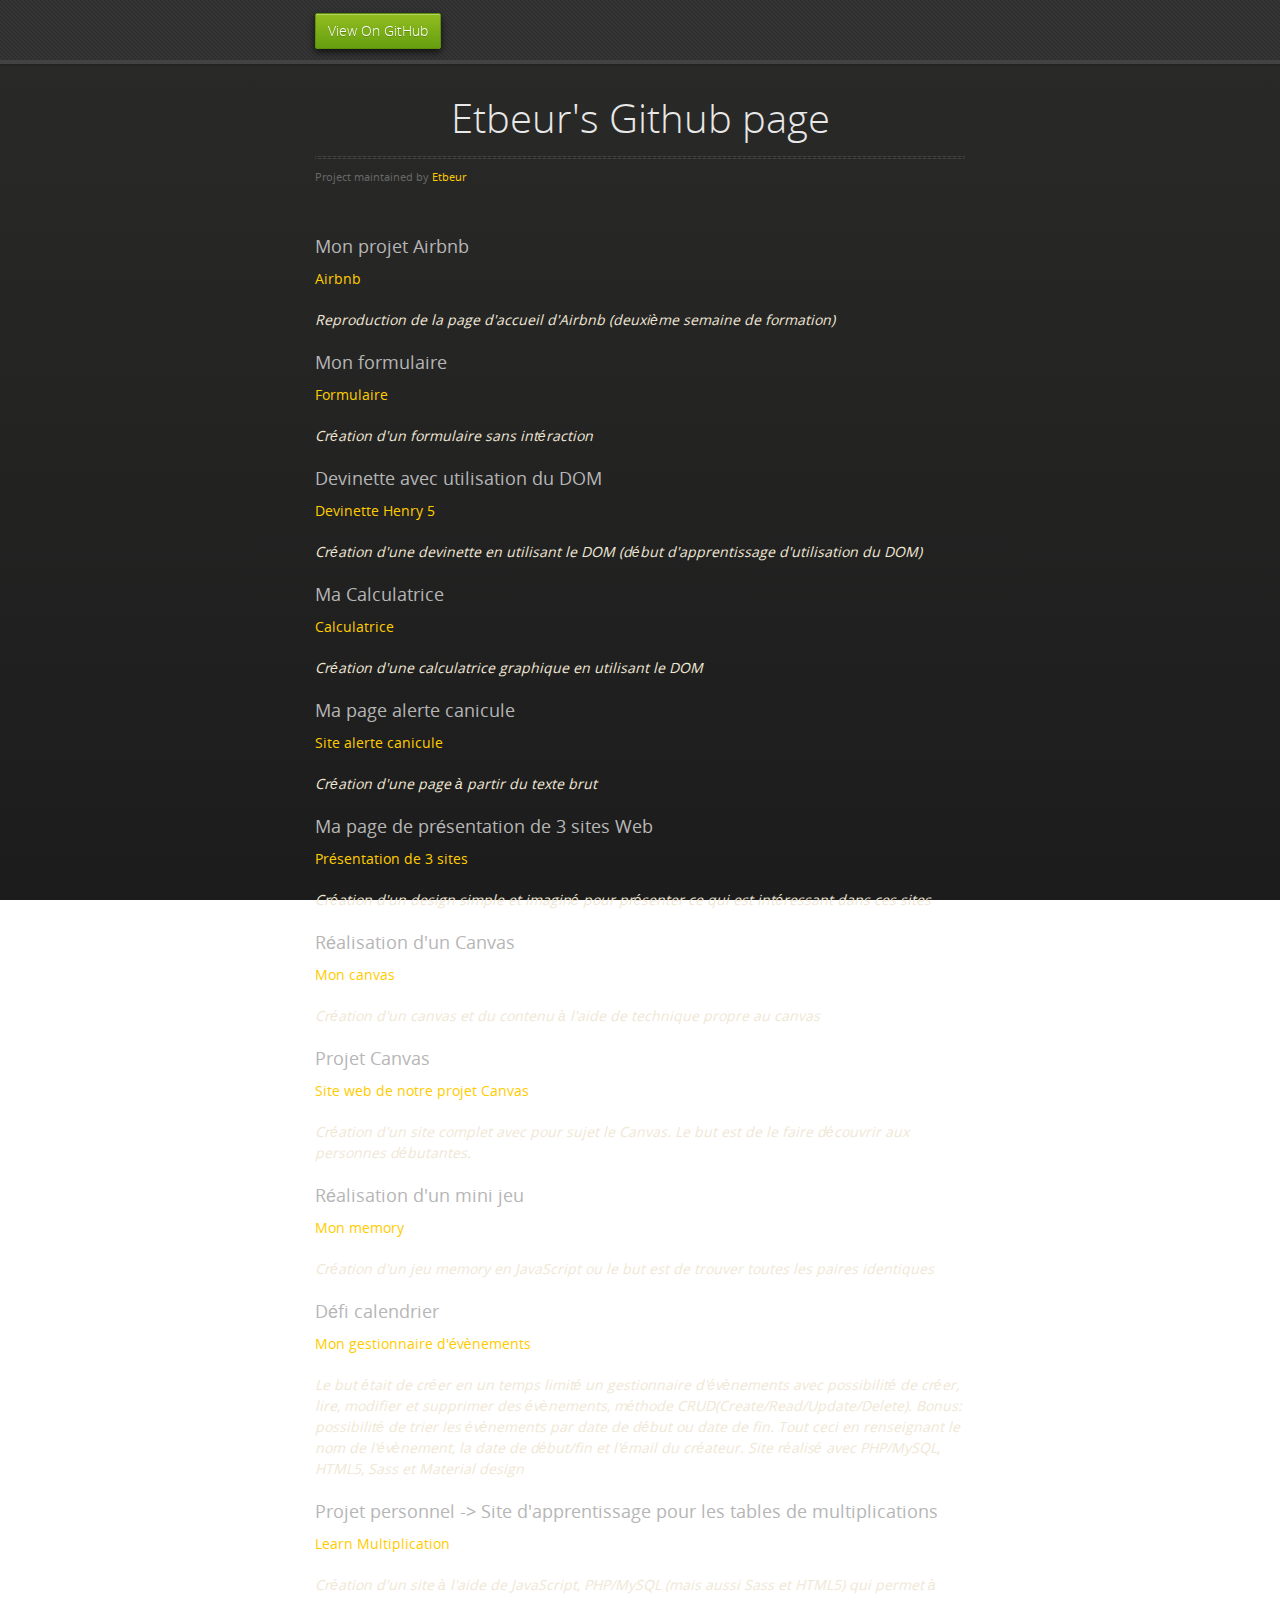
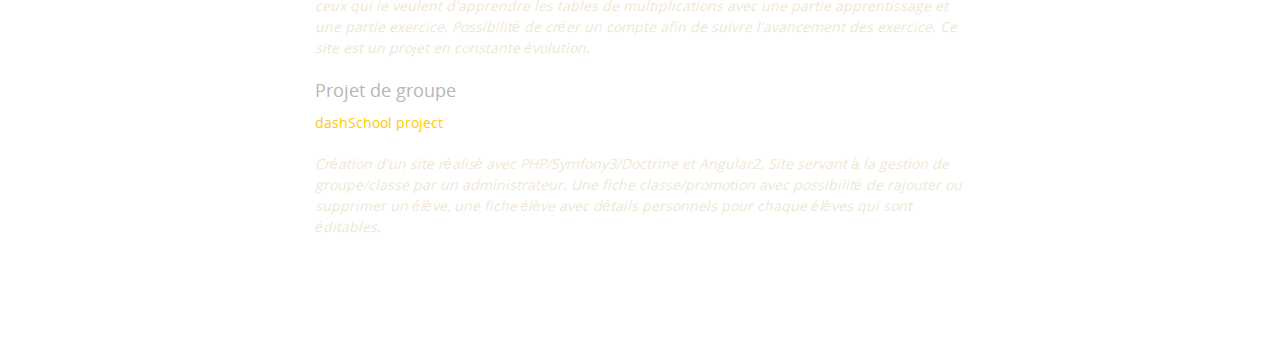
<file: index.html>
<!doctype html>
<html>
  <head>
    <meta charset="utf-8">
    <meta http-equiv="X-UA-Compatible" content="chrome=1">
    <title>My Github page by Etbeur</title>
    <link rel="stylesheet" href="stylesheets/styles.css">
    <link rel="stylesheet" href="stylesheets/github-dark.css">
    <script src="https://ajax.googleapis.com/ajax/libs/jquery/1.7.1/jquery.min.js"></script>
    <script src="javascripts/respond.js"></script>
    <!--[if lt IE 9]>
      <script src="//html5shiv.googlecode.com/svn/trunk/html5.js"></script>
    <![endif]-->
    <!--[if lt IE 8]>
    <link rel="stylesheet" href="stylesheets/ie.css">
    <![endif]-->
    <meta name="viewport" content="width=device-width, initial-scale=1, user-scalable=no">

  </head>
  <body>
      <div id="header">
        <nav>
          <li class="fork"><a href="https://github.com/Etbeur">View On GitHub</a></li>
        </nav>
      </div><!-- end header -->

    <div class="wrapper">

      <section>
        <div id="title">
          <h1>Etbeur's Github page</h1>
          <p></p>
          <hr>
          <span class="credits left">Project maintained by <a href="https://github.com/Etbeur">Etbeur</a></span>
        </div>

<h3>
<a id="welcome-to-github-pages" class="anchor" href="#welcome-to-github-pages" aria-hidden="true"><span aria-hidden="true" class="octicon octicon-link"></span></a>Mon projet Airbnb</h3>
<p><a href="Projet_airbnb/index.html">Airbnb</a></p>
<p class="explication">Reproduction de la page d'accueil d'Airbnb (deuxième semaine de formation)</p>

<h3>
<a id="designer-templates" class="anchor" href="#designer-templates" aria-hidden="true"><span aria-hidden="true" class="octicon octicon-link"></span></a>Mon formulaire</h3>
<p><a href="Formulaire/formulaire.html">Formulaire</a></p>
<p class="explication">Création d'un formulaire sans intéraction</p>

<h3>
<a id="creating-pages-manually" class="anchor" href="#creating-pages-manually" aria-hidden="true"><span aria-hidden="true" class="octicon octicon-link"></span></a>Devinette avec utilisation du DOM</h3>
<p><a href="Henri4_dom/index.html">Devinette Henry 5</a></p>
<p class="explication">Création d'une devinette en utilisant le DOM (début d'apprentissage d'utilisation du DOM)</p>

<h3>
<a id="authors-and-contributors" class="anchor" href="#authors-and-contributors" aria-hidden="true"><span aria-hidden="true" class="octicon octicon-link"></span></a>Ma Calculatrice</h3>
<p><a href="Calculatrice_dom/index.html" class="user-mention"> Calculatrice</a></p>
<p class="explication">Création d'une calculatrice graphique en utilisant le DOM</p>

<h3>
<a id="designer-templates" class="anchor" href="#designer-templates" aria-hidden="true"><span aria-hidden="true" class="octicon octicon-link"></span></a>Ma page alerte canicule</h3>
<p><a href="Canicule/index.html" class="user-mention"> Site alerte canicule</a></p>
<p class="explication">Création d'une page à partir du texte brut</p>

<h3>
<a id="designer-templates" class="anchor" href="#designer-templates" aria-hidden="true"><span aria-hidden="true" class="octicon octicon-link"></span></a>Ma page de présentation de 3 sites Web</h3>
<p><a href="SiteWeb/index.html" class="user-mention"> Présentation de 3 sites</a></p>
<p class="explication">Création d'un design simple et imaginé pour présenter ce qui est intéressant dans ces sites</p>

<h3>
<a id="designer-templates" class="anchor" href="#designer-templates" aria-hidden="true"><span aria-hidden="true" class="octicon octicon-link"></span></a>Réalisation d'un Canvas</h3>
<p><a href="Ma_realisation_canvas/index.html" class="user-mention"> Mon canvas</a></p>
<p class="explication">Création d'un canvas et du contenu à l'aide de technique propre au canvas</p>

<h3>
<a id="designer-templates" class="anchor" href="#designer-templates" aria-hidden="true"><span aria-hidden="true" class="octicon octicon-link"></span></a>Projet Canvas</h3>
<p><a href="Projet_groupe_canvas/index.html" class="user-mention"> Site web de notre projet Canvas</a></p>
<p class="explication">Création d'un site complet avec pour sujet le Canvas. Le but est de le faire découvrir aux personnes débutantes.</p>

<h3>
<a id="designer-templates" class="anchor" href="#designer-templates" aria-hidden="true"><span aria-hidden="true" class="octicon octicon-link"></span></a>Réalisation d'un mini jeu</h3>
<p><a href="Memo/index.html" class="user-mention">Mon memory</a></p>
<p class="explication">Création d'un jeu memory en JavaScript ou le but est de trouver toutes les paires identiques</p>

<h3>
<a id="designer-templates" class="anchor" href="#designer-templates" aria-hidden="true"><span aria-hidden="true" class="octicon octicon-link"></span></a>Défi calendrier</h3>
<p><a href="https://github.com/Etbeur/Simplon/tree/master/novembre/semaine20/defi_calendrier" class="user-mention">Mon gestionnaire d'évènements</a></p>
<p class="explication">Le but était de créer en un temps limité un gestionnaire d'évènements avec possibilité de créer, lire, modifier et supprimer des évènements, méthode CRUD(Create/Read/Update/Delete). Bonus: possibilité de trier les évènements par date de début ou date de fin. Tout ceci en renseignant le nom de l'évènement, la date de début/fin et l'émail du créateur. Site réalisé avec PHP/MySQL, HTML5, Sass et Material design</p>

<h3>
<a id="designer-templates" class="anchor" href="#designer-templates" aria-hidden="true"><span aria-hidden="true" class="octicon octicon-link"></span></a>Projet personnel -> Site d'apprentissage pour les tables de multiplications </h3>
<p><a href="https://github.com/Etbeur/learnMultiplication/tree/master/php" class="user-mention">Learn Multiplication</a></p>
<p class="explication">Création d'un site à l'aide de JavaScript, PHP/MySQL (mais aussi Sass et HTML5) qui permet à ceux qui le veulent d'apprendre les tables de multiplications avec une partie apprentissage et une partie exercice. Possibilité de créer un compte afin de suivre l'avancement des exercice. Ce site est un projet en constante évolution.</p>

<h3>
<a id="designer-templates" class="anchor" href="#designer-templates" aria-hidden="true"><span aria-hidden="true" class="octicon octicon-link"></span></a>Projet de groupe</h3>
<p><a href="https://github.com/Etbeur/dashSchool-api" class="user-mention">dashSchool project</a></p>
<p class="explication">Création d'un site réalisé avec PHP/Symfony3/Doctrine et Angular2. Site servant à la gestion de groupe/classe par un administrateur. Une fiche classe/promotion avec possibilité de rajouter ou supprimer un élève, une fiche élève avec détails personnels pour chaque élèves qui sont éditables.</p>
      </section>

    </div>
    <!--[if !IE]><script>fixScale(document);</script><![endif]-->

  </body>
</html>
</file>
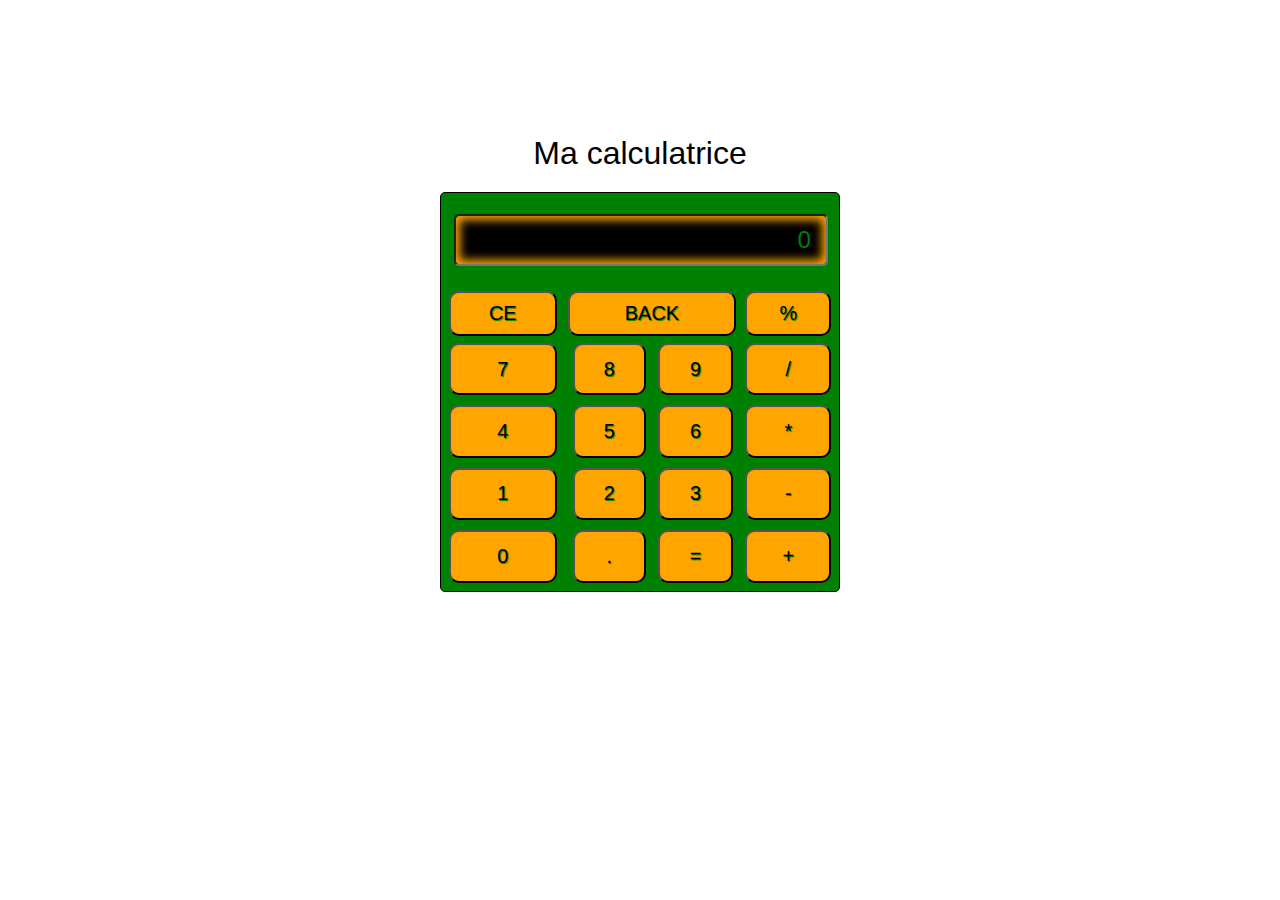
<file: Calculatrice_dom/index.html>
<!DOCTYPE html>
<html>
  <head>
    <meta charset="utf-8">
    <title>Calculatrice</title>
    <link rel="stylesheet" href="css/style.min.css">
  </head>
  <body>
    <table id="calculatrice">
      <caption id="titre">Ma calculatrice</caption>
      <tr>
        <td colspan="4"><input type="text" id="resultat" value="0"/></td>
      </tr>
      <tr>
        <td colspan="1"><input type="button" id="CE_button" value="CE" onClick="reset()"/></td>
        <td colspan="2"><input type="button" id="back_button" value="BACK" onClick="back()"/></td>
        <td colspan="1"><input type="button" id="modulo_button" value="%" onClick="modulo()"/></td>

      <tr>
        <td><input class="design" type="button" id="sept" value="7" onClick="tous('sept')"/></td>
        <td><input class="design" type="button" id="huit" value="8" onClick="tous('huit')"/></td>
        <td><input class="design" type="button" id="neuf" value="9" onClick="tous('neuf')"/></td>
        <td><input class="design" type="button" id="div" value="/" onClick="tous('div')"/></td>
      </tr>
      <tr>
        <td><input class="design" type="button" id="quatre" value="4" onClick="tous('quatre')"/></td>
        <td><input class="design" type="button" id="cinq" value="5" onClick="tous('cinq')"/></td>
        <td><input class="design" type="button" id="six" value="6" onClick="tous('six')"/></td>
        <td><input class="design" type="button" id="multiple" value="*" onClick="tous('multiple')"/></td>
      </tr>
      <tr>
        <td><input class="design" type="button" id="un" value="1" onClick="tous('un')"/></td>
        <td><input class="design" type="button" id="deux" value="2" onClick="tous('deux')"/></td>
        <td><input class="design" type="button" id="trois" value="3" onClick="tous('trois')"/></td>
        <td><input class="design" type="button" id="moins" value="-" onClick="tous('moins')"/></td>
      </tr>
      <tr>
        <td><input class="design" type="button" id="zero" value="0" onClick="tous('zero')"/></td>
        <td><input class="design" type="button" id="point" value="." onClick="tous('point')"/></td>
        <td><input class="design" type="button" id="egal" value="=" onClick="egal()"/></td>
        <td><input class="design" type="button" id="plus" value="+" onClick="tous('plus')"/></td>
      </tr>
    </table>
    <script type="text/javascript" src="calculatrice.js" charset="utf-8"></script>
  </body>
</html>
</file>
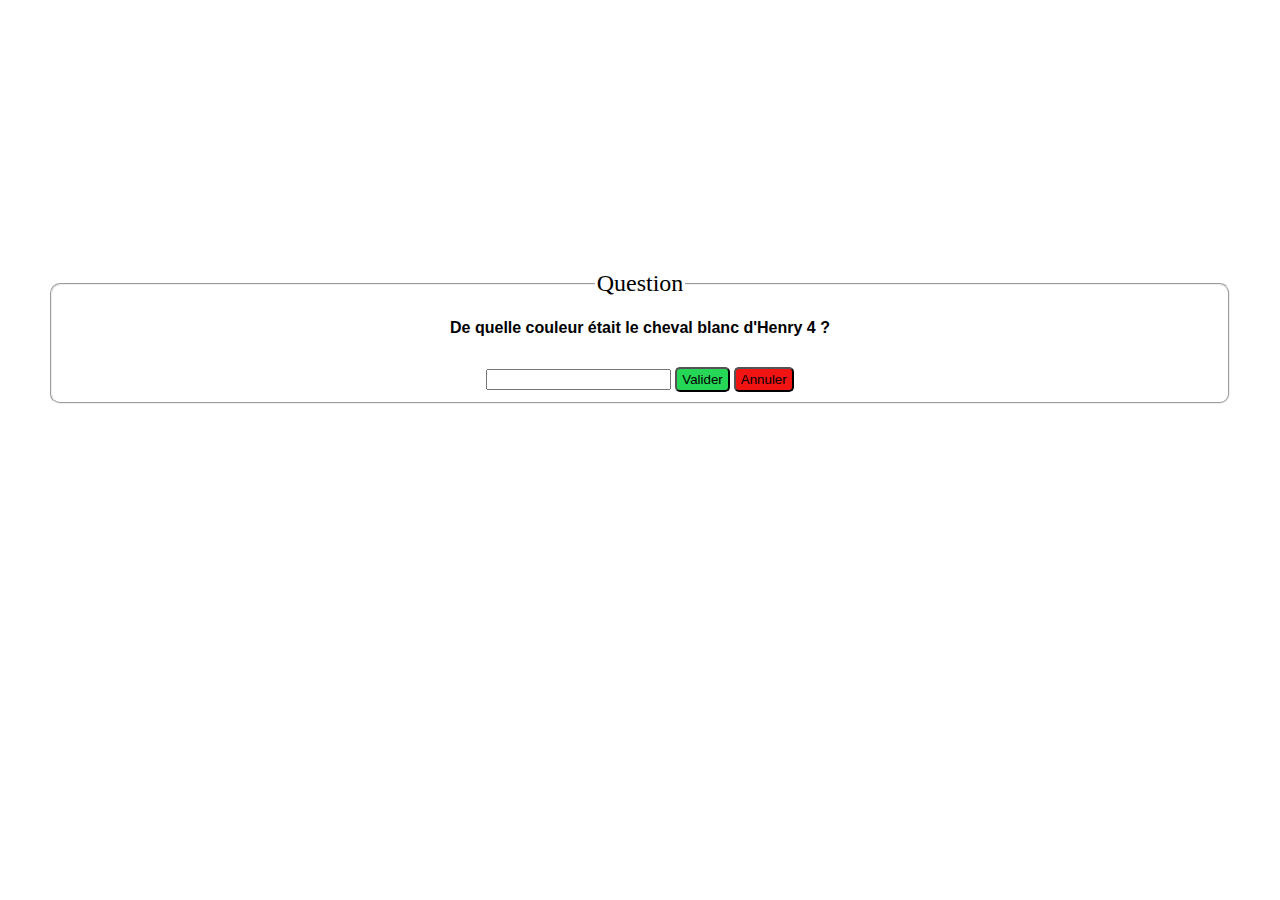
<file: Henri4_dom/index.html>
<!DOCTYPE html>
<html lang="fr">
  <head>
    <meta charset="utf-8" />
    <title>Henry 4</title>
    <link rel="stylesheet" href="style.min.css">
    <link rel="stylesheet" href="animate.css">
  </head>
  <body>
    <!-- Création d'un formulaire html <-->
  <form id="myForm">
    <fieldset>
      <legend>Question</legend>

      <p id="reponse1" class="animated tada ">
        De quelle couleur était le cheval blanc d'Henry 4 ?
      </p>
      <!-- Bravo ou perdu apparaitront en fonction de la réponse donnée par l'utilisateur. Invisible de base< -->
      <p id="bravo" class="animated fadeIn" style="display:none">
        BRAVO
      </p>

      <p id="perdu" class="animated fadeIn" style="display:none">
        PERDU
      </p>
      <!-- Champ qui permet la validation et la récupération des données avec boutton valider et annuler< -->
      <div id="reponse">
        <input id = "chp-reponse" type="text">
        <input id="button_valider" type="button" value="Valider" onClick="reponse()"/>
        <input id="button_reset" type="reset" value="Annuler"/>
      </div>
    </fieldset>
  </form>
  <!-- Chargement du script en fin de page< -->
<script type="text/javascript" src="henry4.js"></script>
</body>
</html>
</file>
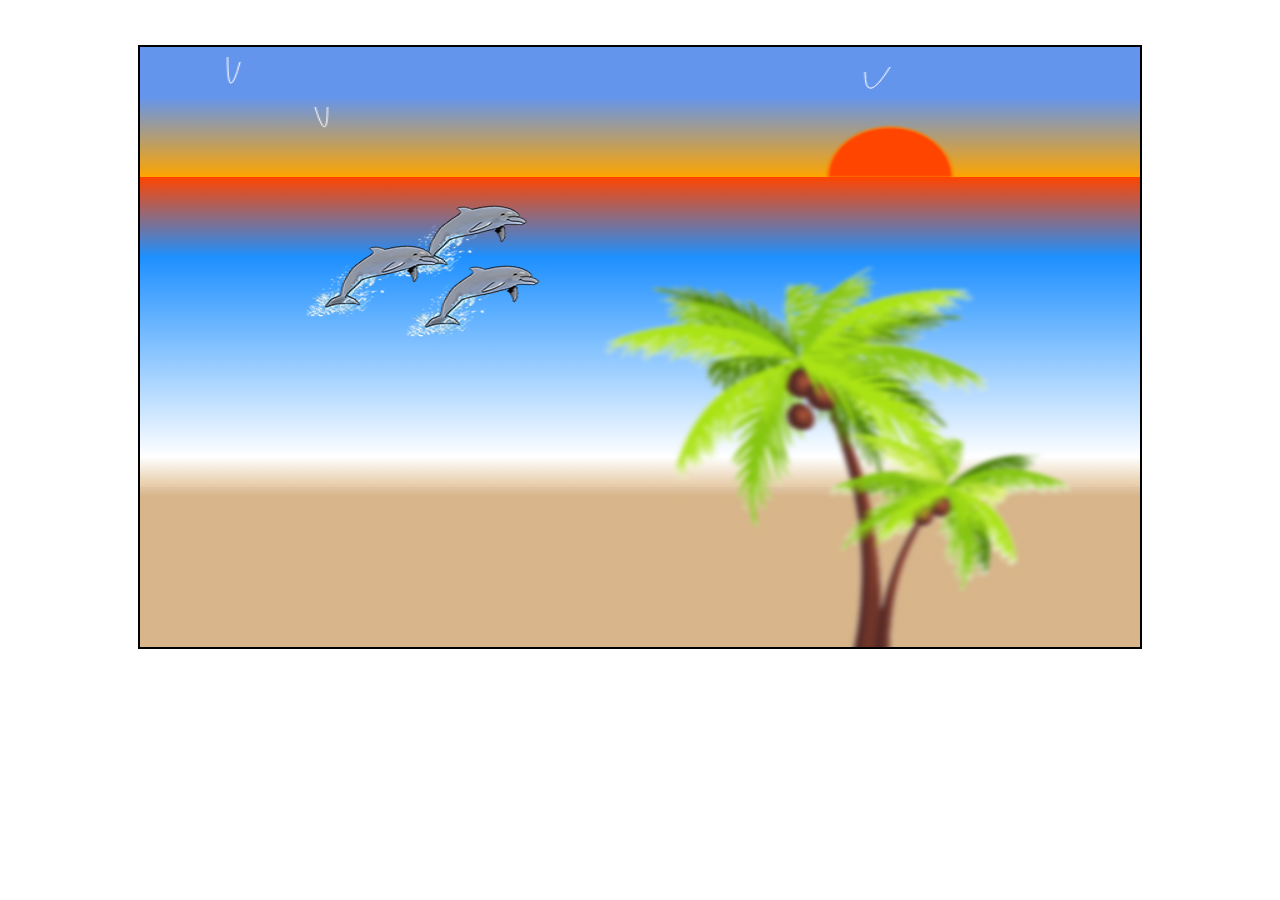
<file: Ma_realisation_canvas/index.html>
<!DOCTYPE html>
<html>
  <head>
    <meta charset="utf-8">
    <link rel="stylesheet" href="style.min.css" media="screen" charset="utf-8">
    <title>Tableau</title>
  </head>
  <body>
    <div id="container">
      <canvas id="monCanvas" width="800" height="600">
        <p>
          Si vous ne voyez pas une zone de dessin, veuillez changer de navigateur ou mettre à niveau le votre.
        </p>
    </div>

    <script type="text/javascript" src="script.js"></script>
  </body>
</html>
</file>
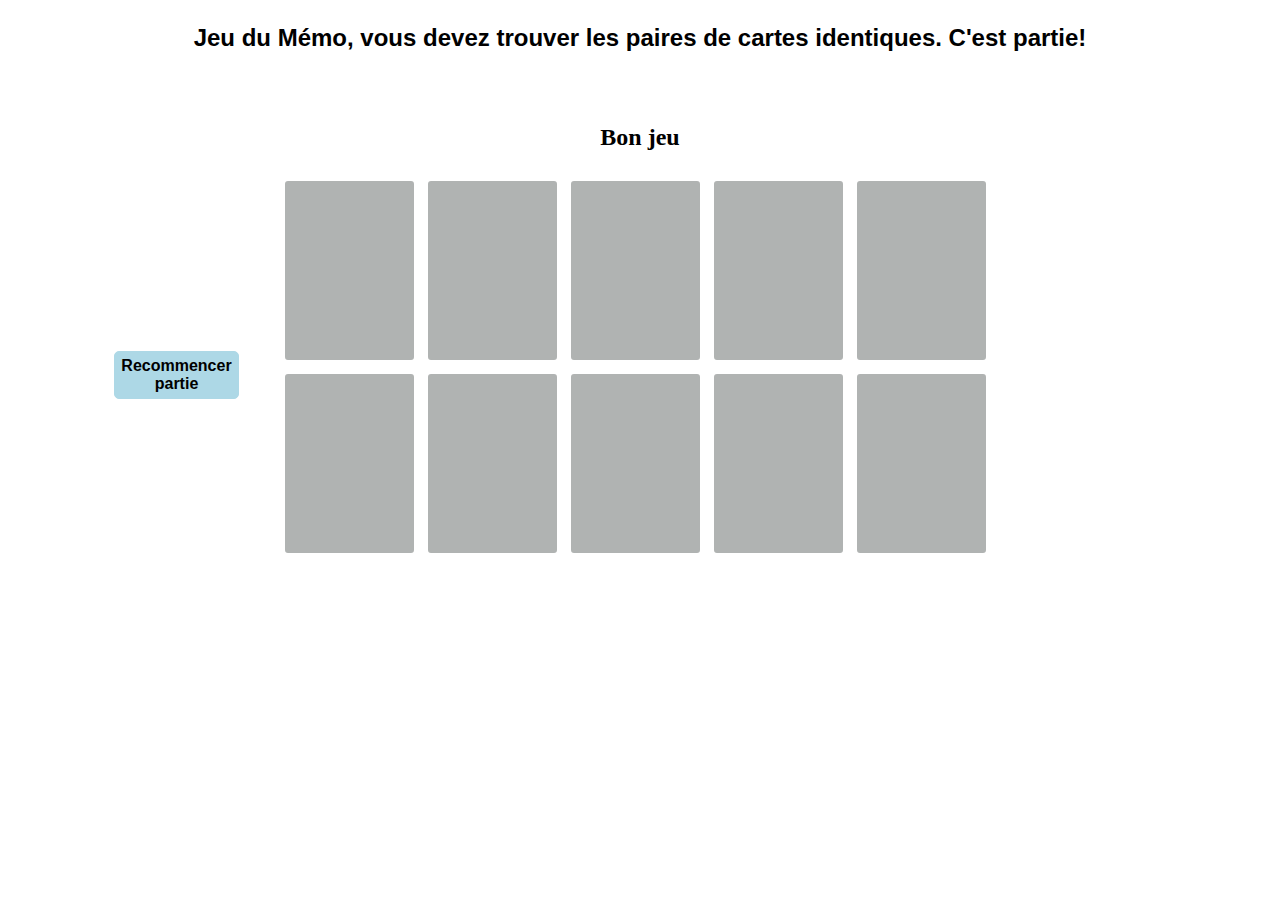
<file: Memo/index.html>
<!DOCTYPE html>
<html lang="fr">
  <head>
    <meta charset="utf-8">
    <title>Mémo</title>
    <link rel="stylesheet" href="css/style.min.css">
  </head>
  <body>
    <p>
      Jeu du Mémo, vous devez trouver les paires de cartes identiques. C'est partie!
    </p>
    <button id="rejouer" onclick="location.reload()">Recommencer partie</button>
    <div id="timer">Bon jeu</div>
    <div id="ligne1">
      <div id="card1" onclick="showCard(card1)" class="card"></div>
      <div id="card2" onclick="showCard(card2)" class="card"></div>
      <div id="card3" onclick="showCard(card3)" class="card"></div>
      <div id="card4" onclick="showCard(card4)" class="card"></div>
      <div id="card5" onclick="showCard(card5)" class="card"></div>
    </div>

    <div id="ligne2">
      <div id="card6" onclick="showCard(card6)" class="card"></div>
      <div id="card7" onclick="showCard(card7)" class="card"></div>
      <div id="card8" onclick="showCard(card8)" class="card"></div>
      <div id="card9" onclick="showCard(card9)" class="card"></div>
      <div id="card10" onclick="showCard(card10)" class="card"></div>
    </div>

  <div id="affichage"></div>
  <script type="text/javascript" src="script.js" charset="utf-8"></script>
  </body>
</html>
</file>
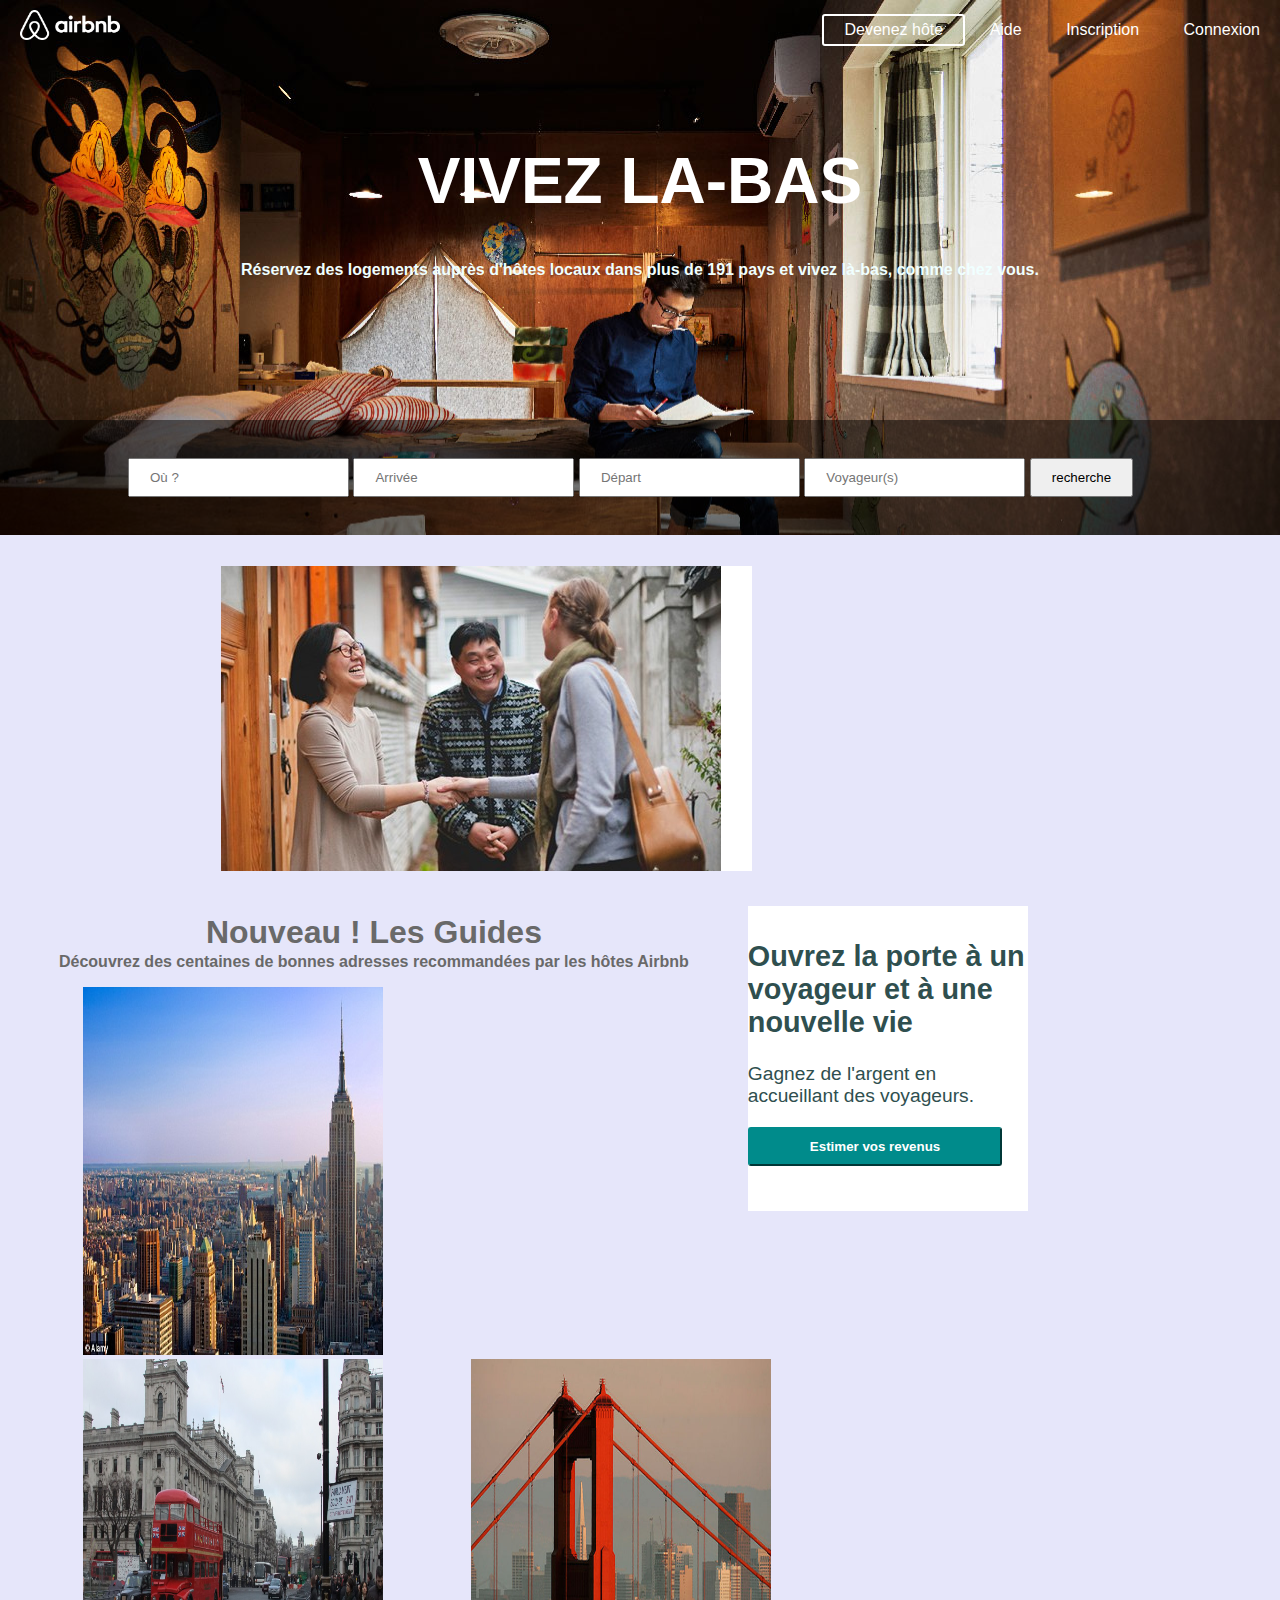
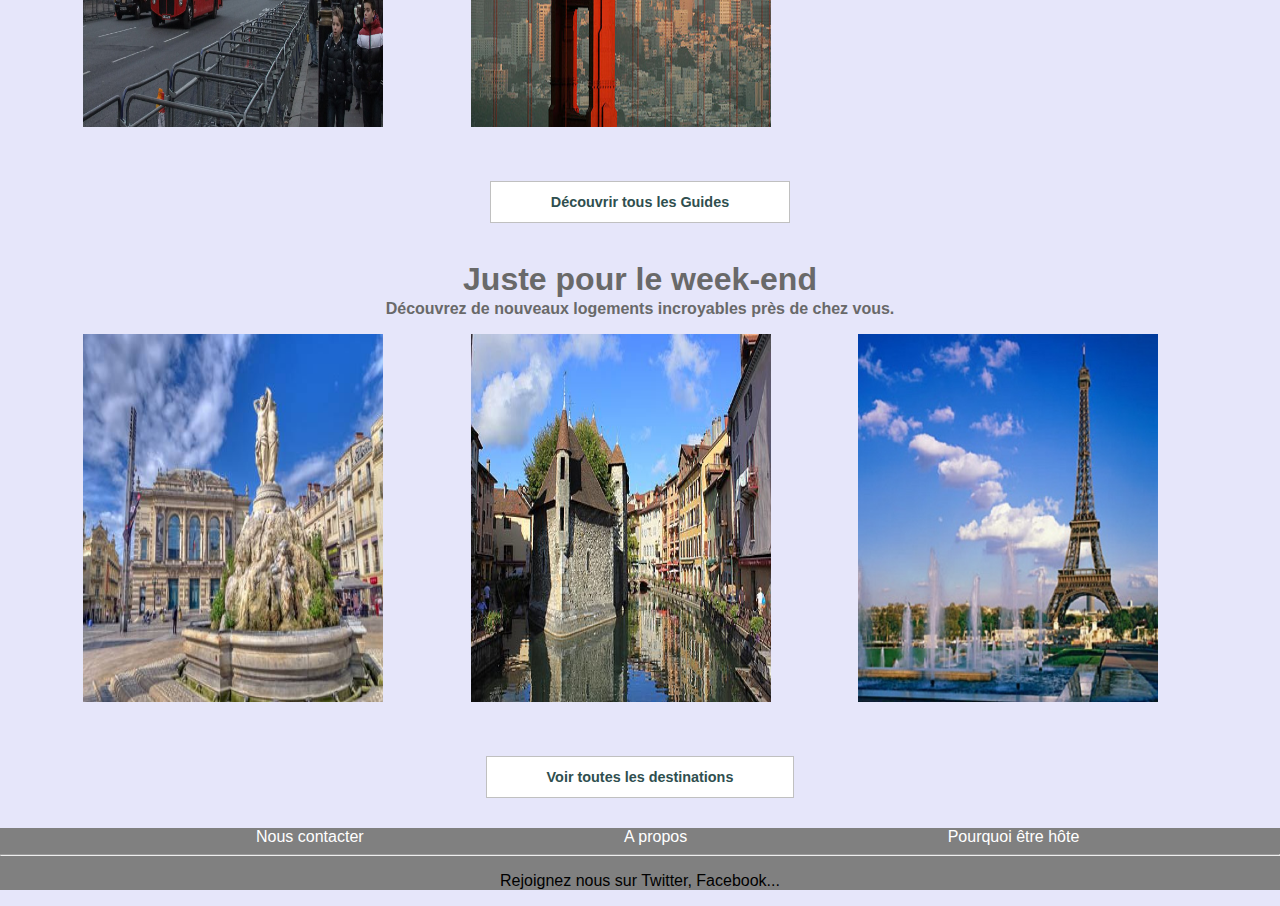
<file: Projet_airbnb/index.html>
<!DOCTYPE html>
<html>
  <head>
    <meta charset="utf-8">
    <title>Locations saisonnières, maisons, appartements et chambres d'hôte</title>
    <link rel="stylesheet" type="text/css" href="style.css">
  </head>
  <body>
    <header>
      <!-- En-tête de la page avec logo et menu de navigation -->
        <img src="images/accueil/logo_airbnb.png" alt="logo airbnb"/>

    <!--Onglets de navigation qui sera en haut à droite -->
      <nav>
        <ul>
          <li class="hote"><a href="#">Devenez hôte</a></li>
          <li><a href="#">Aide</a></li>
          <li><a href="#">Inscription</a></li>
          <li><a href="#">Connexion</a></li>
        </ul>
      </nav>
      <h1>VIVEZ LA-BAS</h1>
      <p>Réservez des logements auprès d'hôtes locaux dans plus de 191 pays et vivez là-bas, comme chez vous.</p>

    <!-- Espace de recherche de villes, choix de dates et nombre de voyageurs -->
    <div class="boutton">
        <input type="text" name="Emplacement" list="datalist" placeholder="Où ?">
        <input placeholder="Arrivée" type="text" onfocus="(this.type='date')"  id="date">
        <input placeholder="Départ"  type="text" onfocus="(this.type='date')"  id="date">
        <input type="number" name="nombre" placeholder="Voyageur(s)">
        <input type="submit" name="rechercher" value="recherche">
    </div>
    </header>

    <!-- Première section sous la photo d'accueil avec photo et mini texte à côté avec bouton "estimation de revenus" -->
    <section class="sous_accueil">
        <img src="images/accueil/image_sous_accueil.jpg" alt="photo d'un accueil"/>
      <div id="cadre">
        <h2>Ouvrez la porte à un voyageur et à une nouvelle vie</h2>
        <p>Gagnez de l'argent en accueillant des voyageurs.</p>
        <input type="button" name="Revenus" value="Estimer vos revenus">
      </div>
    </section>

    <!-- Deuxieme section avec proposition + images de trois villes pour un voyage -->
    <section id="villes">
      <h1>Nouveau ! Les Guides</h1>
      <p>Découvrez des centaines de bonnes adresses recommandées par les hôtes Airbnb</p>
      <img src="images/serie_3photos/new_york.jpg" width=300 height=368 alt="New-York"/>
      <img src="images/serie_3photos/london.jpg" width=300 height=368 alt="Londres"/>
      <img src="images/serie_3photos/san_francisco.jpg" width=300 height=368 alt="San Francisco"/>

    <!-- bouton sous la première série de 3 photos -->
      <input type="button" name="Découvrir" value="Découvrir tous les Guides">
    </section>

    <!-- Troisieme section avec proposition + images de trois villes pour le week-end -->
    <section id="villes">
      <h1>Juste pour le week-end</h1>
      <p>Découvrez de nouveaux logements incroyables près de chez vous.</p>
      <img src="images/serie_3photos2/montpellier.jpg" width=300 height=368 alt="Montpellier"/>
      <img src="images/serie_3photos2/annecy.jpg" width=300 height=368 alt="Annecy"/>
      <img src="images/serie_3photos2/paris.jpg" width=300 height=368 alt="Paris"/>

    <!-- bouton sous la deuxième série de 3 photos -->
      <input type="button" name="Voir destination" value="Voir toutes les destinations">
    </section>

    <!-- Footer avec information sur le site basique-->
    <footer>
      <a href="#">Nous contacter</a>
      <a href="#">A propos</a>
      <a href="#">Pourquoi être hôte</a>
      <hr>

      <p>Rejoignez nous sur Twitter, Facebook...</p>

    </footer>


  </body>
</html>
</file>
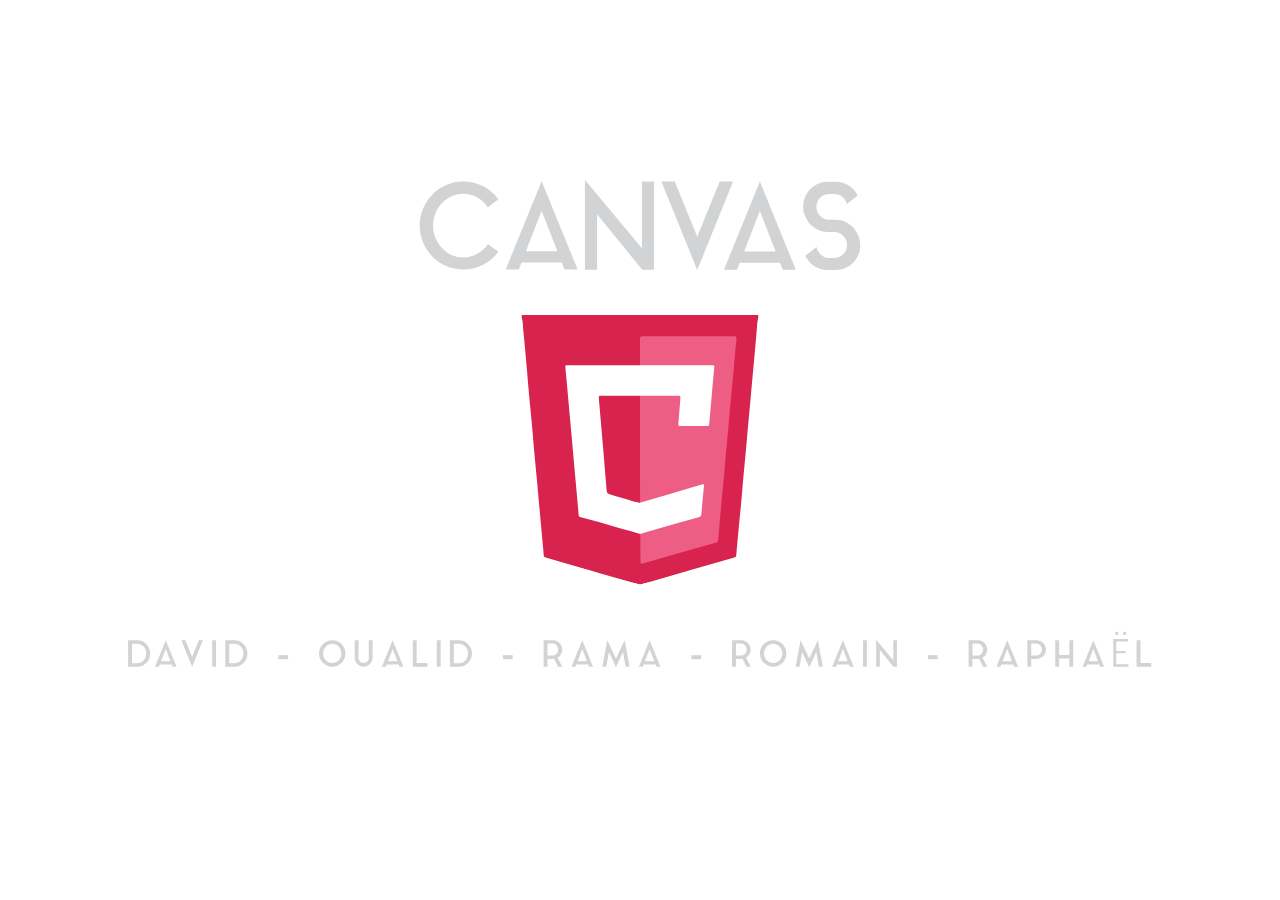
<file: Projet_groupe_canvas/index.html>
<!DOCTYPE html>
<html lang="fr">

<head>
    <meta charset="utf-8">
    <meta name="viewport" content="width=device-width, initial-scale=1.0">
    <title>Canvas - Project group #Simplyon2</title>
    <link rel="stylesheet" href="css/style.min.css" type="text/css">
    <link rel="stylesheet" href="css/prism.css" type="text/css">
    <link rel="icon" type="image/png" href="pix/favicon.png" />
    <script type="text/javascript" src="https://code.jquery.com/jquery-2.2.4.min.js"></script>
</head>

<body>
    <div class="landing">
        <!-- Texte "CANVAS" - landing page -->
        <svg class="landing-text" version="1.1" xmlns="http://www.w3.org/2000/svg" xmlns:xlink="http://www.w3.org/1999/xlink" x="0px" y="0px" viewBox="0 0 549.5966797 112.2756348" xml:space="preserve">
        	<style type="text/css">
        		.st4 {
        			fill: #D1D3D4;
        		}
        	</style>
        	<g>
        		<path
        			class="st4 anim-text animated fadeInLeft"
        			d="M54.2998047,96.6005859c6.3984375,0,12.2744141-1.5234375,17.625-4.5751953
        			c5.3486328-3.0498047,9.7241211-7.125,13.125-12.2255859l13.050293,9.75
        			C93.0981445,96.3515625,86.8242188,101.7519531,79.2749023,105.75c-7.5517578,4.0009766-15.8764648,6-24.9750977,6
        			c-7.5,0-14.5498047-1.4482422-21.1499023-4.3496094c-6.6000977-2.8994141-12.3515625-6.8251953-17.25-11.7753906
        			c-4.9008789-4.9501953-8.7749023-10.7480469-11.625-17.3994141C1.4248047,71.5756836,0,64.4506836,0,56.8500977
        			c0-7.5986328,1.4248047-14.7236328,4.2749023-21.375c2.8500977-6.6494141,6.7241211-12.4501953,11.625-17.3999023
        			c4.8984375-4.9501953,10.6499023-8.8735352,17.25-11.7753906C39.75,3.4008789,46.7998047,1.9501953,54.2998047,1.9501953
        			c9.0986328,0,17.4233398,2.0014648,24.9750977,6c7.5493164,4.0004883,13.8232422,9.4003906,18.8251953,16.199707l-13.050293,9.75
        			c-3.4008789-5.1000977-7.7763672-9.1733398-13.125-12.2250977c-5.3505859-3.0488281-11.2265625-4.574707-17.625-4.574707
        			c-5.2006836,0-10.0756836,1.0498047-14.625,3.1499023C35.1235352,22.3500977,31.1484375,25.2001953,27.75,28.7998047
        			c-3.4008789,3.6000977-6.1010742,7.800293-8.1000977,12.6000977c-2.0014648,4.800293-3,9.9516602-3,15.4501953
        			c0,5.5004883,0.9985352,10.6499023,3,15.449707c1.9990234,4.8007812,4.6992188,9,8.1000977,12.6005859
        			C31.1484375,88.5,35.1235352,91.3505859,39.6748047,93.4501953C44.2241211,95.5498047,49.0991211,96.6005859,54.2998047,96.6005859
        			z"/>
        		<path class="st4 anim-text animated fadeInLeft" d="M107.2495117,111.6005859L152.0996094,1.6499023l44.8496094,109.9506836h-16.3496094l-3.300293-8.7001953
        			h-50.25l-3.449707,8.7001953H107.2495117z M132.4492188,88.7998047h39.300293l-19.6499023-50.3999023L132.4492188,88.7998047z"/>
        		<path class="st4 anim-text animated fadeInLeft" d="M221.2490234,112.0498047h-15.1499023V0l71.1005859,85.0498047V1.9501953h15.1484375v110.0996094h-14.6992188
        			l-56.3999023-69.449707V112.0498047z"/>
        		<path class="st4 anim-text animated fadeInRight" d="M374.2470703,1.9501953h16.6503906l-44.7001953,110.4003906L301.496582,1.9501953h16.6503906l28.050293,69
        			L374.2470703,1.9501953z"/>
        		<path
        			class="st4 anim-text animated fadeInRight"
        			d="M379.4970703,111.9758301L424.3476562,2.0251465l44.8496094,109.9506836h-16.3496094l-3.2998047-8.7001953
        			h-50.25l-3.4501953,8.7001953H379.4970703z M404.6972656,89.1750488h39.2998047l-19.6494141-50.3999023L404.6972656,89.1750488z"/>
        		<path
        			class="st4 anim-text animated fadeInRight"
        			d="M538.6474609,57.3752441c0.6982422,0.5014648,1.3496094,1.0756836,1.9492188,1.7250977
        			c0.6005859,0.6513672,1.1484375,1.2749023,1.6503906,1.875c2.2988281,2.9013672,4.0996094,6.074707,5.4003906,9.5249023
        			c1.2978516,3.4501953,1.9492188,7.0761719,1.9492188,10.875c0,0.9003906-0.0507812,1.6005859-0.1494141,2.1005859
        			c-0.2998047,5.6015625-2.0019531,10.6494141-5.1005859,15.1494141c-2.8007812,4.2001953-6.4003906,7.5263672-10.7998047,9.9755859
        			c-4.4013672,2.4511719-9.2998047,3.6748047-14.7001953,3.6748047h-9.8994141
        			c-5.4003906,0-10.3007812-1.2236328-14.7001953-3.6748047c-4.4013672-2.4492188-8.0019531-5.7753906-10.7998047-9.9755859
        			c-0.8017578-1.2001953-1.6005859-2.5986328-2.4003906-4.2001953l13.9501953-10.7998047
        			c0.2998047,1.9013672,0.9238281,3.6748047,1.875,5.3251953c0.9492188,1.6503906,2.1230469,3.1005859,3.5253906,4.3496094
        			c1.3984375,1.2519531,3,2.2265625,4.7998047,2.9257812c1.7998047,0.7001953,3.6982422,1.0498047,5.7001953,1.0498047h6
        			c4.0986328,0,7.6494141-1.3242188,10.6494141-3.9755859c3-2.6484375,4.7998047-5.9248047,5.4003906-9.8242188
        			c0-0.3984375,0.0234375-0.7998047,0.0751953-1.2001953c0.0488281-0.3984375,0.0742188-0.7998047,0.0742188-1.2001953
        			c0-2.1982422-0.4003906-4.2490234-1.1992188-6.1503906c-0.8017578-1.8984375-1.9013672-3.5742188-3.3007812-5.0249023
        			c-1.4013672-1.4482422-3.0507812-2.625-4.9492188-3.5249023c-1.9013672-0.8999023-3.9003906-1.3994141-6-1.5h-8.5507812h-0.5996094
        			c-3.7011719-0.0986328-7.1767578-0.8251953-10.4248047-2.1748047c-3.2509766-1.3500977-6.1757812-3.1738281-8.7753906-5.4750977
        			c-1.4013672-0.9985352-2.6015625-2.1987305-3.5996094-3.6000977c-2.3017578-2.8994141-4.1015625-6.0751953-5.4003906-9.5249023
        			c-1.3007812-3.4501953-1.9501953-7.0737305-1.9501953-10.875v-2.1000977c0.5-5.7001953,2.25-10.7485352,5.25-15.1499023
        			c2.7988281-4.2001953,6.3984375-7.5234375,10.8007812-9.9750977c4.3984375-2.4492188,9.2998047-3.6748047,14.6992188-3.6748047
        			h9.75c5.4003906,0,10.3242188,1.2255859,14.7753906,3.6748047c4.4482422,2.4516602,8.0742188,5.7749023,10.875,9.9750977
        			c0.2998047,0.5014648,0.6230469,1.0498047,0.9746094,1.6499023c0.3496094,0.6000977,0.6757812,1.1508789,0.9755859,1.6499023
        			L532.796875,29.9250488c-0.8994141-3.5996094-2.8007812-6.5996094-5.7001953-9
        			c-2.9013672-2.3999023-6.25-3.5996094-10.0498047-3.5996094h-6c-2.0009766,0-3.9257812,0.3515625-5.7744141,1.0498047
        			c-1.8515625,0.7006836-3.4765625,1.6757812-4.875,2.9248047c-1.4023438,1.2519531-2.5761719,2.7260742-3.5253906,4.425293
        			c-0.9511719,1.7016602-1.5751953,3.5014648-1.875,5.3999023c-0.1005859,0.4008789-0.1503906,0.8017578-0.1503906,1.2001953
        			c0,0.4003906,0,0.8012695,0,1.199707c0,2.2006836,0.3984375,4.2514648,1.2001953,6.1499023
        			c0.7998047,1.9008789,1.8984375,3.5766602,3.2998047,5.0253906c1.3994141,1.4506836,3.0498047,2.625,4.9501953,3.5249023
        			c1.8984375,0.8999023,3.9003906,1.4013672,6,1.5h8.5498047h0.6005859c3.6982422,0.1005859,7.1738281,0.824707,10.4248047,2.1748047
        			C533.1201172,53.2502441,536.0458984,55.0759277,538.6474609,57.3752441z"/>
        	</g>
        </svg>
        <!-- Logo CANVAS - landing page -->
        <svg class="landing-logo animated fadeIn" xmlns="http://www.w3.org/2000/svg" viewBox="0 0 458.7518616 523.4381104">
            <style>
                .st0 {fill: #d9234f;}
                .st1 {fill: #fff;}
                .st2 {fill: #ee5d84;}
            </style>
            <path class="st0" d="M.096 3.075C.146 1.39-.534-.882 2.65 0c.473.131 1.014.018 1.524.018 150.135 0 300.271 0 450.407.011 2.056 0 5.023-1.046 4.076 3.046-1.162 8.213-1.18 16.508-1.447 24.763-.581 17.977-2.434 35.839-4.02 53.734a22718.502 22718.502 0 0 1-4.46 49.641c-1.548 17.05-3.122 34.1-4.695 51.147-1.496 16.206-2.938 32.418-4.405 48.627-1.574 17.388-3.257 34.769-4.738 52.164-1.424 16.724-2.959 33.437-4.461 50.153-1.549 17.221-3.164 34.437-4.711 51.658-1.487 16.548-2.99 33.095-4.491 49.642-.872 9.618-1.536 19.256-2.775 28.843-.577 4.457-2.892 6.733-7.209 8.009-26.37 7.795-52.87 15.131-79.255 22.868-27.2 7.975-54.556 15.415-81.685 23.63-6.54 1.981-13.387 1.956-19.909 3.803h-2.038c-40.238-7.696-78.76-21.686-118.206-32.286-20.979-5.638-41.754-12.012-62.63-18.02-4.317-1.243-6.55-3.498-7.115-8.031-1.676-13.463-2.546-26.998-3.873-40.491-1.71-17.375-3.208-34.77-4.788-52.158-1.488-16.377-2.953-32.756-4.44-49.133-1.562-17.219-3.166-34.435-4.71-51.655a38252.14 38252.14 0 0 0-4.488-49.638c-1.552-17.05-3.113-34.098-4.675-51.147-1.516-16.543-2.987-33.092-4.486-49.637-1.544-17.05-3.058-34.102-4.69-51.144-1.245-12.99-2.193-26.003-2.68-39.053-.326-8.768-.365-17.562-1.48-26.289z"/>
            <path class="st1" d="M.096 4.756c2.362 8.01 2.117 16.353 2.95 24.54 2.598 25.566 4.831 51.171 7.117 76.769 1.52 17.015 2.792 34.052 4.345 51.064 1.845 20.202 3.945 40.381 5.796 60.583 1.559 17.012 2.845 34.048 4.388 51.062 1.496 16.498 3.214 32.977 4.742 49.472 1.202 12.97 2.216 25.957 3.397 38.93 1.533 16.834 3.172 33.66 4.72 50.493 1.175 12.803 2.267 25.613 3.418 38.417.62 6.903 1.416 13.794 1.86 20.707.162 2.521 1.686 2.972 3.497 3.493 36.654 10.536 73.303 21.091 109.962 31.61 22.773 6.535 45.57 12.983 68.314 19.615 1.233.36 3.154.07 3.755 1.927-74.728 0-149.456-.031-224.184.098-3.49.006-4.175-.685-4.173-4.174.11-171.535.096-343.07.096-514.606zM230.395 523.438c8.214-4.227 17.316-5.688 26.056-8.223 51.966-15.074 103.977-29.99 155.996-44.875 2.58-.738 3.317-2.027 3.534-4.57 1.553-18.193 3.238-36.377 4.955-54.557 1.59-16.83 3.357-33.645 4.89-50.481 1.502-16.505 2.728-33.035 4.22-49.541 1.538-17.008 3.297-33.995 4.872-51 1.155-12.46 2.121-24.937 3.254-37.399 1.577-17.343 3.255-34.676 4.842-52.018 1.14-12.461 2.168-24.933 3.306-37.394 1.6-17.511 3.282-35.015 4.876-52.526 1.135-12.463 2.034-24.949 3.31-37.396 1.324-12.906 1.458-25.943 4.15-38.702 0 171.365-.015 342.73.096 514.096.002 3.82-.86 4.69-4.681 4.683-74.559-.13-149.117-.097-223.676-.097z"/>
            <path class="st2" d="M229.326 97.326c.003-16.634.137-33.27-.075-49.901-.058-4.466.975-6.171 5.867-6.158 58.729.164 117.458.153 176.187.017 4.696-.01 5.39 1.19 4.91 5.814-2.136 20.544-3.628 41.154-5.495 61.727-1.852 20.403-3.932 40.785-5.804 61.186-1.532 16.693-2.85 33.407-4.365 50.102-1.532 16.861-3.244 33.706-4.78 50.567-1.52 16.695-2.871 33.406-4.387 50.102-1.532 16.86-3.214 33.708-4.757 50.568-1.512 16.526-2.939 33.059-4.389 49.59a1027.99 1027.99 0 0 0-1.243 15.191c-.226 3.106-1.762 4.707-4.825 5.57-47.14 13.273-94.265 26.603-141.354 40.059-3.98 1.137-4.626-.182-4.622-3.718.022-17.82-.12-35.641-.203-53.462.804-3.365 3.873-3.557 6.358-4.299 16.75-4.998 33.625-9.563 50.441-14.33 17.471-4.954 34.925-9.966 52.383-14.966 6.484-1.857 6.54-2.327 7.203-9.174 1.423-14.675 2.858-29.349 3.965-44.049.51-6.774-.078-7.142-6.628-5.203-24.9 7.368-49.778 14.802-74.701 22.087-11.566 3.38-23.055 7.018-34.682 10.187-2.331.635-4.67 1.518-6.236-1.347-1.132-2.748-1.098-5.64-1.099-8.52-.022-63.209-.03-126.417.011-189.626.002-3.035-.195-6.131 1.395-8.93 1.65-2.268 4.167-2.089 6.495-2.105 22.407-.162 44.816-.225 67.223.02 6.773.074 8.01 2.056 7.462 8.955-1.138 14.363-2.094 28.74-3.248 43.103-.407 5.061 1.26 6.784 6.482 6.848 13.919.172 27.84.168 41.76.003 5.33-.063 6.426-1.244 6.96-6.616 2.634-26.486 4.951-53 7.291-79.514.566-6.414 1.348-12.821 1.752-19.243.437-6.971-.66-7.957-7.734-7.966-40.233-.05-80.467-.014-120.7-.026-2.716 0-5.435.064-8.145-.154-1.872-.15-3.793-.27-4.673-2.389z"/>
            <path class="st1" d="M229.326 97.326c33.448.054 66.896.113 100.344.158 13.244.018 26.49.091 39.733-.054 3.625-.04 4.362.796 3.94 4.664-1.799 16.486-3.04 33.032-4.49 49.555-1.761 20.066-3.57 40.128-5.24 60.201-.219 2.632-1.265 3.518-3.786 3.511-17.49-.051-34.98-.081-52.468.025-3.07.018-3.74-1.258-3.527-3.986 1.285-16.541 2.326-33.103 3.833-49.622.363-3.984-.14-5.329-4.476-5.286-24.617.241-49.237.194-73.855.246-2.17 2.58-5.194 2.172-8.03 2.183-20.361.077-40.722.006-61.083.047-7.778.016-8.408.42-7.905 8.006.884 13.352 2.237 26.672 3.382 40.006 1.218 14.176 2.474 28.348 3.693 42.524 1.538 17.888 3.112 35.773 4.677 53.659.871 9.955 1.953 19.9 2.44 29.883.503 10.294 1.02 11.255 10.998 14.04 14.213 3.969 28.31 8.334 42.525 12.3 3.361.937 7.073 1.433 9.207 4.815 39.856-11.763 79.734-23.45 119.536-35.392 4.562-1.368 4.876.173 4.519 3.863-1.712 17.685-3.482 35.368-4.855 53.08-.31 3.997-1.747 5.349-5.47 6.39-36.925 10.321-73.785 20.88-110.658 31.392-.804.23-1.542.693-2.315 1.046-15.134-5.154-30.703-8.775-46.057-13.143-22.993-6.54-46.022-12.958-69.114-19.134-3.17-.848-4.177-2.374-4.42-5.114-1.123-12.658-2.2-25.32-3.339-37.977-1.58-17.547-3.225-35.087-4.797-52.634-1.496-16.708-2.906-33.424-4.405-50.131-1.543-17.21-3.165-34.411-4.72-51.619-1.496-16.538-2.935-33.08-4.427-49.618-1.248-13.834-2.449-27.673-3.846-41.491-.632-6.246-.825-6.231 5.374-6.231 44.496-.002 88.992 0 133.488-.008 1.864 0 3.729-.1 5.594-.154z"/>
            <path class="st0" d="M229.238 364.201c-16.216-3.771-31.98-9.146-48.02-13.539-2.112-.578-4.233-1.124-6.333-1.74-9.701-2.85-9.746-2.853-10.583-12.92-2.134-25.663-4.172-51.334-6.343-76.994-2.67-31.567-5.432-63.126-8.168-94.687-.672-7.76-.697-7.771 7.22-7.755 24.107.05 48.215.113 72.323.171.061 67.634.124 135.268.172 202.901 0 1.521-.174 3.042-.268 4.563z"/>
        </svg>
        <!-- Nos 5 noms - landing page -->
        <svg version="1.1" class="landing-names" xmlns="http://www.w3.org/2000/svg" xmlns:xlink="http://www.w3.org/1999/xlink" x="0px" y="0px"
        	 viewBox="0 0 3688.1936035 133.3282013" style="enable-background:new 0 0 3688.1936035 133.3282013;" xml:space="preserve">
            <style type="text/css">
            	.st0{fill:#D1D3D4;}
            </style>
            <g>
            	<path class="st0 animated fadeIn landing-david" d="M33.6589928,36.8979759c6.4130859,0,12.4150391,1.2573242,18.0053711,3.7700195
            		c5.5898438,2.5146484,10.4648438,5.9375,14.6249962,10.2700195c4.159668,4.3344727,7.4526367,9.3823242,9.8798828,15.1450157
            		c2.425293,5.7646484,3.6401367,11.9394531,3.6401367,18.5249023c0,6.5874023-1.1704102,12.762207-3.5102539,18.5249023
            		c-2.3398438,5.7646484-5.5698242,10.7900391-9.6850586,15.0800781c-4.1171837,4.2900391-8.9921837,7.6923828-14.6249962,10.2050858
            		c-5.6347656,2.5146484-11.7446289,3.7700195-18.3300781,3.7700195H0.3792073V36.8979759H33.6589928z M32.0994225,119.9677963
            		c4.8525391,0,9.3149414-0.9321289,13.3896484-2.7988281c4.0727539-1.8666992,7.5830078-4.4057617,10.5302734-7.6191406
            		c2.9453125-3.2133789,5.2426758-6.9672852,6.8896484-11.265625c1.645504-4.2978516,2.470211-8.878418,2.470211-13.7412109
            		s-0.824707-9.4414062-2.470211-13.7392578c-1.6469727-4.2983398-3.9648438-8.051754-6.9545898-11.2656212
            		c-2.9902344-3.2133789-6.5224609-5.7524414-10.5952148-7.6191406c-4.074707-1.8666992-8.4946289-2.8007812-13.2597656-2.8007812
            		H14.2893639v70.8496094H32.0994225z"/>
            	<path class="st0 animated fadeIn landing-david" d="M97.0989304,132.058136l38.8701248-95.2900391l38.8696289,95.2900391h-14.1699219l-2.8598633-7.5400467
            		h-43.5498123l-2.9902344,7.5400467H97.0989304z M118.9387741,112.2978745h34.0600662L135.9690552,68.618187
            		L118.9387741,112.2978745z"/>
            	<path class="st0 animated fadeIn landing-david" d="M255.1780396,37.0278587h14.4301758l-38.7402344,95.6801758l-38.7397461-95.6801758h14.4301758
            		l24.3095703,59.8002892L255.1780396,37.0278587z"/>
            	<path class="st0 animated fadeIn landing-david" d="M303.1482544,36.8979759h13.9101562v95.2900391h-13.9101562V36.8979759z"/>
            	<path class="st0 animated fadeIn landing-david" d="M383.8772583,36.8979759c6.4140625,0,12.4160156,1.2573242,18.0058594,3.7700195
            		c5.5898438,2.5146484,10.4648438,5.9375,14.625,10.2700195c4.1601562,4.3344727,7.453125,9.3823242,9.8789062,15.1450157
            		c2.4257812,5.7646484,3.640625,11.9394531,3.640625,18.5249023c0,6.5874023-1.1699219,12.762207-3.5097656,18.5249023
            		c-2.3398438,5.7646484-5.5703125,10.7900391-9.6855469,15.0800781c-4.1171875,4.2900391-8.9921875,7.6923828-14.625,10.2050858
            		c-5.6347656,2.5146484-11.7441406,3.7700195-18.3300781,3.7700195h-33.2792969V36.8979759H383.8772583z M382.3186646,119.9677963
            		c4.8515625,0,9.3144531-0.9321289,13.3886719-2.7988281s7.5839844-4.4057617,10.53125-7.6191406
            		c2.9453125-3.2133789,5.2421875-6.9672852,6.8886719-11.265625c1.6464844-4.2978516,2.4707031-8.878418,2.4707031-13.7412109
            		s-0.8242188-9.4414062-2.4707031-13.7392578c-1.6464844-4.2983398-3.9648438-8.051754-6.9550781-11.2656212
            		c-2.9882812-3.2133789-6.5214844-5.7524414-10.59375-7.6191406c-4.0742188-1.8666992-8.4960938-2.8007812-13.2597656-2.8007812
            		h-17.8105469v70.8496094H382.3186646z"/>
            	<path class="st0 animated fadeIn landing-rama" d="M541.5667114,90.7177963h34.9707031v14.4301758h-34.9707031V90.7177963z"/>
            	<path class="st0 animated fadeIn landing-oualid" d="M735.5256958,36.5078392c6.5859375,0,12.7832031,1.2573242,18.5898438,3.7700195
            		c5.8056641,2.5146484,10.8554688,5.9375,15.1455078,10.2700195c4.2900391,4.3349609,7.6699219,9.425293,10.1396484,15.2748985
            		c2.4707031,5.8500977,3.7050781,12.112793,3.7050781,18.7851562c0,6.5874023-1.234375,12.784668-3.7050781,18.5898438
            		c-2.4697266,5.8076172-5.8496094,10.8774414-10.1396484,15.2104492
            		c-4.2900391,4.3344727-9.3398438,7.7573242-15.1455078,10.2700272c-5.8066406,2.5146484-12.0039062,3.7695312-18.5898438,3.7695312
            		c-6.5869141,0-12.7617188-1.2548828-18.5244141-3.7695312c-5.7646484-2.5127029-10.7900391-5.9355545-15.0800781-10.2700272
            		c-4.2900391-4.3330078-7.6699219-9.402832-10.140625-15.2104492c-2.4697266-5.8051758-3.7050781-12.0024414-3.7050781-18.5898438
            		c0-6.6723633,1.2353516-12.9350586,3.7050781-18.7851562c2.4707031-5.8496056,5.8505859-10.9399376,10.140625-15.2748985
            		c4.2900391-4.3325195,9.3154297-7.7553711,15.0800781-10.2700195
            		C722.7639771,37.7651634,728.9387817,36.5078392,735.5256958,36.5078392z M735.5256958,119.0581284
            		c4.5058594,0,8.7753906-0.90625,12.8056641-2.7197266c4.0292969-1.8120117,7.5400391-4.2739258,10.5292969-7.3818359
            		c2.9902344-3.1079102,5.3505859-6.7558594,7.0849609-10.9443359c1.7333984-4.1865234,2.6005859-8.6552734,2.6005859-13.4042969
            		s-0.8671875-9.2382812-2.6005859-13.4692383c-1.734375-4.230957-4.0947266-7.9218712-7.0849609-11.0742149
            		c-2.9892578-3.1503906-6.5-5.6328125-10.5292969-7.4467773c-4.0302734-1.8115234-8.2998047-2.7197266-12.8056641-2.7197266
            		c-4.5068359,0-8.7548828,0.9082031-12.7392578,2.7197266c-3.9882812,1.8139648-7.4755859,4.2963867-10.4658203,7.4467773
            		c-2.9892578,3.1523438-5.3515625,6.8432579-7.0849609,11.0742149c-1.734375,4.230957-2.5996094,8.7202148-2.5996094,13.4692383
            		s0.8652344,9.2177734,2.5996094,13.4042969c1.7333984,4.1884766,4.0957031,7.8364258,7.0849609,10.9443359
            		c2.9902344,3.1079102,6.4775391,5.5698242,10.4658203,7.3818359
            		C726.770813,118.1518784,731.0188599,119.0581284,735.5256958,119.0581284z"/>
            	<path class="st0 animated fadeIn landing-oualid" d="M867.2151489,36.8979759h13.6503906v63.7001915c0,4.4199219-0.8457031,8.5371094-2.5351562,12.3496094
            		c-1.6904297,3.8149414-4.0097656,7.1298828-6.9550781,9.9453125c-2.9472656,2.8173828-6.3701172,5.0498047-10.2695312,6.6948318
            		c-3.9003906,1.6474609-8.1054688,2.4702148-12.6103516,2.4702148c-4.4199219,0-8.5595703-0.8227539-12.4150391-2.4702148
            		c-3.8574219-1.6450272-7.2373047-3.877449-10.1396484-6.6948318c-2.9052734-2.8154297-5.1796875-6.1303711-6.8251953-9.9453125
            		c-1.6474609-3.8125-2.4707031-7.9296875-2.4707031-12.3496094V36.8979759h13.6503906v63.7001915
            		c0,2.5146484,0.4755859,4.875,1.4296875,7.0849609c0.953125,2.2099609,2.2529297,4.159668,3.9003906,5.8500977
            		c1.6455078,1.6899414,3.5957031,3.012207,5.8496094,3.9648438c2.2529297,0.9545898,4.6357422,1.4301758,7.1503906,1.4301758
            		c2.5996094,0,5.0253906-0.4755859,7.2802734-1.4301758c2.2519531-0.9526367,4.2246094-2.2749023,5.9150391-3.9648438
            		c1.6894531-1.6904297,3.0097656-3.6401367,3.9648438-5.8500977c0.9521484-2.2099609,1.4296875-4.5703125,1.4296875-7.0849609
            		V36.8979759z"/>
            	<path class="st0 animated fadeIn landing-oualid" d="M914.4036255,132.058136l38.8701172-95.2900391l38.8701172,95.2900391H977.973938l-2.859375-7.5400467
            		h-43.5507812l-2.9892578,7.5400467H914.4036255z M936.2444458,112.2978745h34.0595703L953.2737427,68.618187
            		L936.2444458,112.2978745z"/>
            	<path class="st0 animated fadeIn landing-oualid" d="M1039.5930176,118.6679916h38.8701172v13.64991h-52.7802734V36.8979759h13.9101562V118.6679916z"/>
            	<path class="st0 animated fadeIn landing-oualid" d="M1112.0021973,36.8979759h13.9101562v95.2900391h-13.9101562V36.8979759z"/>
            	<path class="st0 animated fadeIn landing-oualid" d="M1192.732666,36.8979759c6.4130859,0,12.4150391,1.2573242,18.0048828,3.7700195
            		c5.5898438,2.5146484,10.4648438,5.9375,14.625,10.2700195c4.1601562,4.3344727,7.453125,9.3823242,9.8798828,15.1450157
            		c2.4257812,5.7646484,3.640625,11.9394531,3.640625,18.5249023c0,6.5874023-1.1699219,12.762207-3.5097656,18.5249023
            		c-2.3408203,5.7646484-5.5703125,10.7900391-9.6855469,15.0800781c-4.1171875,4.2900391-8.9921875,7.6923828-14.625,10.2050858
            		c-5.6347656,2.5146484-11.7441406,3.7700195-18.3300781,3.7700195h-33.2802734V36.8979759H1192.732666z M1191.1730957,119.9677963
            		c4.8525391,0,9.3154297-0.9321289,13.3896484-2.7988281c4.0732422-1.8666992,7.5830078-4.4057617,10.5302734-7.6191406
            		c2.9453125-3.2133789,5.2421875-6.9672852,6.8896484-11.265625c1.6455078-4.2978516,2.4697266-8.878418,2.4697266-13.7412109
            		s-0.8242188-9.4414062-2.4697266-13.7392578c-1.6474609-4.2983398-3.9648438-8.051754-6.9550781-11.2656212
            		c-2.9892578-3.2133789-6.5224609-5.7524414-10.5947266-7.6191406c-4.0742188-1.8666992-8.4951172-2.8007812-13.2597656-2.8007812
            		h-17.8105469v70.8496094H1191.1730957z"/>
            	<path class="st0 animated fadeIn landing-rama" d="M1350.4221191,90.7177963h34.9707031v14.4301758h-34.9707031V90.7177963z"/>
            	<path class="st0 animated fadeIn landing-rama" d="M1562.4504395,80.0581284c-1.2148438,3.8999023-3.0126953,7.409668-5.3955078,10.5297852
            		c-2.3837891,3.1201172-5.3095703,5.7646484-8.7744141,7.9301758c-0.1748047,0.1748047-0.3896484,0.3046875-0.6503906,0.3901367
            		c-0.2597656,0.0869141-0.4775391,0.2172852-0.6494141,0.3896484l16.7695312,33.0200272h-14.6894531l-14.6904297-28.7299881
            		c-1.0400391,0.1748047-2.0800781,0.3046875-3.1201172,0.3901367c-1.0400391,0.0874023-2.1669922,0.1298828-3.3798828,0.1298828
            		h-17.0302734v28.2099686h-13.9101562V36.7680931h30.9404297c3.9003906,0,7.5605469,0.4995117,10.9853516,1.4951172
            		c3.421875,0.9970703,6.5644531,2.3623047,9.4248047,4.0947266c7.0195312,4.4199219,11.7421875,10.6171875,14.1699219,18.5898438
            		c0.0849609,0.4350586,0.1728516,0.824707,0.2597656,1.1704102c0.0859375,0.347168,0.2158203,0.7373047,0.390625,1.1699219
            		v0.6499023c0.171875,0.4345665,0.2802734,0.9101524,0.3242188,1.430172
            		c0.0429688,0.5200195,0.1083984,1.0400391,0.1953125,1.5600586v0.1298828
            		c0.0849609,0.5200195,0.1298828,1.0400391,0.1298828,1.5600586s0,1.0844727,0,1.6899414v0.1298828v0.2597656
            		c0,0.5200195,0,1.0400391,0,1.5600586s-0.0449219,1.0400391-0.1298828,1.5600586v0.2602539
            		c-0.0869141,0.5200195-0.1523438,1.0195312-0.1953125,1.4946289c-0.0439453,0.4775391-0.1523438,0.9750977-0.3242188,1.4951172
            		v0.5200195C1562.7531738,78.5425034,1562.5354004,79.3652573,1562.4504395,80.0581284z M1529.560791,91.8882065
            		c2.859375,0,5.4794922-0.6074219,7.8642578-1.8242188c2.3828125-1.2167969,4.4404297-2.8256836,6.1757812-4.8242188
            		c1.7324219-1.9990234,3.1191406-4.2817383,4.1591797-6.847168c1.0400391-2.5634766,1.5605469-5.2368164,1.5605469-8.0195312
            		c0-2.6933594-0.5205078-5.3461914-1.5605469-7.954586c-1.0400391-2.6079102-2.4267578-4.8891602-4.1591797-6.8452148
            		c-1.7353516-1.9560547-3.7929688-3.5424805-6.1757812-4.7592773c-2.3847656-1.2167969-5.0048828-1.8261719-7.8642578-1.8261719
            		h-18.5908203v42.9003868H1529.560791z"/>
            	<path class="st0 animated fadeIn landing-rama" d="M1597.2893066,132.058136l38.8701172-95.2900391l38.8701172,95.2900391h-14.1699219l-2.859375-7.5400467
            		h-43.5507812l-2.9892578,7.5400467H1597.2893066z M1619.130127,112.2978745h34.0595703l-17.0302734-43.6796875
            		L1619.130127,112.2978745z"/>
            	<path class="st0 animated fadeIn landing-rama" d="M1788.7805176,36.8979759l17.6796875,95.4199219h-14.1699219l-9.2304688-52.9096756l-25.609375,54.599617
            		l-25.4804688-54.599617l-9.2294922,52.9096756h-14.1708984l17.6806641-95.4199219l31.2001953,65.6499023L1788.7805176,36.8979759z"
            		/>
            	<path class="st0 animated fadeIn landing-rama" d="M1839.998291,132.058136l38.8701172-95.2900391l38.8701172,95.2900391h-14.1699219l-2.859375-7.5400467
            		h-43.5507812l-2.9892578,7.5400467H1839.998291z M1861.8391113,112.2978745h34.0595703l-17.0302734-43.6796875
            		L1861.8391113,112.2978745z"/>
            	<path class="st0 animated fadeIn landing-rama" d="M2029.2785645,90.7177963h34.9707031v14.4301758h-34.9707031V90.7177963z"/>
            	<path class="st0 animated fadeIn landing-romain" d="M2241.3068848,80.0581284c-1.2148438,3.8999023-3.0126953,7.409668-5.3955078,10.5297852
            		c-2.3837891,3.1201172-5.3095703,5.7646484-8.7744141,7.9301758c-0.1748047,0.1748047-0.3896484,0.3046875-0.6503906,0.3901367
            		c-0.2597656,0.0869141-0.4775391,0.2172852-0.6494141,0.3896484l16.7695312,33.0200272h-14.6894531l-14.6904297-28.7299881
            		c-1.0400391,0.1748047-2.0800781,0.3046875-3.1201172,0.3901367c-1.0400391,0.0874023-2.1669922,0.1298828-3.3798828,0.1298828
            		h-17.0302734v28.2099686h-13.9101562V36.7680931h30.9404297c3.9003906,0,7.5605469,0.4995117,10.9853516,1.4951172
            		c3.421875,0.9970703,6.5644531,2.3623047,9.4248047,4.0947266c7.0195312,4.4199219,11.7421875,10.6171875,14.1699219,18.5898438
            		c0.0849609,0.4350586,0.1728516,0.824707,0.2597656,1.1704102c0.0859375,0.347168,0.2158203,0.7373047,0.390625,1.1699219
            		v0.6499023c0.171875,0.4345665,0.2802734,0.9101524,0.3242188,1.430172
            		c0.0429688,0.5200195,0.1083984,1.0400391,0.1953125,1.5600586v0.1298828
            		c0.0849609,0.5200195,0.1298828,1.0400391,0.1298828,1.5600586s0,1.0844727,0,1.6899414v0.1298828v0.2597656
            		c0,0.5200195,0,1.0400391,0,1.5600586s-0.0449219,1.0400391-0.1298828,1.5600586v0.2602539
            		c-0.0869141,0.5200195-0.1523438,1.0195312-0.1953125,1.4946289c-0.0439453,0.4775391-0.1523438,0.9750977-0.3242188,1.4951172
            		v0.5200195C2241.6096191,78.5425034,2241.3918457,79.3652573,2241.3068848,80.0581284z M2208.4172363,91.8882065
            		c2.859375,0,5.4794922-0.6074219,7.8642578-1.8242188c2.3828125-1.2167969,4.4404297-2.8256836,6.1757812-4.8242188
            		c1.7324219-1.9990234,3.1191406-4.2817383,4.1591797-6.847168c1.0400391-2.5634766,1.5605469-5.2368164,1.5605469-8.0195312
            		c0-2.6933594-0.5205078-5.3461914-1.5605469-7.954586c-1.0400391-2.6079102-2.4267578-4.8891602-4.1591797-6.8452148
            		c-1.7353516-1.9560547-3.7929688-3.5424805-6.1757812-4.7592773c-2.3847656-1.2167969-5.0048828-1.8261719-7.8642578-1.8261719
            		h-18.5908203v42.9003868H2208.4172363z"/>
            	<path class="st0 animated fadeIn landing-romain" d="M2323.5969238,36.5078392c6.5859375,0,12.7832031,1.2573242,18.5898438,3.7700195
            		c5.8056641,2.5146484,10.8554688,5.9375,15.1455078,10.2700195c4.2900391,4.3349609,7.6699219,9.425293,10.1396484,15.2748985
            		c2.4707031,5.8500977,3.7050781,12.112793,3.7050781,18.7851562c0,6.5874023-1.234375,12.784668-3.7050781,18.5898438
            		c-2.4697266,5.8076172-5.8496094,10.8774414-10.1396484,15.2104492
            		c-4.2900391,4.3344727-9.3398438,7.7573242-15.1455078,10.2700272c-5.8066406,2.5146484-12.0039062,3.7695312-18.5898438,3.7695312
            		c-6.5869141,0-12.7617188-1.2548828-18.5244141-3.7695312c-5.7646484-2.5127029-10.7900391-5.9355545-15.0800781-10.2700272
            		c-4.2900391-4.3330078-7.6699219-9.402832-10.140625-15.2104492c-2.4697266-5.8051758-3.7050781-12.0024414-3.7050781-18.5898438
            		c0-6.6723633,1.2353516-12.9350586,3.7050781-18.7851562c2.4707031-5.8496056,5.8505859-10.9399376,10.140625-15.2748985
            		c4.2900391-4.3325195,9.3154297-7.7553711,15.0800781-10.2700195
            		C2310.8352051,37.7651634,2317.0100098,36.5078392,2323.5969238,36.5078392z M2323.5969238,119.0581284
            		c4.5058594,0,8.7753906-0.90625,12.8056641-2.7197266c4.0292969-1.8120117,7.5400391-4.2739258,10.5292969-7.3818359
            		c2.9902344-3.1079102,5.3505859-6.7558594,7.0849609-10.9443359c1.7333984-4.1865234,2.6005859-8.6552734,2.6005859-13.4042969
            		s-0.8671875-9.2382812-2.6005859-13.4692383c-1.734375-4.230957-4.0947266-7.9218712-7.0849609-11.0742149
            		c-2.9892578-3.1503906-6.5-5.6328125-10.5292969-7.4467773c-4.0302734-1.8115234-8.2998047-2.7197266-12.8056641-2.7197266
            		c-4.5068359,0-8.7548828,0.9082031-12.7392578,2.7197266c-3.9882812,1.8139648-7.4755859,4.2963867-10.4658203,7.4467773
            		c-2.9892578,3.1523438-5.3515625,6.8432579-7.0849609,11.0742149c-1.734375,4.230957-2.5996094,8.7202148-2.5996094,13.4692383
            		s0.8652344,9.2177734,2.5996094,13.4042969c1.7333984,4.1884766,4.0957031,7.8364258,7.0849609,10.9443359
            		c2.9902344,3.1079102,6.4775391,5.5698242,10.4658203,7.3818359
            		C2314.842041,118.1518784,2319.0900879,119.0581284,2323.5969238,119.0581284z"/>
            	<path class="st0 animated fadeIn landing-romain" d="M2484.9260254,36.8979759l17.6796875,95.4199219h-14.1699219l-9.2304688-52.9096756l-25.609375,54.599617
            		l-25.4804688-54.599617l-9.2294922,52.9096756h-14.1708984l17.6806641-95.4199219l31.2001953,65.6499023L2484.9260254,36.8979759z"
            		/>
            	<path class="st0 animated fadeIn landing-romain" d="M2536.1447754,132.058136l38.8701172-95.2900391l38.8701172,95.2900391h-14.1699219l-2.859375-7.5400467
            		h-43.5507812l-2.9892578,7.5400467H2536.1447754z M2557.9855957,112.2978745h34.0595703l-17.0302734-43.6796875
            		L2557.9855957,112.2978745z"/>
            	<path class="st0 animated fadeIn landing-romain" d="M2647.4240723,36.8979759h13.9101562v95.2900391h-13.9101562V36.8979759z"/>
            	<path class="st0 animated fadeIn landing-romain" d="M2708.005127,132.4477844h-13.1308594V35.3379173l61.6201172,73.7099609V37.0278587h13.1298828v95.4199219
            		h-12.7392578l-48.8798828-60.189949V132.4477844z"/>
            	<path class="st0 animated fadeIn landing-rama" d="M2881.1623535,90.7177963h34.9707031v14.4301758h-34.9707031V90.7177963z"/>
            	<path class="st0 animated fadeIn landing-raphael" d="M3093.1916504,80.0581284c-1.2148438,3.8999023-3.0126953,7.409668-5.3955078,10.5297852
            		c-2.3837891,3.1201172-5.3095703,5.7646484-8.7744141,7.9301758c-0.1748047,0.1748047-0.3896484,0.3046875-0.6503906,0.3901367
            		c-0.2597656,0.0869141-0.4775391,0.2172852-0.6494141,0.3896484l16.7695312,33.0200272h-14.6894531l-14.6904297-28.7299881
            		c-1.0400391,0.1748047-2.0800781,0.3046875-3.1201172,0.3901367c-1.0400391,0.0874023-2.1669922,0.1298828-3.3798828,0.1298828
            		h-17.0302734v28.2099686h-13.9101562V36.7680931h30.9404297c3.9003906,0,7.5605469,0.4995117,10.9853516,1.4951172
            		c3.421875,0.9970703,6.5644531,2.3623047,9.4248047,4.0947266c7.0195312,4.4199219,11.7421875,10.6171875,14.1699219,18.5898438
            		c0.0849609,0.4350586,0.1728516,0.824707,0.2597656,1.1704102c0.0859375,0.347168,0.2158203,0.7373047,0.390625,1.1699219
            		v0.6499023c0.171875,0.4345665,0.2802734,0.9101524,0.3242188,1.430172
            		c0.0429688,0.5200195,0.1083984,1.0400391,0.1953125,1.5600586v0.1298828
            		c0.0849609,0.5200195,0.1298828,1.0400391,0.1298828,1.5600586s0,1.0844727,0,1.6899414v0.1298828v0.2597656
            		c0,0.5200195,0,1.0400391,0,1.5600586s-0.0449219,1.0400391-0.1298828,1.5600586v0.2602539
            		c-0.0869141,0.5200195-0.1523438,1.0195312-0.1953125,1.4946289c-0.0439453,0.4775391-0.1523438,0.9750977-0.3242188,1.4951172
            		v0.5200195C3093.4943848,78.5425034,3093.2766113,79.3652573,3093.1916504,80.0581284z M3060.302002,91.8882065
            		c2.859375,0,5.4794922-0.6074219,7.8642578-1.8242188c2.3828125-1.2167969,4.4404297-2.8256836,6.1757812-4.8242188
            		c1.7324219-1.9990234,3.1191406-4.2817383,4.1591797-6.847168c1.0400391-2.5634766,1.5605469-5.2368164,1.5605469-8.0195312
            		c0-2.6933594-0.5205078-5.3461914-1.5605469-7.954586c-1.0400391-2.6079102-2.4267578-4.8891602-4.1591797-6.8452148
            		c-1.7353516-1.9560547-3.7929688-3.5424805-6.1757812-4.7592773c-2.3847656-1.2167969-5.0048828-1.8261719-7.8642578-1.8261719
            		h-18.5908203v42.9003868H3060.302002z"/>
            	<path class="st0 animated fadeIn landing-raphael" d="M3128.0305176,132.058136l38.8701172-95.2900391l38.8701172,95.2900391h-14.1699219l-2.859375-7.5400467
            		h-43.5507812l-2.9892578,7.5400467H3128.0305176z M3149.8713379,112.2978745h34.0595703l-17.0302734-43.6796875
            		L3149.8713379,112.2978745z"/>
            	<path class="st0 animated fadeIn landing-raphael" d="M3306.0002441,67.0581284c0.0849609,0.5200195,0.1503906,1.0400391,0.1953125,1.5600586
            		c0.0419922,0.5200195,0.0644531,1.0844727,0.0644531,1.6899414v0.1298828v0.1298828
            		c0,0.6074219-0.0224609,1.1699219-0.0644531,1.6899414c-0.0449219,0.5200195-0.1103516,1.0400391-0.1953125,1.5600586v0.1298828
            		l-0.3896484,3.1201172c-0.0878906,0.0874023-0.1298828,0.2602539-0.1298828,0.5200195
            		c-0.0878906,0.4345703-0.1748047,0.824707-0.2607422,1.1699219c-0.0869141,0.3476562-0.2167969,0.7373047-0.3896484,1.1704102
            		c-1.2148438,3.9873047-3.0126953,7.5395508-5.3955078,10.659668c-2.3837891,3.1201172-5.2646484,5.7646484-8.6445312,7.9301758
            		c-2.8603516,1.734375-6.0244141,3.0996094-9.4902344,4.0947266c-3.4667969,0.9975586-7.1494141,1.4951172-11.0498047,1.4951172
            		h-17.0302734v28.2099686h-13.9101562V36.7680931h30.9404297c7.7998047,0,14.6455078,1.8647461,20.5400391,5.5898438
            		c3.3798828,2.1674805,6.2607422,4.8100586,8.6445312,7.9301758c2.3828125,3.1201172,4.1806641,6.6298828,5.3955078,10.5297852
            		c0.3457031,0.9545898,0.5625,1.7773438,0.6503906,2.4702148c0,0.2597656,0.0419922,0.4345703,0.1298828,0.5200195
            		c0.0849609,0.5200157,0.1503906,1.0400352,0.1943359,1.5600548c0.0429688,0.5200195,0.1083984,0.9970703,0.1953125,1.4296875
            		V67.0581284z M3271.9406738,91.8882065c2.859375,0,5.4794922-0.6054688,7.8642578-1.8203125
            		c2.3828125-1.2124023,4.4628906-2.8154297,6.2402344-4.8100586c1.7753906-1.9926758,3.1630859-4.2675781,4.1601562-6.824707
            		c0.9951172-2.5556641,1.4951172-5.2202148,1.4951172-7.9951172c0-2.7724609-0.5-5.4375-1.4951172-7.9951134
            		c-0.9970703-2.5551758-2.3847656-4.8300781-4.1601562-6.824707c-1.7773438-1.9926758-3.8574219-3.5957031-6.2402344-4.8100586
            		c-2.3847656-1.2128906-5.0048828-1.8203125-7.8642578-1.8203125h-18.5908203v42.9003868H3271.9406738z"/>
            	<path class="st0 animated fadeIn landing-raphael" d="M3390.7600098,36.8979759h13.9091797v95.1601562h-13.9091797v-17.0302811v-12.4799805h-37.0507812v12.4799805
            		v17.0302811h-13.9101562V36.8979759h13.9101562v16.5102539v24.4399376V90.067894v0.2602539h37.0507812V90.067894V77.8481674
            		V53.4082298V36.8979759z"/>
            	<path class="st0 animated fadeIn landing-raphael" d="M3438.208252,132.058136l38.8701172-95.2900391l38.8701172,95.2900391h-14.1699219l-2.859375-7.5400467
            		h-43.5507812l-2.9892578,7.5400467H3438.208252z M3460.0490723,112.2978745h34.0595703l-17.0302734-43.6796875
            		L3460.0490723,112.2978745z"/>
            	<path class="st0 animated fadeIn landing-raphael" d="M3601.8693848,41.4800072h-42.3388672v33.8964806h33.7695312v8.3154297h-33.7695312v39.7363281h44.2431641
            		v8.7597733h-55.0341797V32.7202415h53.1298828V41.4800072z M3555.1506348,11.8999281
            		c0-1.6918945,0.5810547-3.0883789,1.7451172-4.1894536c1.1640625-1.1000977,2.5917969-1.6503906,4.2851562-1.6503906
            		c1.734375,0,3.1523438,0.5932617,4.2529297,1.7773438c1.0996094,1.1850591,1.6503906,2.5815434,1.6503906,4.1894536
            		c0,0.847168-0.1484375,1.640625-0.4443359,2.3803711c-0.296875,0.7407227-0.6982422,1.3867188-1.2060547,1.9360342
            		c-0.5078125,0.550293-1.1220703,0.9946289-1.8408203,1.3330078c-0.7197266,0.3393555-1.5234375,0.5078125-2.4121094,0.5078125
            		c-0.8466797,0-1.640625-0.1796875-2.3808594-0.5395508c-0.7402344-0.3588867-1.375-0.8349609-1.9042969-1.4282227
            		c-0.5292969-0.5922842-0.9511719-1.2587881-1.2695312-1.9995108
            		C3555.3098145,13.4770765,3555.1506348,12.7041273,3555.1506348,11.8999281z M3584.0959473,11.8999281
            		c0-1.6918945,0.5810547-3.0883789,1.7451172-4.1894536c1.1640625-1.1000977,2.5917969-1.6503906,4.2851562-1.6503906
            		c1.734375,0,3.1523438,0.5932617,4.2529297,1.7773438c1.0996094,1.1850591,1.6503906,2.5815434,1.6503906,4.1894536
            		c0,0.847168-0.1484375,1.640625-0.4443359,2.3803711c-0.296875,0.7407227-0.6982422,1.3867188-1.2060547,1.9360342
            		c-0.5078125,0.550293-1.1220703,0.9946289-1.8408203,1.3330078c-0.7197266,0.3393555-1.5234375,0.5078125-2.4121094,0.5078125
            		c-0.8466797,0-1.640625-0.1796875-2.3808594-0.5395508c-0.7402344-0.3588867-1.375-0.8349609-1.9042969-1.4282227
            		c-0.5292969-0.5922842-0.9511719-1.2587881-1.2695312-1.9995108
            		C3584.255127,13.4770765,3584.0959473,12.7041273,3584.0959473,11.8999281z"/>
            	<path class="st0 animated fadeIn landing-raphael" d="M3646.6662598,118.6679916h38.8701172v13.64991h-52.7802734V36.8979759h13.9101562V118.6679916z"/>
            </g>
        </svg>

    </div>
    <header>
        <div id="header" class="container">
            <img src="pix/logo_etire.png" alt="logo simplon" id="logo_stretch" />
            <nav>
                <ul>
                    <a class="nav-link" href="#un">
                        <li class="animated fadeIn"><span class="nav-text">K</span>eskeçé ?</li>
                    </a>
                    <a class="nav-link" href="#deux">
                        <li class="animated fadeIn"><span class="nav-text">T</span>héorie</li>
                    </a>
                    <img class="canvas-logo animated fadeIn" src="pix/logoCanvas.png" alt="logo canvas" />

                    <a class="nav-link nav-link-big" href="#trois">
                        <li class="animated fadeIn"><span class="nav-text">N</span>os réalisations</li>
                    </a>
                    <a class="nav-link" href="#quatre">
                        <li class="animated fadeIn"><span class="nav-text">P</span>lus loin</li>
                    </a>
                </ul>
            </nav>
        </div>
    </header>
    <div class="modal">
        <div class="modal-content">
            <i class="fa fa-times btn-close" aria-hidden="true"></i>
        </div>
    </div>
    <main class="container">
        <article id="un">
            <h1 class="elt-art1">Qu'est-ce que le Canvas ?</h1>
            <div class="image">
                <img class="img-prez" src="pix/prez.jpg">
            <a class="elt-text" href="users/Oualid/new/index.html">Cliquer pour voir la présentation</a>
            </div>
        </article>
        <article id="deux">
            <h1>Théorie</h1>
            <aside class="theory">
                <div class="container-canvas">
                    <canvas id="canvas-theorie" width="300" height="300"></canvas>
                    <div class="point x">x</div>
                    <div class="point x-trait">_________</div>
                    <div class="point y">y</div>
                    <div class="point y-trait">_________</div>
                    <div class="point zero">0</div>
                    <div class="point zero">0</div>
                    <div class="point y-100">100</div>
                    <div class="point y-200">200</div>
                    <div class="point y-300">300</div>
                    <div class="point x-100">100</div>
                    <div class="point x-200">200</div>
                    <div class="point x-300">300</div>
                    <img src="pix/clickme.png" alt="cliquez ci-dessous" class="clickme" />
                </div>
                <script src="js/canvas-theorie.js"></script>
                <script src="js/prism.js"></script>
                <pre id="first_code" class="language-javascript line-numbers"><code class="language-javascript">
                    // Je stocke mon élément canvas dans une variable
                    var canvas = document.getElementById('canvas-theorie');
                    // Je récupère son contexte qui peut être en 2D ou en 3D (webGL)
                    var ctx = canvas.getContext('2d');
                </code></pre>
                <pre id="second_code" class="language-javascript line-numbers hidden-code"><code class="language-javascript">
                    // J'initialise mon premier tracé
                    ctx.beginPath();
                    // Je définis l'épaisseur du tracé, le contour et le remplissage
                    ctx.lineWidth = 2;
                    ctx.strokeStyle = "black";
                    ctx.fillStyle = "#ea1d53";
                </code></pre>
                <pre id="third_code" class="language-javascript line-numbers hidden-code"><code class="language-javascript">
                    // Je me place au point (100,200)
                    ctx.moveTo(100,200);
                    // Je trace un trait jusqu'au point (150,100)
                    ctx.lineTo(150,100);
                    // Un autre vers le point (200,200)
                    ctx.lineTo(200,200);
                    // Je ferme mon tracé
                    ctx.closePath();
                    // Je génère le contour puis le remplissage
                    ctx.stroke();
                    ctx.fill();
                </code></pre>
                <div id="fourth_part">Vous en voulez <span class="highlighted">plus</span> ? Découvrez notre tuto <a href="users/David/tuto/index.html">complet</a></div>
            </aside>
        </article>
        <article id="trois">
            <h1>Nos réalisations</h1>
            <aside>
                <div class="apercu-container">
                    <img id="apercu_romain" class="apercu" src="pix/apercu_romain.jpg" alt="" />
                    <i id="apercu_romain_plus" class="fa fa-plus" aria-hidden="true"></i>
                </div>
                <div class="apercu-container">
                    <img id="apercu_raph" class="apercu" src="pix/apercu_raph.jpg" alt="" />
                    <i id="apercu_raph_plus" class="fa fa-plus" aria-hidden="true"></i>
                </div>
            </aside>
            <aside>
                <!-- carré jeu de Romain -->
                <a href="users/Romain/index.html">
                    <div class="carre carre-romain">
                        <div class="carre-hover">
                            <p>Made with <img src="pix/heart.png" alt="love" /> by Romain</p>
                        </div>
                    </div>
                </a>
                <!-- carré jeu de David -->
                <a href="users/David/index.html">
                    <div class="carre carre-david">
                        <div class="carre-hover">
                            <p>Made with <img src="pix/heart.png" alt="love" /> by David</p>
                        </div>
                    </div>
                </a>
                <!-- carré jeu de Rama -->
                <a href="users/Rama/index.html">
                    <div class="carre carre-rama">
                        <div class="carre-hover">
                            <p>Made with <img src="pix/heart.png" alt="love" /> by Rama</p>
                        </div>
                    </div>
                </a>
                <!-- carré jeu de Oualid -->
                <a href="users/Oualid/Prenom/index.html">
                    <div class="carre carre-oualid">
                        <div class="carre-hover">
                            <p>Made with <img src="pix/heart.png" alt="love" /> by Oualid</p>
                        </div>
                    </div>
                </a>
            </aside>
        </article>
        <article id="quatre">
            <h1>Plus loin</h1>
            <aside>
                <a href="http://codepen.io/jackrugile/full/ohFbx/" target="_blank">
                    <div class="carre carre-cp1">
                        <div class="carre-hover">
                            <p>Abstract</p>
                        </div>
                    </div>
                </a>
                <a href="https://codepen.io/jackrugile/full/Knawg/" target="_blank">
                    <div class="carre carre-cp2">
                        <div class="carre-hover">
                            <p>Waterfall</p>
                        </div>
                    </div>
                </a>
                <a href="https://codepen.io/jackrugile/full/acAgx/" target="_blank">
                    <div class="carre carre-cp3">
                        <div class="carre-hover">
                            <p>Fireworks</p>
                        </div>
                    </div>
                </a>
                <a href="https://www.sirinlabs.com/" target="_blank">
                    <div class="carre carre-cp4">
                        <div class="carre-hover">
                            <p>Solarin</p>
                        </div>
                    </div>
                </a>
            </aside>
        </article>
        <article id="cinq">
            <h1>Références / Ressources</h1>
            <div><p class="first">Logo </p><img src="pix/heart.png" alt="love" /><p> by </p><a class="my" href="https://github.com/myrNG?tab=repositories" target="_blank">MyriamNG</a></div>
            <a href="http://www.williammalone.com/articles/create-html5-canvas-javascript-drawing-app/" target="_blank">Create a drawing app with HTML5 Canvas and Javascript</a>
            <a href="http://caniuse.com/#search=canvas" target="_blank">Can i use Canvas?</a>
            <a href="http://www.cheat-sheets.org/saved-copy/HTML5_Canvas_Cheat_Sheet.pdf" target="_blank">HTML5 Canvas Cheat Sheet (Aide-Mémoire)</a>
            <a href="https://developer.mozilla.org/fr/docs/Web/HTML/Canvas" target="_blank">MDN - Element Canvas</a>
            <a href="https://developer.mozilla.org/fr/docs/Tutoriel_canvas" target="_blank">MDN - Tutoriel Canvas</a>
            <a href="http://www.alsacreations.com/tuto/lire/1484-introduction.html" target="_blank">Introduction Canvas par Alsacréations</a>
            <a href="http://www.w3schools.com/html/html5_canvas.asp" target="_blank">w3schools - HTML5 Canvas</a>
            <a href="https://openclassrooms.com/courses/la-balise-canvas-avec-javascript" target="_blank">OpenClassrooms - La balise Canvas avec Javascript</a>
            <a href="https://fr.wikipedia.org/wiki/Canvas_(HTML)" target="_blank">Wikipédia - Définition de Canvas</a>
        </article>
    </main>
    <footer>
        <div class="sign-item">DAVID<a href="https://github.com/simplon-davidC" target="_blank" class="fa fa-github" aria-hidden="true"></a></div>
        <div class="sign-item">OUALID<a href="https://github.com/Oualid1" target="_blank" class="fa fa-github" aria-hidden="true"></a></div>
        <div class="sign-item">RAMA<a href="https://github.com/simplon-Ramab" target="_blank" class="fa fa-github" aria-hidden="true"></a></div>
        <div class="sign-item">ROMAIN<a href="https://github.com/Etbeur" target="_blank" class="fa fa-github" aria-hidden="true"></a></div>
        <div class="sign-item">RAPHAEL<a href="https://github.com/dirago" target="_blank" class="fa fa-github" aria-hidden="true"></a></div>
    </footer>
    <script src="js/jquery.js"></script>
    <script type="text/javascript" src="js/script.js"></script>
    <script src="js/landing-page.js"></script>
    <script src="js/modal.js"></script>
</body>

</html>
</file>
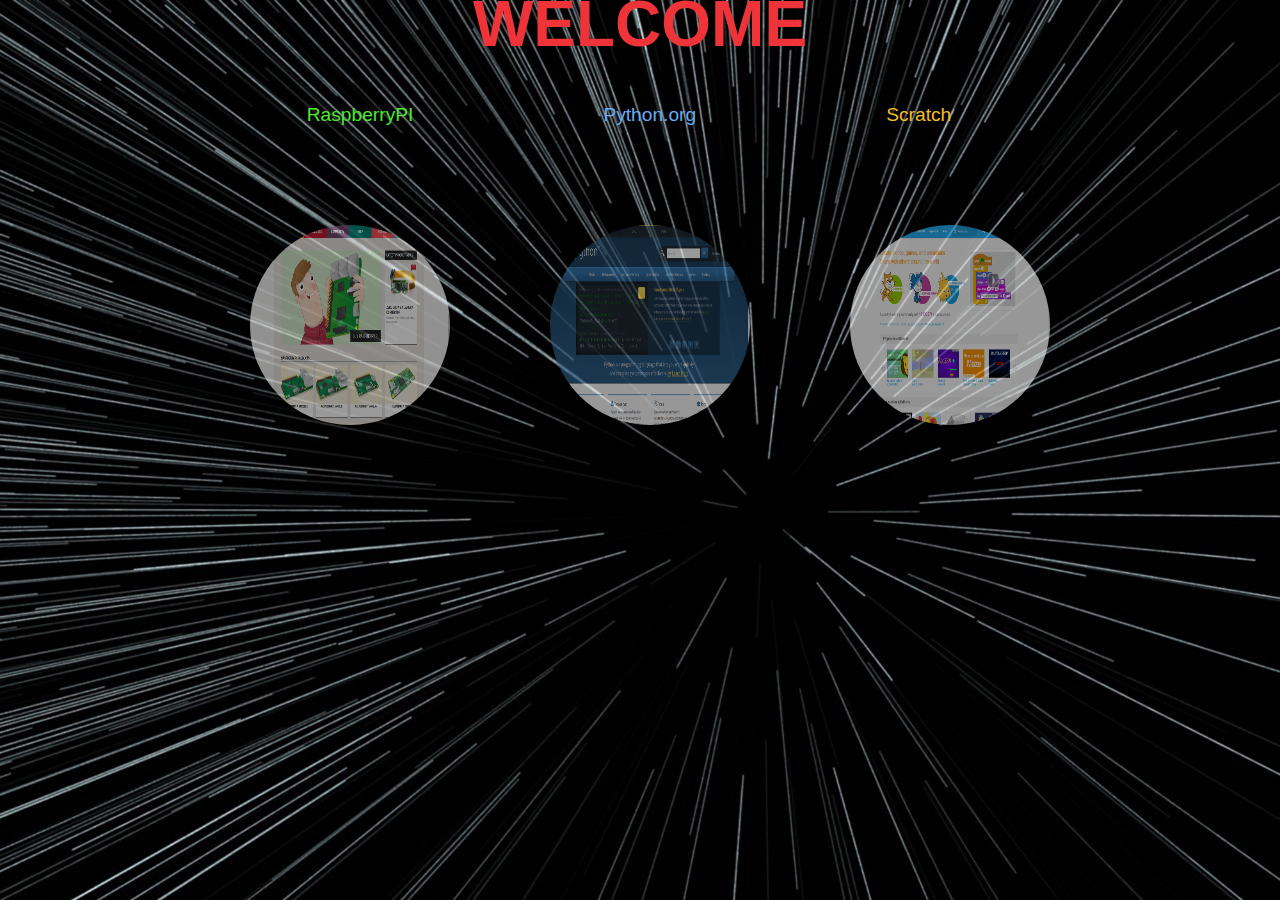
<file: SiteWeb/index.html>
<!DOCTYPE html>
<html>
  <head>
    <meta charset="utf-8" name="viewport" content="width=device-width, height=device-height initial-scale=1.0, user-scalable=yes, shrink-to-fit=no"/>
    <title>Sites web</title>
    <!-- Pour les personnes qui ont un écran supérieur à 1080px -->
    <link rel="stylesheet" href="css/style_main/style.min.css"/ media="screen and (min-width: 1080px)">
    <!-- Pour les personnes qui ont un écran inférieur à 1080px -->
    <link rel="stylesheet" href="css/style_main/petit_ecran.min.css" media="screen and (max-width: 1080px)"/>
  </head>
  <body>
    <header>
      <h1>Welcome</h1>
      <nav id="nav">
        <ul>
          <a href="pi.html"><li id="navPi">RaspberryPI</li></a>
          <a href="python.html"><li id="navPython">Python.org</li></a>
          <a href="scratch.html"><li id="navScratch">Scratch</li></a>
        </ul>
      </nav>
    </header>

    <!-- <p id="choix">Choisissez un site à aller visiter, chaque section représente une image qui tourne et une description</p> -->
    <section id="section1">
      <p id="description1" style="display:none">Site d'informations et de news si vous voulez savoir ce qu'est un Raspberry Pi. Vous pourrez vous en procurer un et apprendre à l'utiliser.</p>
      <a id="pi" href="pi.html" ><img id='piImg' src='images/pi/pi.png' onmouseover="affiche_texte(description1)" onmouseout="efface_texte(description1)"/></a>
    </section>

    <section id="section2">
      <p id="description2" style="display:none">Vous êtes intéressé par la programmation orienté objet? Vous trouverez sur ce site de quoi apprendre et progresser avec Python.</p>
      <a id="python" href="python.html"><img id='pythonImg' src='images/python/python.png' onmouseover="affiche_texte(description2)" onmouseout="efface_texte(description2)"/></a>
    </section>

    <section id="section3">
      <p id="description3" style="display:none">Apprendre à programmer n'a pas toujours été un jeu d'enfant. Grâce à Scratch cela devient accessible même pour les plus petits.</p></article>
      <a id="scratch" href="scratch.html"><img id='scratchImg' src='images/scratch/scratch.png' onmouseover="affiche_texte(description3)" onmouseout="efface_texte(description3)"/></a>
    </section>
<!-- Script javaScript chargé à la fin du chargement du body pour avoir tous les éléments-->
  <script type="text/javascript" src="script.js">  </script>
  </body>
</html>
</file>
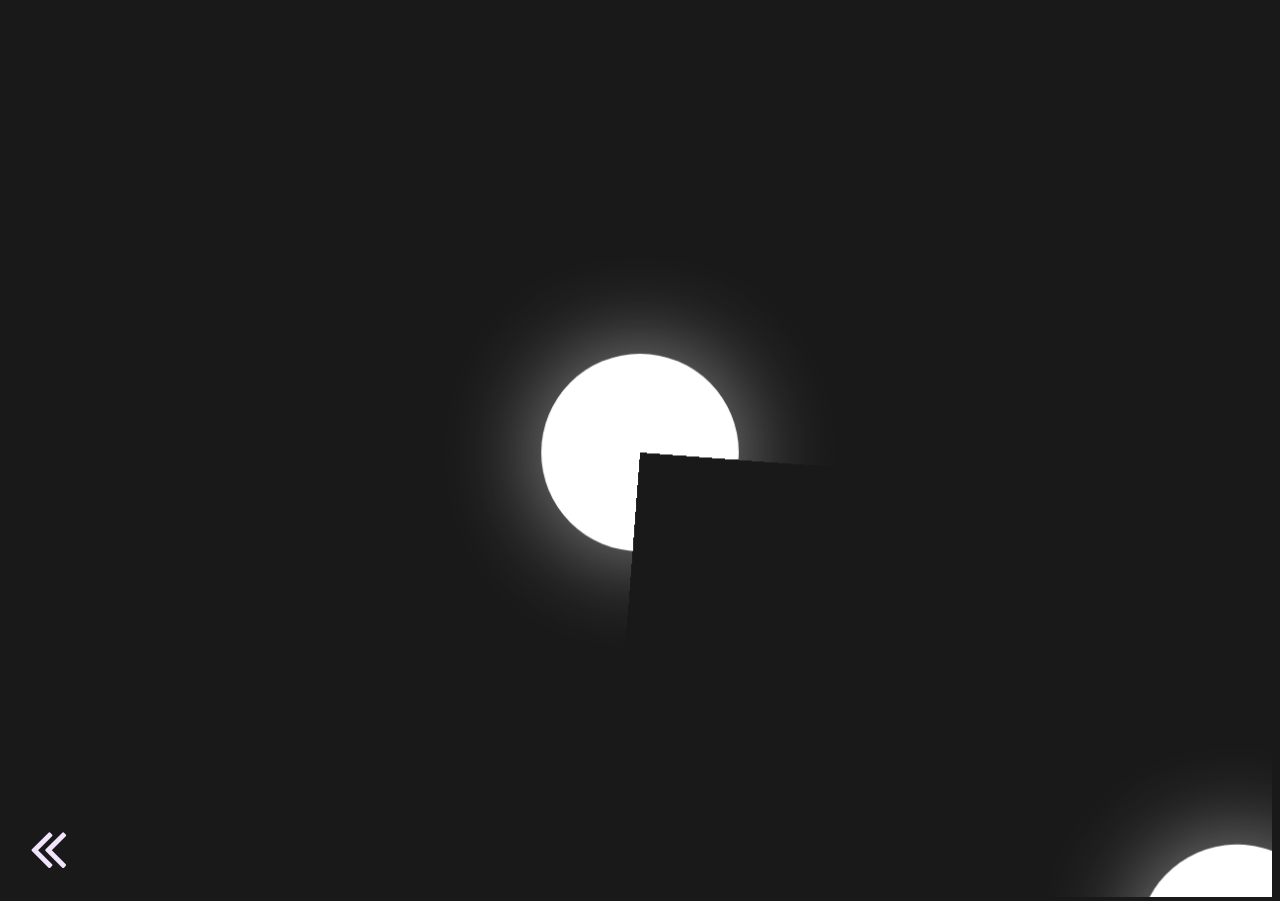
<file: Projet_groupe_canvas/users/David/index.html>
<!DOCTYPE html>
<html>

<head>
	<link rel="stylesheet" type="text/css" href="style.css">
	<script type="text/javascript" src="main.js"></script>
	<link rel="icon" type="image/png" href="../../pix/favicon.png" />
	<title>planet defense</title>
</head>

<body>
	<canvas id="canvas"></canvas>
	<a href="../../index.html#trois"><i class="back fa fa-angle-double-left" aria-hidden="true"></i></a>
</body>

</html>
</file>
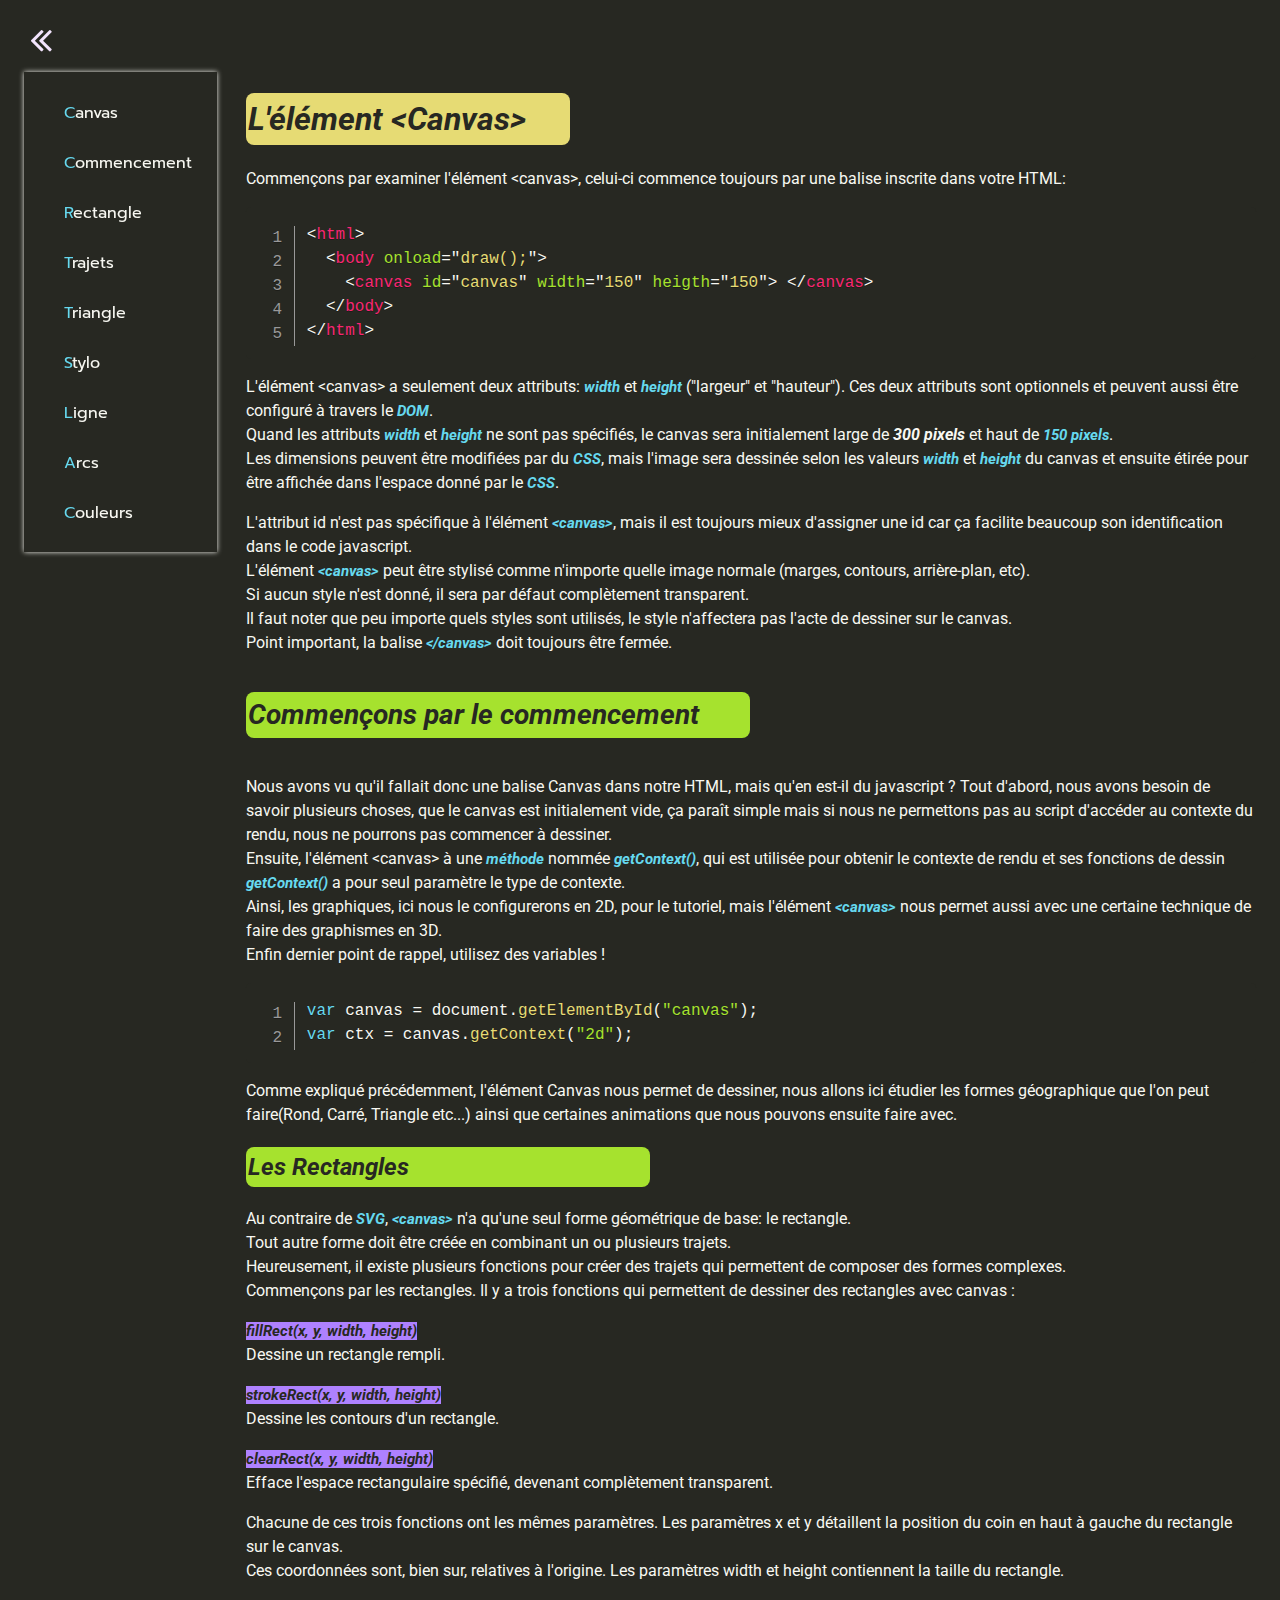
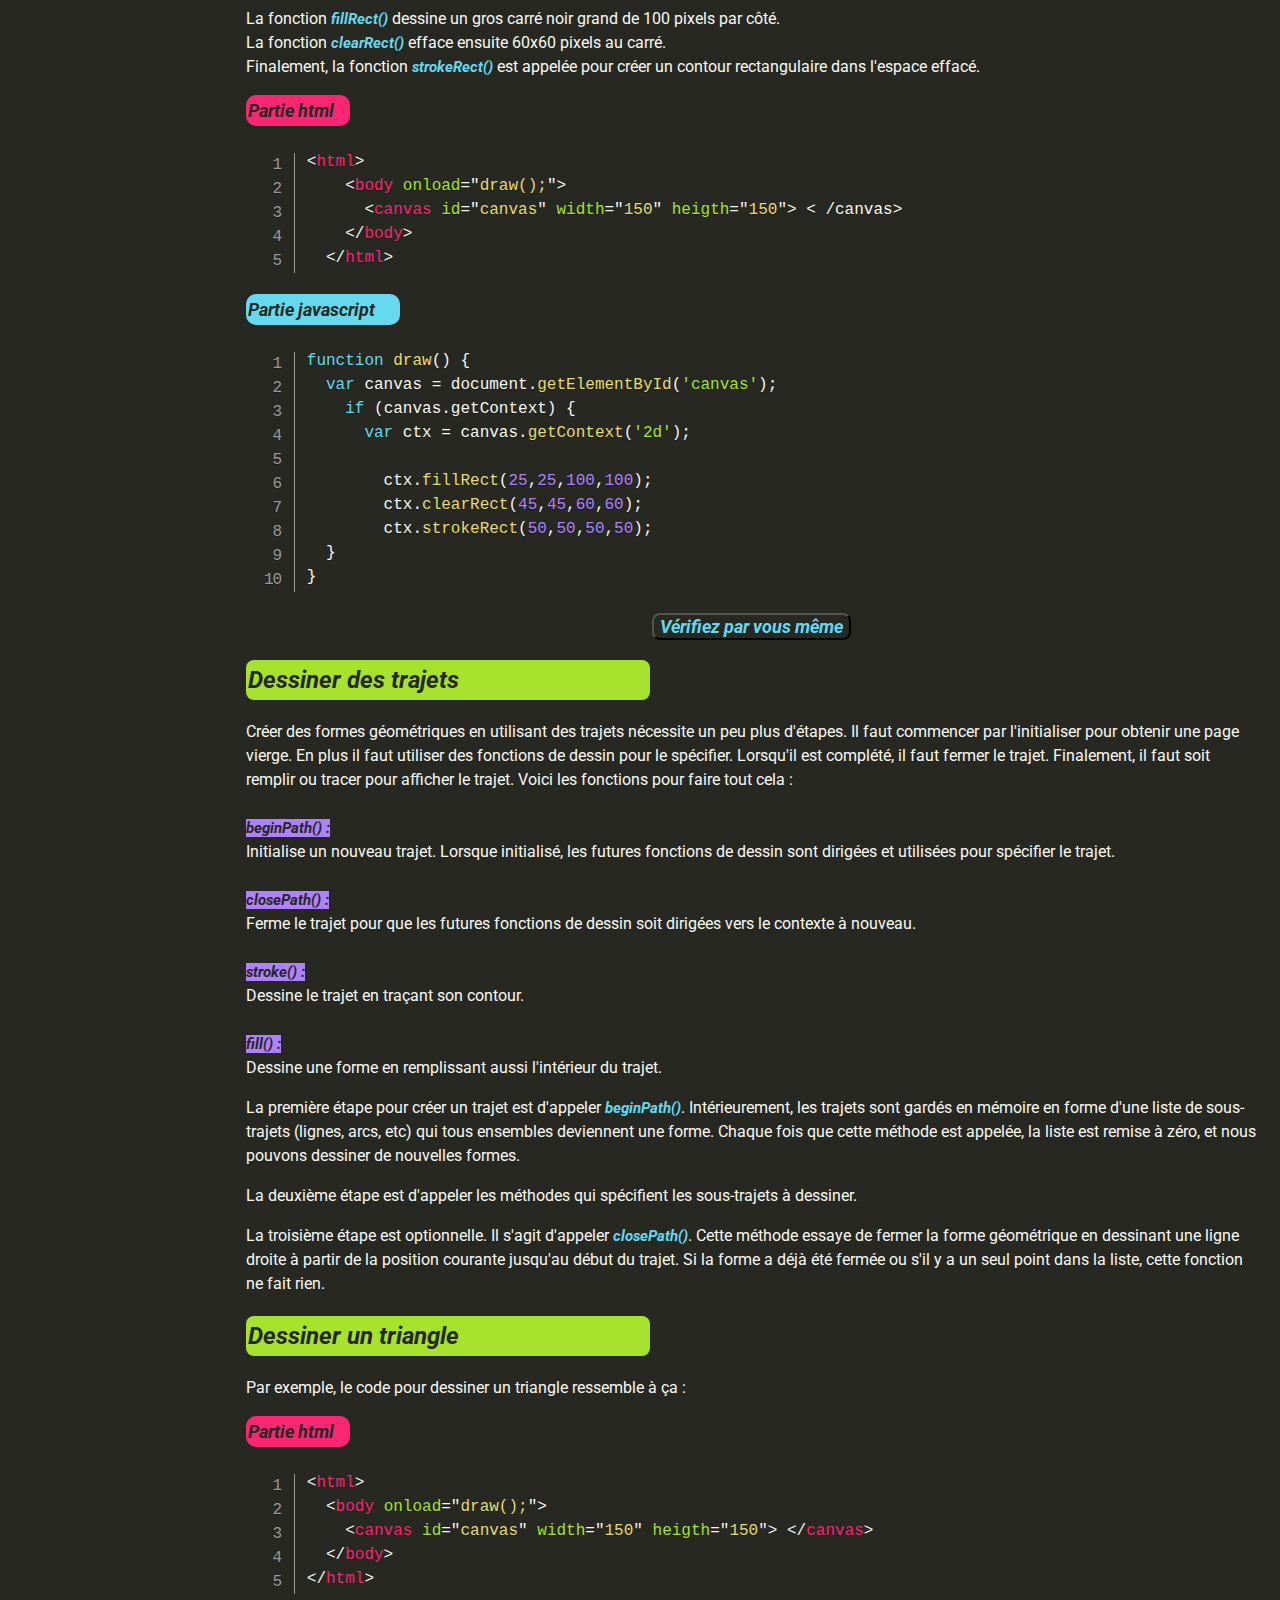
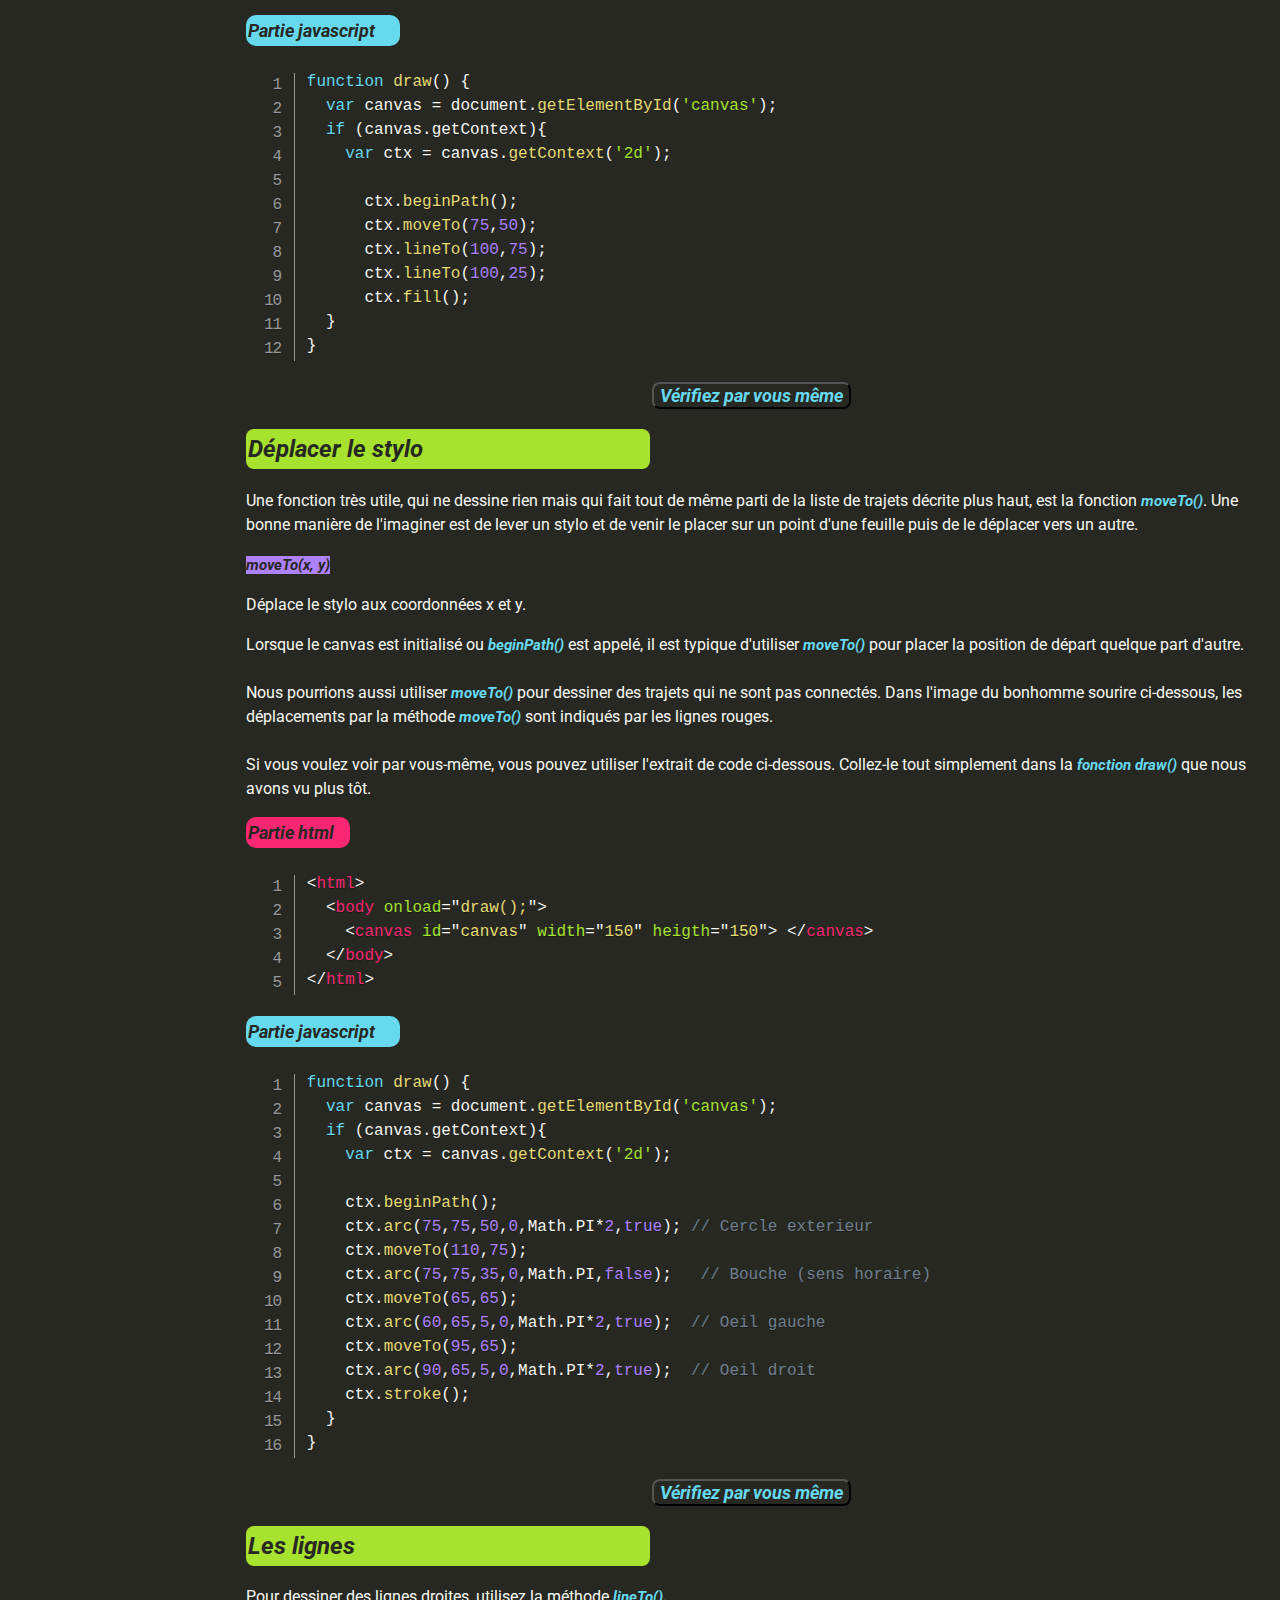
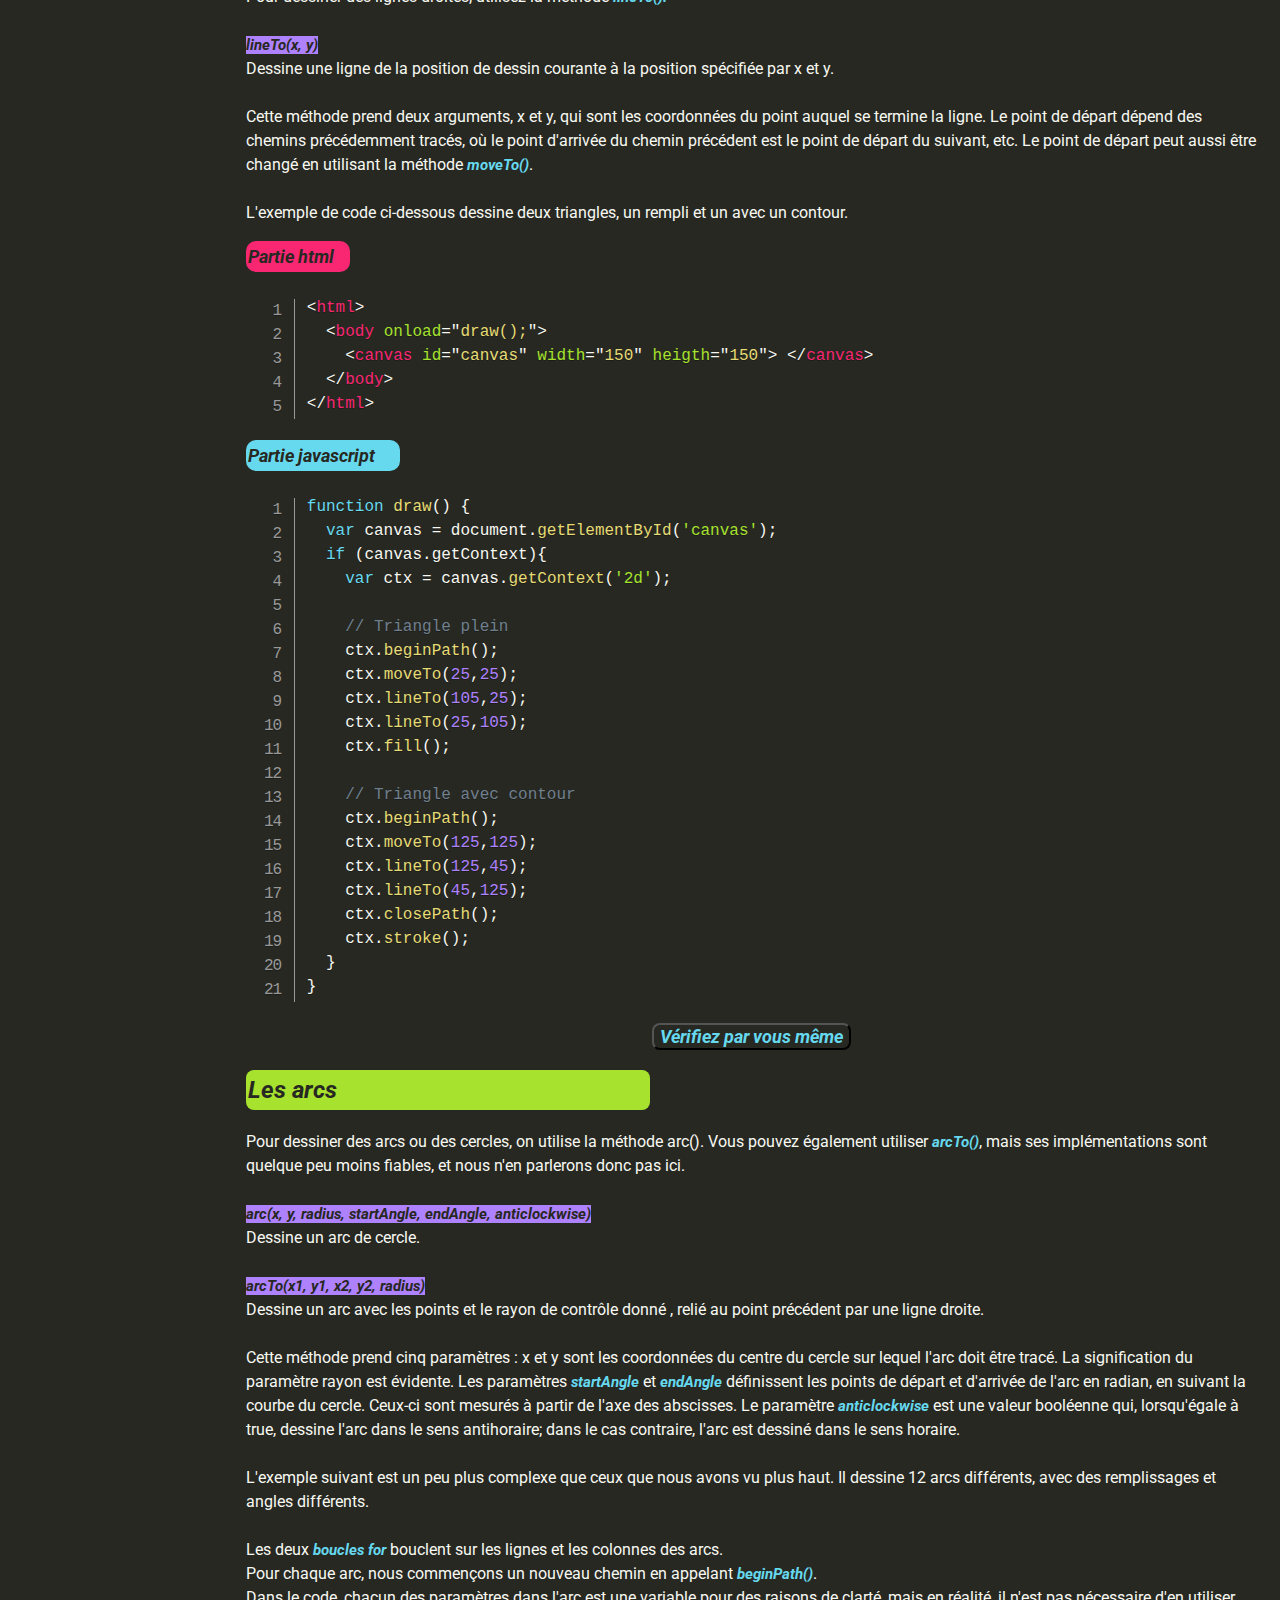
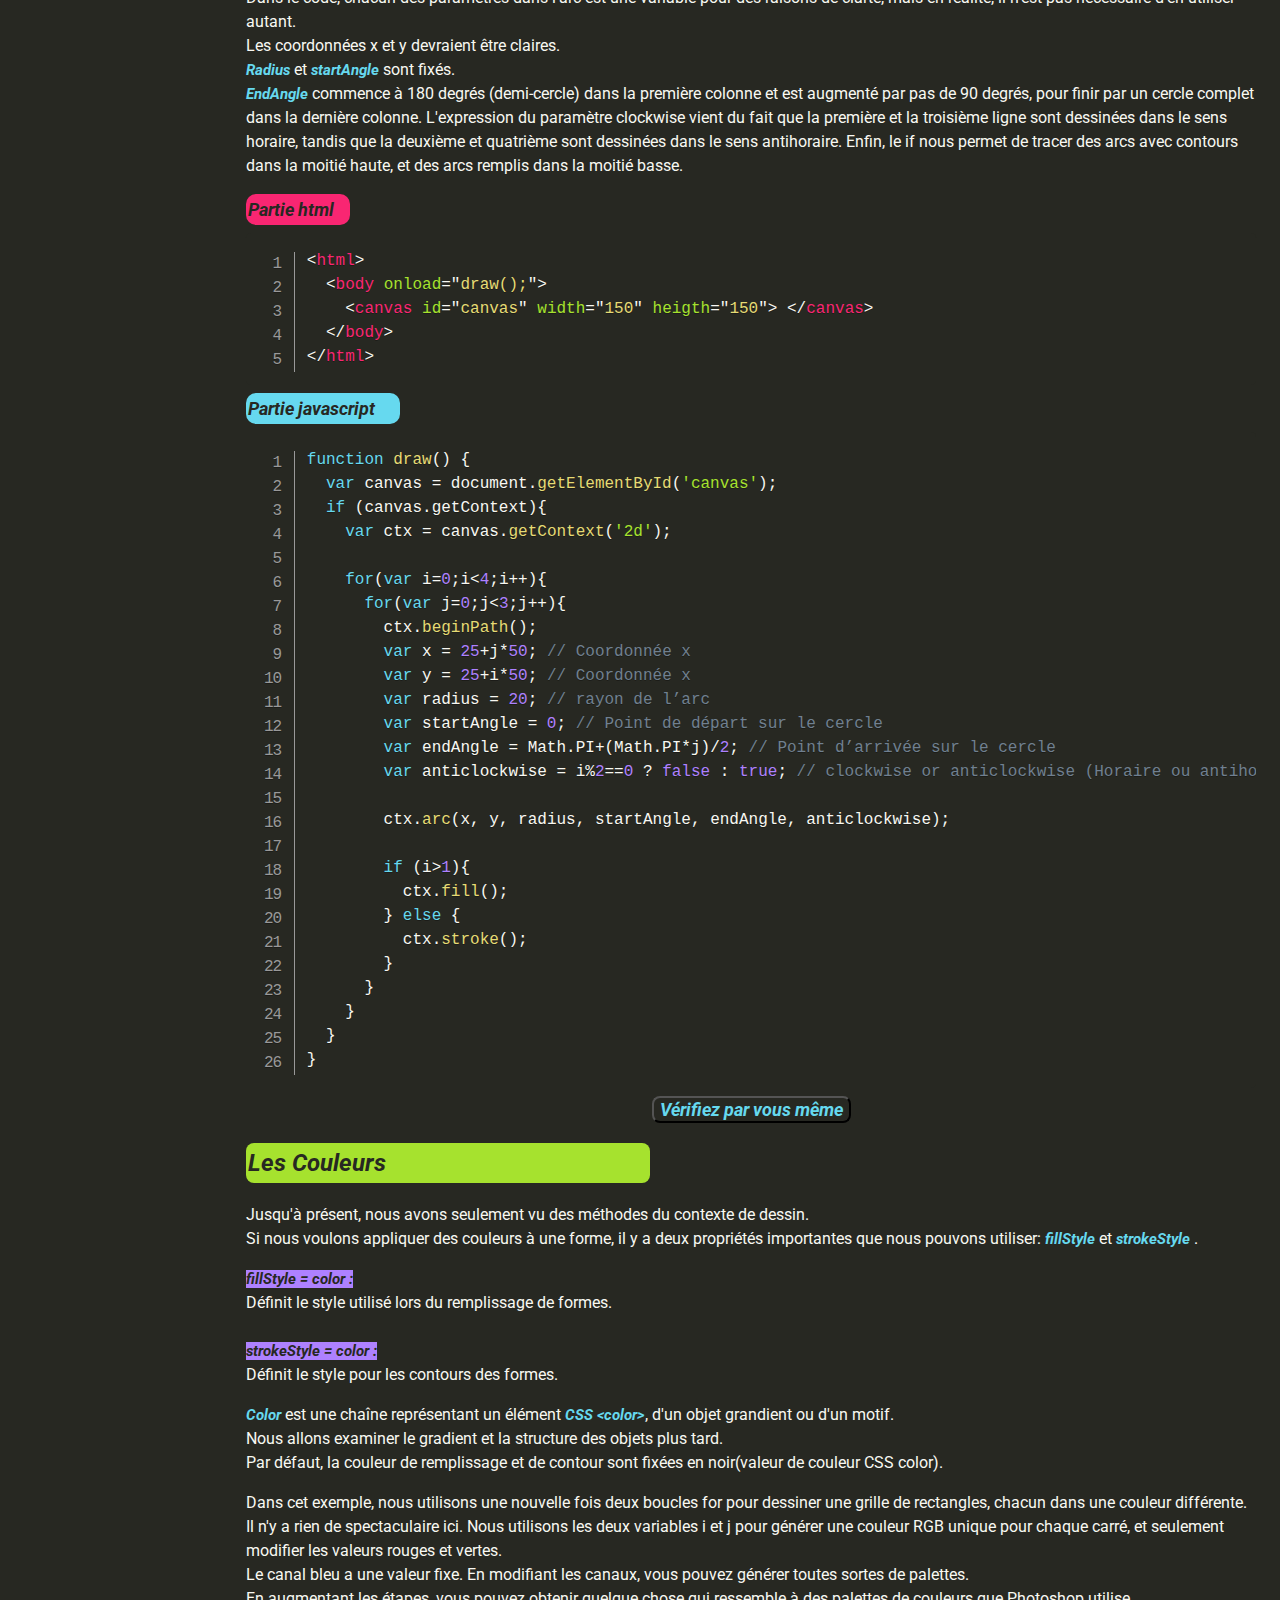
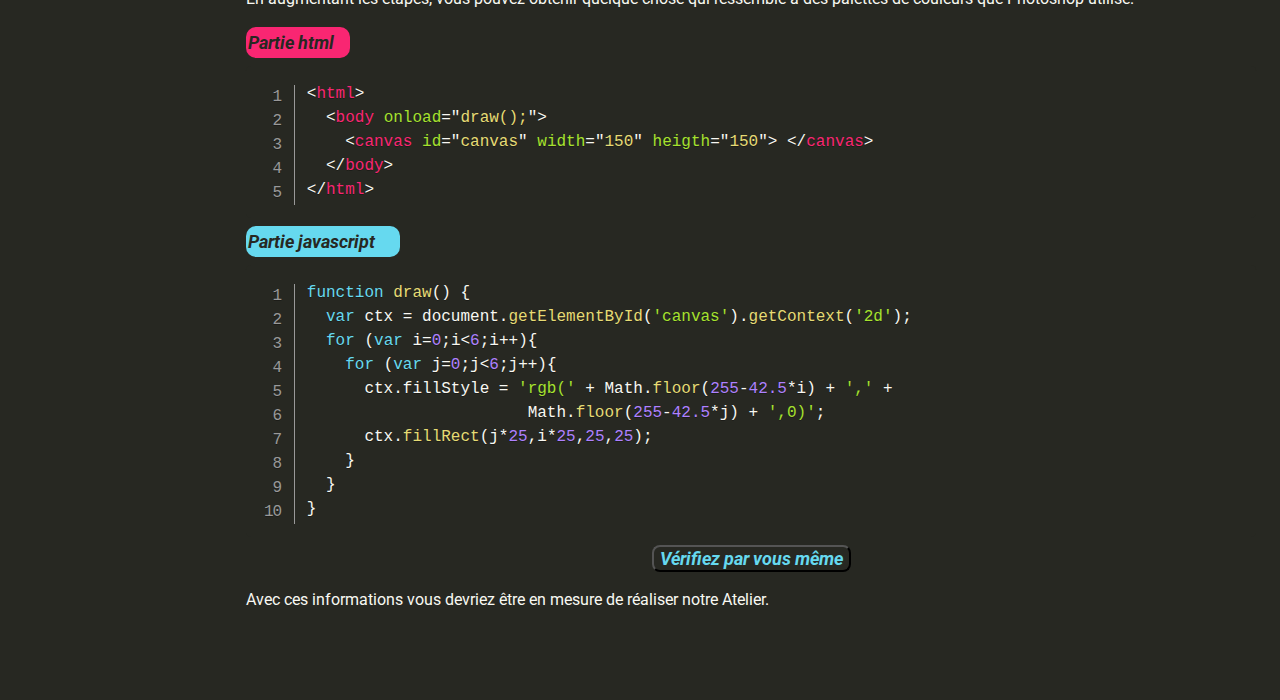
<file: Projet_groupe_canvas/users/David/tuto/index.html>
<!DOCTYPE html>
<html>

<head>
    <meta charset="utf-8">
    <title>Ateliers Canvas</title>
    <link rel="stylesheet" href="design_tuto/designtuto.min.css">
    <link rel="stylesheet" href="couleur/coloration.css">
    <link rel="stylesheet" href="menufix/menufix.css">
    <link rel="stylesheet" href="../../../css/font-awesome-4.6.3/css/font-awesome.min.css" media="screen" title="no title" charset="utf-8">
    <link href="https://fonts.googleapis.com/css?family=Prompt" rel="stylesheet">
    <link rel="icon" type="image/png" href="../../../pix/favicon.png" />
</head>
<header>
    <div id="header" class="container">
        <nav>
            <ul>
                <a href="#1">
                    <li class="animated fadeIn"><span class="navtext">C</span>anvas</li>
                </a>
                <a href="#2">
                    <li class="animated fadeIn"><span class="navtext">C</span>ommencement</li>
                </a>

                <a href="#3">
                    <li class="animated fadeIn"><span class="navtext">R</span>ectangle</li>
                </a>
                <a href="#4">
                    <li class="animated fadeIn"><span class="navtext">T</span>rajets</li>
                </a>
                <a href="#5">
                    <li class="animated fadeIn"><span class="navtext">T</span>riangle</li>
                </a>
                <a href="#6">
                    <li class="animated fadeIn"><span class="navtext">S</span>tylo</li>
                </a>
                <a href="#7">
                    <li class="animated fadeIn"><span class="navtext">L</span>igne</li>
                </a>
                <a href="#8">
                    <li class="animated fadeIn"><span class="navtext">A</span>rcs</li>
                </a>
                <a href="#9">
                    <li class="animated fadeIn"><span class="navtext">C</span>ouleurs</li>
                </a>
            </ul>
        </nav>
    </div>

</header>

<body>
    <div id="p">
        <div id="1">
            <h1>L'élément &lt;Canvas&gt;</h1></div>

        <p>
            Commençons par examiner l'élément &lt;canvas&gt;, celui-ci commence toujours par une balise inscrite dans votre HTML:
        </p>
        <pre class="language-html line-numbers"><code>&lt;html&gt;
  &lt;body onload="draw();"&gt;
    &lt;canvas id="canvas" width="150" heigth="150"&gt; &lt;/canvas&gt;
  &lt;/body&gt;
&lt;/html&gt;
</code></pre>
        <p>
            L'élément &lt;canvas&gt; a seulement deux attributs: <span class="IT">width</span> et <span class="IT">height</span> ("largeur" et "hauteur"). Ces deux attributs sont optionnels et peuvent aussi être configuré à travers le <span class="IT">DOM</span>.<br/>            Quand les attributs <span class="IT">width</span> et <span class="IT">height</span> ne sont pas spécifiés, le canvas sera initialement large de <span class="strong">300 pixels</span> et haut de <span class="IT">150 pixels</span>.<br/> Les
            dimensions peuvent être modifiées par du <span class="IT">CSS</span>, mais l'image sera dessinée selon les valeurs <span class="IT">width</span> et <span class="IT">height</span> du canvas et ensuite étirée pour être affichée dans l'espace
            donné par le <span class="IT">CSS</span>.
        </p>

        <p>
            L'attribut id n'est pas spécifique à l'élément <span class="IT">&lt;canvas&gt;</span>, mais il est toujours mieux d'assigner une id car ça facilite beaucoup son identification dans le code javascript.
            <br/> L'élément <span class="IT">&lt;canvas&gt;</span> peut être stylisé comme n'importe quelle image normale (marges, contours, arrière-plan, etc).<br/> Si aucun style n'est donné, il sera par défaut complètement transparent.<br/> Il faut
            noter que peu importe quels styles sont utilisés, le style n'affectera pas l'acte de dessiner sur le canvas.
            <br/> Point important, la balise <span class="IT">&lt;/canvas&gt;</span> doit toujours être fermée.
        </p>

        <div id="2">
            <h4>Commençons par le commencement</h4></div>
        <p>
            Nous avons vu qu'il fallait donc une balise Canvas dans notre HTML, mais qu'en est-il du javascript ? Tout d'abord, nous avons besoin de savoir plusieurs choses, que le canvas est initialement vide, ça paraît simple mais si nous ne permettons pas au script
            d'accéder au contexte du rendu, nous ne pourrons pas commencer à dessiner.
            <br/> Ensuite, l'élément &lt;canvas&gt; à une <span class="IT">méthode</span> nommée <span class="IT">getContext()</span>, qui est utilisée pour obtenir le contexte de rendu et ses fonctions de dessin <span class="IT">getContext()</span> a
            pour seul paramètre le type de contexte.
            <br/> Ainsi, les graphiques, ici nous le configurerons en 2D, pour le tutoriel, mais l'élément <span class="IT">&lt;canvas&gt;</span> nous permet aussi avec une certaine technique de faire des graphismes en 3D.
            <br/> Enfin dernier point de rappel, utilisez des variables !
        </p>
        <pre class="language-javascript line-numbers"><code>var canvas = document.getElementById("canvas");
var ctx = canvas.getContext("2d");
</code></pre>
        <p>
            Comme expliqué précédemment, l'élément Canvas nous permet de dessiner, nous allons ici étudier les formes géographique que l'on peut faire(Rond, Carré, Triangle etc...) ainsi que certaines animations que nous pouvons ensuite faire avec.
        </p>

        <div id="3">
            <h2>Les Rectangles</h2></div>

        <p>Au contraire de <span class="IT">SVG</span>, <span class="IT">&lt;canvas&gt;</span> n'a qu'une seul forme géométrique de base: le rectangle.<br/> Tout autre forme doit être créée en combinant un ou plusieurs trajets.<br/> Heureusement, il existe
            plusieurs fonctions pour créer des trajets qui permettent de composer des formes complexes.<br/> Commençons par les rectangles. Il y a trois fonctions qui permettent de dessiner des rectangles avec canvas :
        </p>
        <p><span class="surlign">fillRect(x, y, width, height)</span><br/> Dessine un rectangle rempli.</p>
        <p><span class="surlign">strokeRect(x, y, width, height)</span><br/> Dessine les contours d'un rectangle.<br/></p>
        <p><span class="surlign">clearRect(x, y, width, height)</span><br/> Efface l'espace rectangulaire spécifié, devenant complètement transparent.<br/></p>
        <p>
            Chacune de ces trois fonctions ont les mêmes paramètres. Les paramètres x et y détaillent la position du coin en haut à gauche du rectangle sur le canvas.
            <br/> Ces coordonnées sont, bien sur, relatives à l'origine. Les paramètres width et height contiennent la taille du rectangle.
            <br/><br/> La fonction <span class="IT">fillRect() </span>dessine un gros carré noir grand de 100 pixels par côté.<br/> La fonction <span class="IT">clearRect()</span> efface ensuite 60x60 pixels au carré. <br/> Finalement, la fonction
            <span
                class="IT">strokeRect()</span> est appelée pour créer un contour rectangulaire dans l'espace effacé.

        </p>
        <div class="ligneh">Partie html</div>
        <pre class="language-html line-numbers"><code>&lt;html&gt;
    &lt;body onload="draw();"&gt;
      &lt;canvas id="canvas" width="150" heigth="150"&gt; &lt; /canvas&gt;
    &lt;/body&gt;
  &lt;/html&gt;
</code></pre>
        <div class="lignej">Partie javascript</div>
        <pre class="language-javascript line-numbers"><code>function draw() {
  var canvas = document.getElementById('canvas');
    if (canvas.getContext) {
      var ctx = canvas.getContext('2d');

        ctx.fillRect(25,25,100,100);
        ctx.clearRect(45,45,60,60);
        ctx.strokeRect(50,50,50,50);
  }
}
</code></pre>
        <form action="https://codepen.io/DjAlbator/pen/ozYyZw" target="_blank">
            <input type="submit" value="Vérifiez par vous même" />
        </form>

        <div id="4">
            <h2>Dessiner des trajets</h2></div>
        <p> Créer des formes géométriques en utilisant des trajets nécessite un peu plus d'étapes. Il faut commencer par l'initialiser pour obtenir une page vierge. En plus il faut utiliser des fonctions de dessin pour le spécifier. Lorsqu'il est complété,
            il faut fermer le trajet. Finalement, il faut soit remplir ou tracer pour afficher le trajet. Voici les fonctions pour faire tout cela :
            <br/> <br/>
            <span class="surlign">  beginPath() :</span><br/> Initialise un nouveau trajet. Lorsque initialisé, les futures fonctions de dessin sont dirigées et utilisées pour spécifier le trajet.
            <br/><br/>
            <span class="surlign">  closePath() :</span><br/> Ferme le trajet pour que les futures fonctions de dessin soit dirigées vers le contexte à nouveau.
            <br/> <br/>
            <span class="surlign">  stroke() :</span><br/> Dessine le trajet en traçant son contour.
            <br/> <br/>
            <span class="surlign">  fill() :</span><br/> Dessine une forme en remplissant aussi l'intérieur du trajet.
        </p>


        <p>La première étape pour créer un trajet est d'appeler <span class="IT">beginPath()</span>. Intérieurement, les trajets sont gardés en mémoire en forme d'une liste de sous-trajets (lignes, arcs, etc) qui tous ensembles deviennent une forme. Chaque
            fois que cette méthode est appelée, la liste est remise à zéro, et nous pouvons dessiner de nouvelles formes.</p>

        <p>La deuxième étape est d'appeler les méthodes qui spécifient les sous-trajets à dessiner.</p>

        <p>La troisième étape est optionnelle. Il s'agit d'appeler <span class="IT">closePath()</span>. Cette méthode essaye de fermer la forme géométrique en dessinant une ligne droite à partir de la position courante jusqu'au début du trajet. Si la forme
            a déjà été fermée ou s'il y a un seul point dans la liste, cette fonction ne fait rien.</p>

        <div id="5">
            <h2>Dessiner un triangle</h2></div>

        <p>Par exemple, le code pour dessiner un triangle ressemble à ça :</p>
        <div class="ligneh">Partie html</div>
        <pre class="language-html line-numbers"><code>&lt;html&gt;
  &lt;body onload="draw();"&gt;
    &lt;canvas id="canvas" width="150" heigth="150"&gt; &lt;/canvas&gt;
  &lt;/body&gt;
&lt;/html&gt;
</code></pre>
        <div class="lignej">Partie javascript</div>
        <pre class="language-javascript line-numbers"><code>function draw() {
  var canvas = document.getElementById('canvas');
  if (canvas.getContext){
    var ctx = canvas.getContext('2d');

      ctx.beginPath();
      ctx.moveTo(75,50);
      ctx.lineTo(100,75);
      ctx.lineTo(100,25);
      ctx.fill();
  }
}
</code></pre>
        <form action="https://codepen.io/DjAlbator/pen/zKoaEq" target="_blank">
            <input type="submit" value="Vérifiez par vous même" />
        </form>

        <div id="6">
            <h2>Déplacer le stylo</h2></div>

        <p>Une fonction très utile, qui ne dessine rien mais qui fait tout de même parti de la liste de trajets décrite plus haut, est la fonction <span class="IT">moveTo()</span>. Une bonne manière de l'imaginer est de lever un stylo et de venir le placer
            sur un point d'une feuille puis de le déplacer vers un autre.
        </p>
        <span class="surlign">moveTo(x, y)</span>
        <p>Déplace le stylo aux coordonnées x et y.</P>

        <p>
            Lorsque le canvas est initialisé ou <span class="IT">beginPath()</span> est appelé, il est typique d'utiliser <span class="IT">moveTo()</span> pour placer la position de départ quelque part d'autre.
            <br/><br/> Nous pourrions aussi utiliser <span class="IT">moveTo()</span> pour dessiner des trajets qui ne sont pas connectés. Dans l'image du bonhomme sourire ci-dessous, les déplacements par la méthode <span class="IT">moveTo()</span> sont
            indiqués par les lignes rouges.
            <br/><br/> Si vous voulez voir par vous-même, vous pouvez utiliser l'extrait de code ci-dessous. Collez-le tout simplement dans la <span class="IT">fonction draw()</span> que nous avons vu plus tôt.
            <div class="ligneh">Partie html</div>
            <pre class="language-html line-numbers"><code>&lt;html&gt;
  &lt;body onload="draw();"&gt;
    &lt;canvas id="canvas" width="150" heigth="150"&gt; &lt;/canvas&gt;
  &lt;/body&gt;
&lt;/html&gt;
</code></pre>
            <div class="lignej">Partie javascript</div>
            <pre class="language-javascript line-numbers"><code>function draw() {
  var canvas = document.getElementById('canvas');
  if (canvas.getContext){
    var ctx = canvas.getContext('2d');

    ctx.beginPath();
    ctx.arc(75,75,50,0,Math.PI*2,true); // Cercle exterieur
    ctx.moveTo(110,75);
    ctx.arc(75,75,35,0,Math.PI,false);   // Bouche (sens horaire)
    ctx.moveTo(65,65);
    ctx.arc(60,65,5,0,Math.PI*2,true);  // Oeil gauche
    ctx.moveTo(95,65);
    ctx.arc(90,65,5,0,Math.PI*2,true);  // Oeil droit
    ctx.stroke();
  }
}
</code></pre>
            <form action="http://codepen.io/DjAlbator/pen/XjNYzd" target="_blank">
                <input type="submit" value="Vérifiez par vous même" />
            </form>

            <div id="7">
                <h2>Les lignes</h2></div>
            <p>
                Pour dessiner des lignes droites, utilisez la méthode <span class="IT">lineTo().</span>
                <br/><br/>
                <span class="surlign">lineTo(x, y)</span>
                <br/> Dessine une ligne de la position de dessin courante à la position spécifiée par x et y.
                <br/> <br/> Cette méthode prend deux arguments, x et y, qui sont les coordonnées du point auquel se termine la ligne. Le point de départ dépend des chemins précédemment tracés, où le point d'arrivée du chemin précédent est le point de
                départ du suivant, etc. Le point de départ peut aussi être changé en utilisant la méthode <span class="IT">moveTo()</span>.
                <br/><br/> L'exemple de code ci-dessous dessine deux triangles, un rempli et un avec un contour.</p>
            <div class="ligneh">Partie html</div>
            <pre class="language-html line-numbers"><code>&lt;html&gt;
  &lt;body onload="draw();"&gt;
    &lt;canvas id="canvas" width="150" heigth="150"&gt; &lt;/canvas&gt;
  &lt;/body&gt;
&lt;/html&gt;
</code></pre>
            <div class="lignej">Partie javascript</div>
            <pre class="language-javascript line-numbers"><code >function draw() {
  var canvas = document.getElementById('canvas');
  if (canvas.getContext){
    var ctx = canvas.getContext('2d');

    // Triangle plein
    ctx.beginPath();
    ctx.moveTo(25,25);
    ctx.lineTo(105,25);
    ctx.lineTo(25,105);
    ctx.fill();

    // Triangle avec contour
    ctx.beginPath();
    ctx.moveTo(125,125);
    ctx.lineTo(125,45);
    ctx.lineTo(45,125);
    ctx.closePath();
    ctx.stroke();
  }
}
</code></pre>
            <form action="http://codepen.io/DjAlbator/pen/gwLKXj" target="_blank">
                <input type="submit" value="Vérifiez par vous même" />
            </form>
            <div id="8">
                <h2> Les arcs </h2></div>
            <p>
                Pour dessiner des arcs ou des cercles, on utilise la méthode arc(). Vous pouvez également utiliser <span class="IT">arcTo()</span>, mais ses implémentations sont quelque peu moins fiables, et nous n'en parlerons donc pas ici.
                <br/> <br/>
                <span class="surlign">arc(x, y, radius, startAngle, endAngle, anticlockwise)</span>
                <br/> Dessine un arc de cercle.
                <br/><br/>
                <span class="surlign">arcTo(x1, y1, x2, y2, radius)</span>
                <br/> Dessine un arc avec les points et le rayon de contrôle donné , relié au point précédent par une ligne droite.
                <br/><br/> Cette méthode prend cinq paramètres : x et y sont les coordonnées du centre du cercle sur lequel l'arc doit être tracé. La signification du paramètre rayon est évidente. Les paramètres <span class="IT">startAngle</span> et
                <span
                    class="IT">endAngle</span> définissent les points de départ et d'arrivée de l'arc en radian, en suivant la courbe du cercle. Ceux-ci sont mesurés à partir de l'axe des abscisses. Le paramètre <span class="IT">anticlockwise</span> est une valeur booléenne
                    qui, lorsqu'égale à true, dessine l'arc dans le sens antihoraire; dans le cas contraire, l'arc est dessiné dans le sens horaire.
                    <br/><br/> L'exemple suivant est un peu plus complexe que ceux que nous avons vu plus haut. Il dessine 12 arcs différents, avec des remplissages et angles différents.
                    <br/><br/> Les deux <span class="IT">boucles for</span> bouclent sur les lignes et les colonnes des arcs.
                    <br/> Pour chaque arc, nous commençons un nouveau chemin en appelant <span class="IT">beginPath()</span>.
                    <br/> Dans le code, chacun des paramètres dans l'arc est une variable pour des raisons de clarté, mais en réalité, il n'est pas nécessaire d'en utiliser autant.
                    <br/> Les coordonnées x et y devraient être claires.
                    <br/>
                    <span class="IT">Radius</span> et <span class="IT">startAngle</span> sont fixés. <br/>
                    <span class="IT">EndAngle</span> commence à 180 degrés (demi-cercle) dans la première colonne et est augmenté par pas de 90 degrés, pour finir par un cercle complet dans la dernière colonne. L'expression du paramètre clockwise vient
                    du fait que la première et la troisième ligne sont dessinées dans le sens horaire, tandis que la deuxième et quatrième sont dessinées dans le sens antihoraire. Enfin, le if nous permet de tracer des arcs avec contours dans la moitié
                    haute, et des arcs remplis dans la moitié basse.
            </p>


            <div class="ligneh">Partie html</div>
            <pre class="language-html line-numbers"><code>&lt;html&gt;
  &lt;body onload="draw();"&gt;
    &lt;canvas id="canvas" width="150" heigth="150"&gt; &lt;/canvas&gt;
  &lt;/body&gt;
&lt;/html&gt;
</code></pre>
            <div class="lignej">Partie javascript</div>
            <pre class="language-javascript line-numbers"><code>function draw() {
  var canvas = document.getElementById('canvas');
  if (canvas.getContext){
    var ctx = canvas.getContext('2d');

    for(var i=0;i<4;i++){
      for(var j=0;j<3;j++){
        ctx.beginPath();
        var x = 25+j*50; // Coordonnée x
        var y = 25+i*50; // Coordonnée x
        var radius = 20; // rayon de l&#146;arc
        var startAngle = 0; // Point de départ sur le cercle
        var endAngle = Math.PI+(Math.PI*j)/2; // Point d&#146;arrivée sur le cercle
        var anticlockwise = i%2==0 ? false : true; // clockwise or anticlockwise (Horaire ou antihoraire)

        ctx.arc(x, y, radius, startAngle, endAngle, anticlockwise);

        if (i>1){
          ctx.fill();
        } else {
          ctx.stroke();
        }
      }
    }
  }
}
</code></pre>
            <form action="http://codepen.io/DjAlbator/pen/RGoJxr" target="_blank">
                <input type="submit" value="Vérifiez par vous même" />
            </form>


    <div id="9"><h2>Les Couleurs</h2></div>
      <p>
          Jusqu'à présent, nous avons seulement vu des méthodes du contexte de dessin.<br/>
          Si nous voulons appliquer des couleurs à une forme, il y a deux propriétés importantes que nous pouvons utiliser: <span class="IT">fillStyle</span> et <span class="IT">strokeStyle</span> .
        </p>

        <p>
          <span class="surlign">fillStyle = color : </span>
            <br/>
              Définit le style utilisé lors du remplissage de formes.<br/><br/>
          <span class="surlign">strokeStyle = color :</span>
            <br/>
              Définit le style pour les contours des formes.
        </p>
        <p>
          <span class="IT">Color</span> est une chaîne représentant un élément <span class="IT">CSS &lt;color&gt;</span>, d'un objet grandient ou d'un motif.
          <br/>
          Nous allons examiner le gradient et la structure des objets plus tard.
          <br/>
          Par défaut, la couleur de remplissage et de contour sont fixées en noir(valeur de couleur CSS color).
        </p>
        <p>
          Dans cet exemple, nous utilisons une nouvelle fois deux boucles for pour dessiner une grille de rectangles, chacun dans une couleur différente.
      <br/>    Il n'y a rien de spectaculaire ici. Nous utilisons les deux variables i et j pour générer une couleur RGB unique pour chaque carré, et seulement modifier les valeurs rouges et vertes.
      <br/>    Le canal bleu a une valeur fixe. En modifiant les canaux, vous pouvez générer toutes sortes de palettes.
      <br/>    En augmentant les étapes, vous pouvez obtenir quelque chose qui ressemble à des palettes de couleurs que Photoshop utilise.
        </p>
        <div class="ligneh">Partie html</div>
        <pre class="language-html line-numbers"><code>&lt;html&gt;
  &lt;body onload="draw();"&gt;
    &lt;canvas id="canvas" width="150" heigth="150"&gt; &lt;/canvas&gt;
  &lt;/body&gt;
&lt;/html&gt;
</code></pre>
        <div class="lignej">Partie javascript</div>
        <pre class="language-javascript line-numbers"><code>function draw() {
  var ctx = document.getElementById('canvas').getContext('2d');
  for (var i=0;i<6;i++){
    for (var j=0;j<6;j++){
      ctx.fillStyle = 'rgb(' + Math.floor(255-42.5*i) + ',' +
                       Math.floor(255-42.5*j) + ',0)';
      ctx.fillRect(j*25,i*25,25,25);
    }
  }
}
</code></pre>
<form action="http://codepen.io/DjAlbator/pen/rryVNq" target="_blank">
    <input type="submit" value="Vérifiez par vous même" />
</form>

<p>
  Avec ces informations vous devriez être en mesure de réaliser notre Atelier.
</p>
    </div>

    <script type="text/javascript" src="couleur/coloration.js"></script>
    <a href="../../../index.html#trois"><i id="back" class="fa fa-angle-double-left" aria-hidden="true"></i></a>
</body>

</html>
</file>
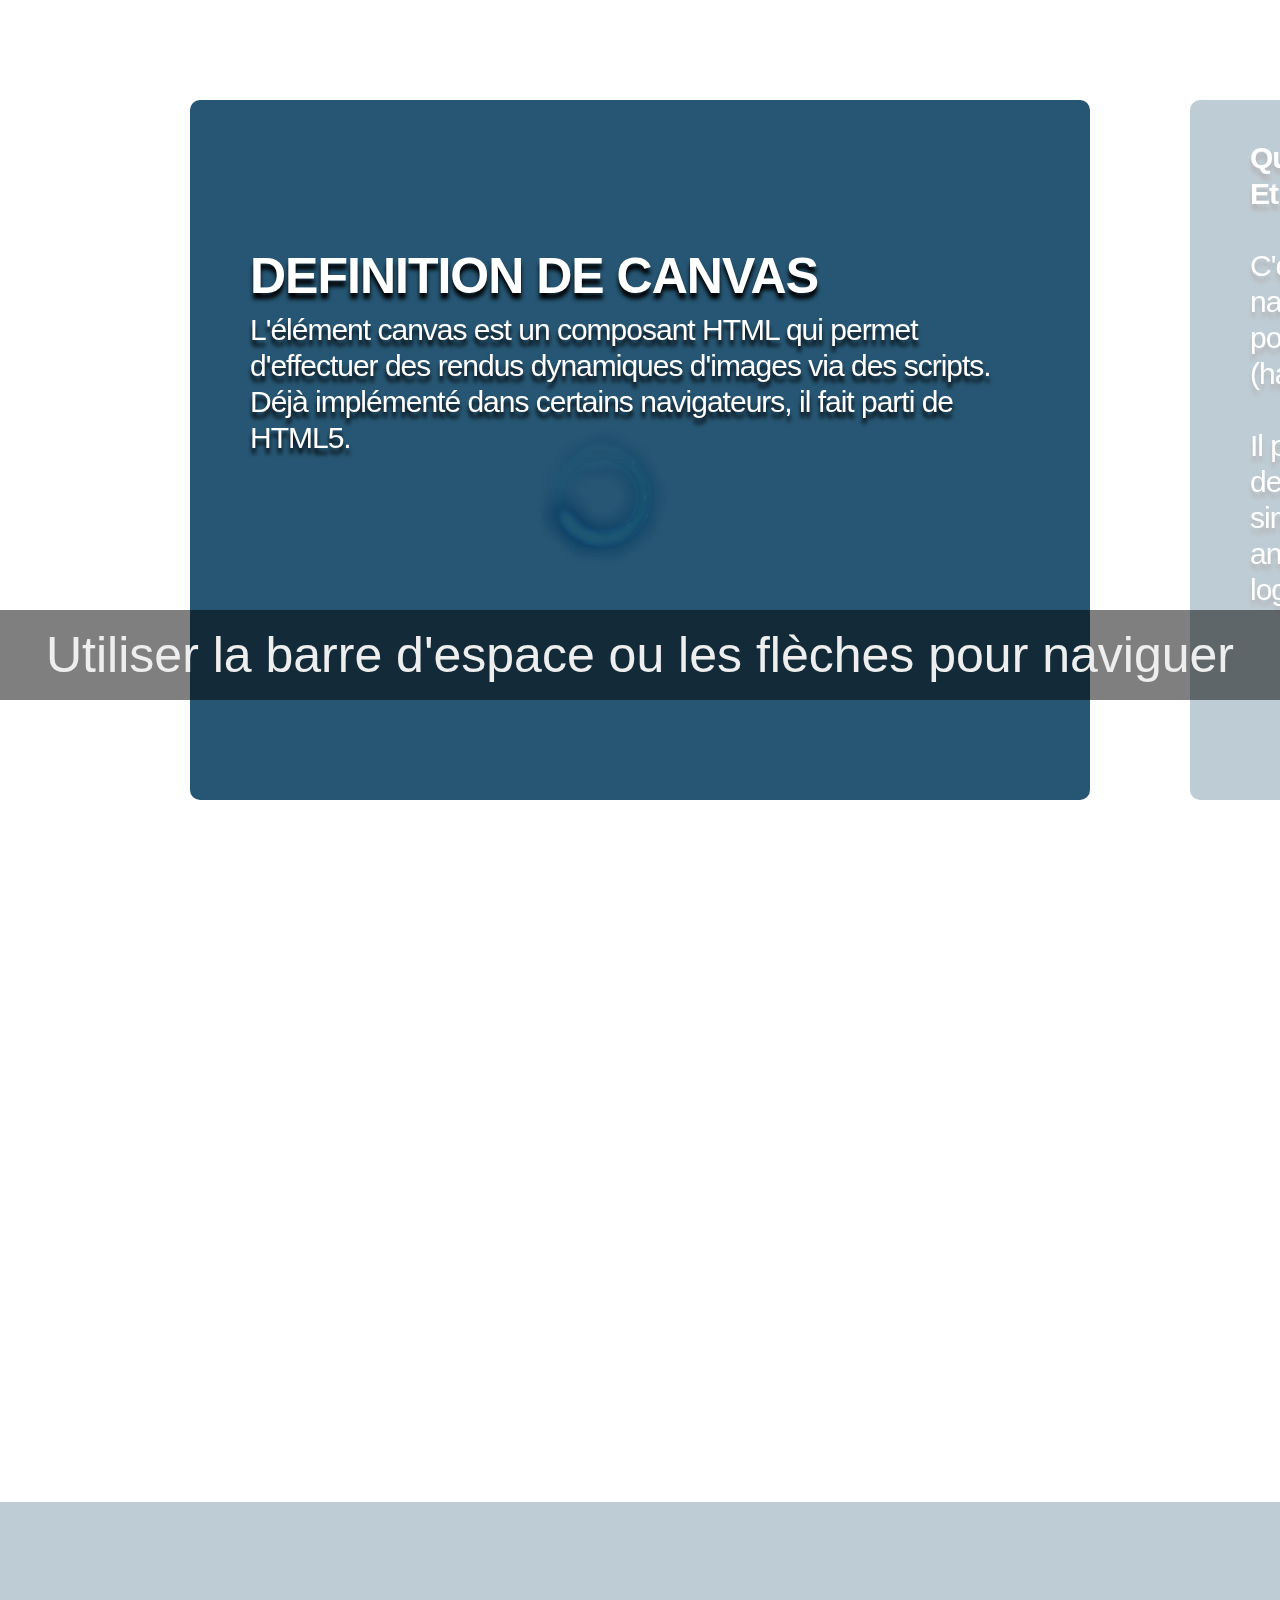
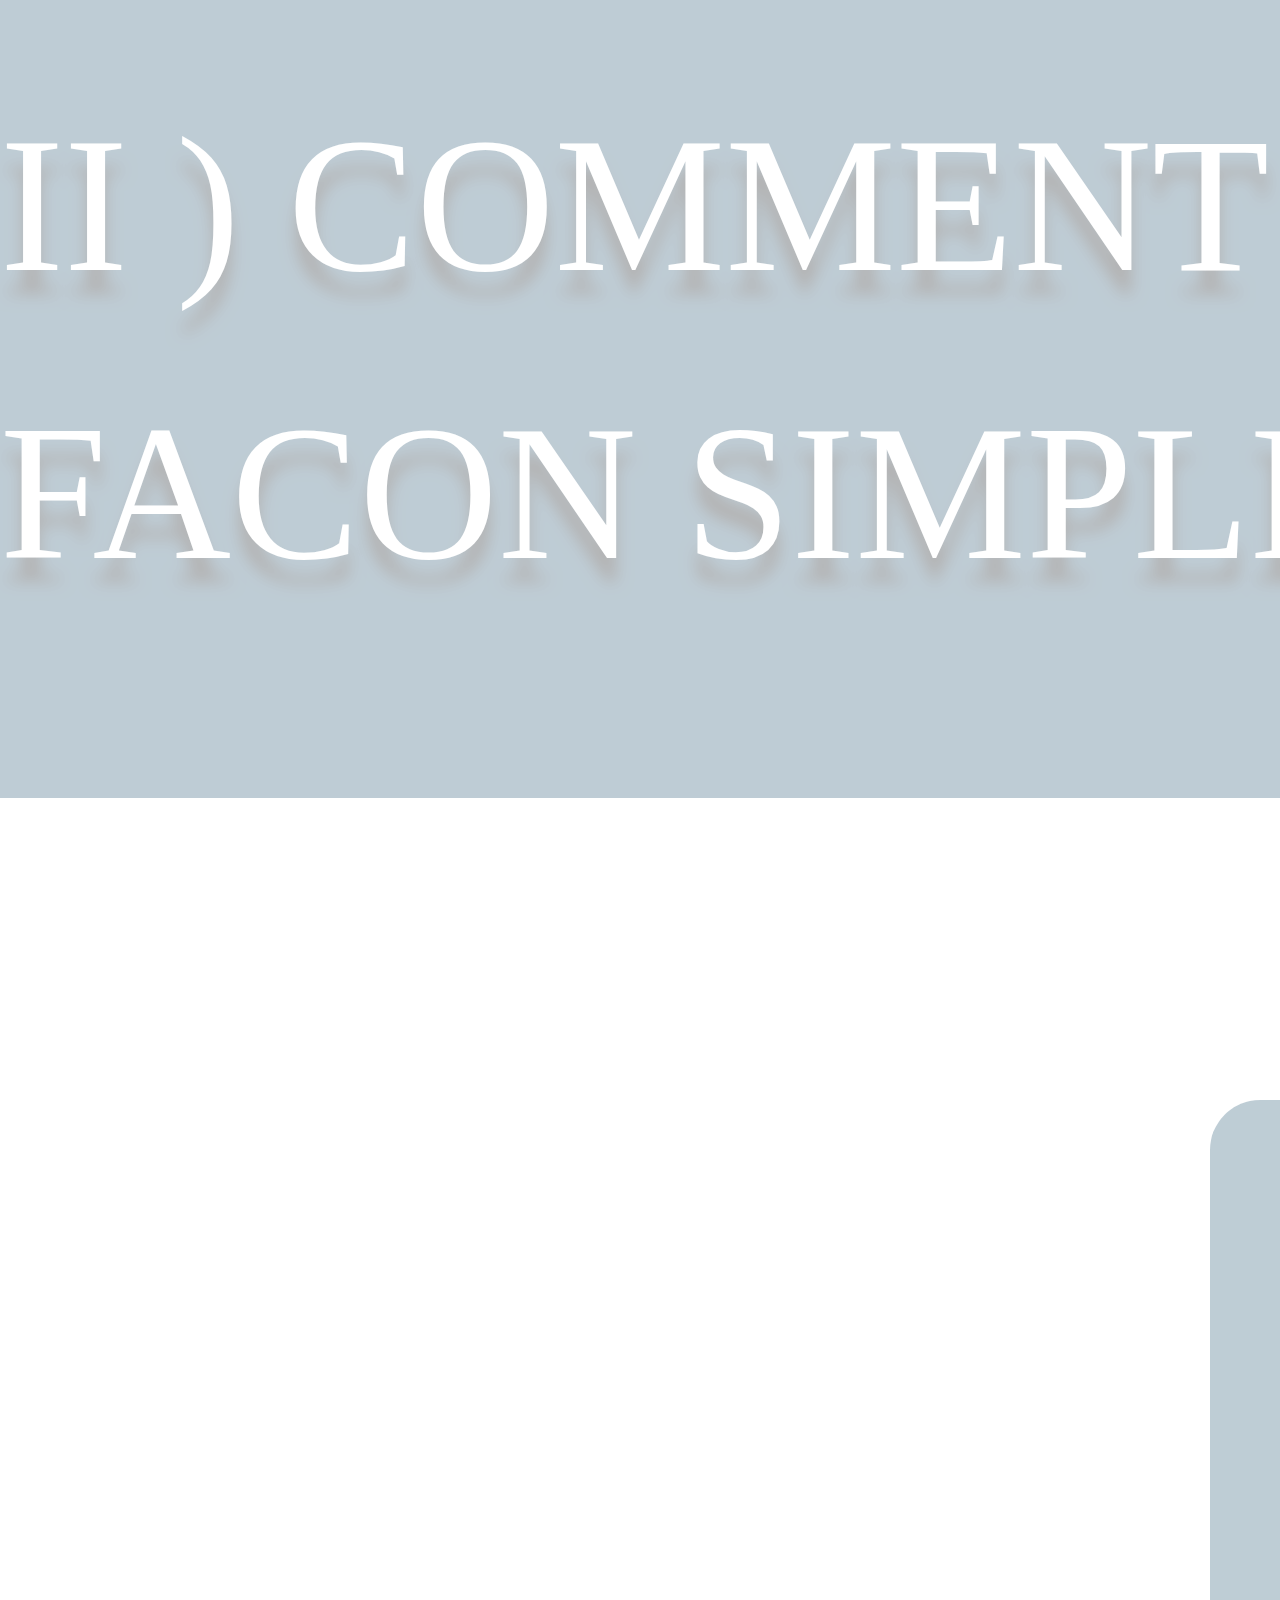
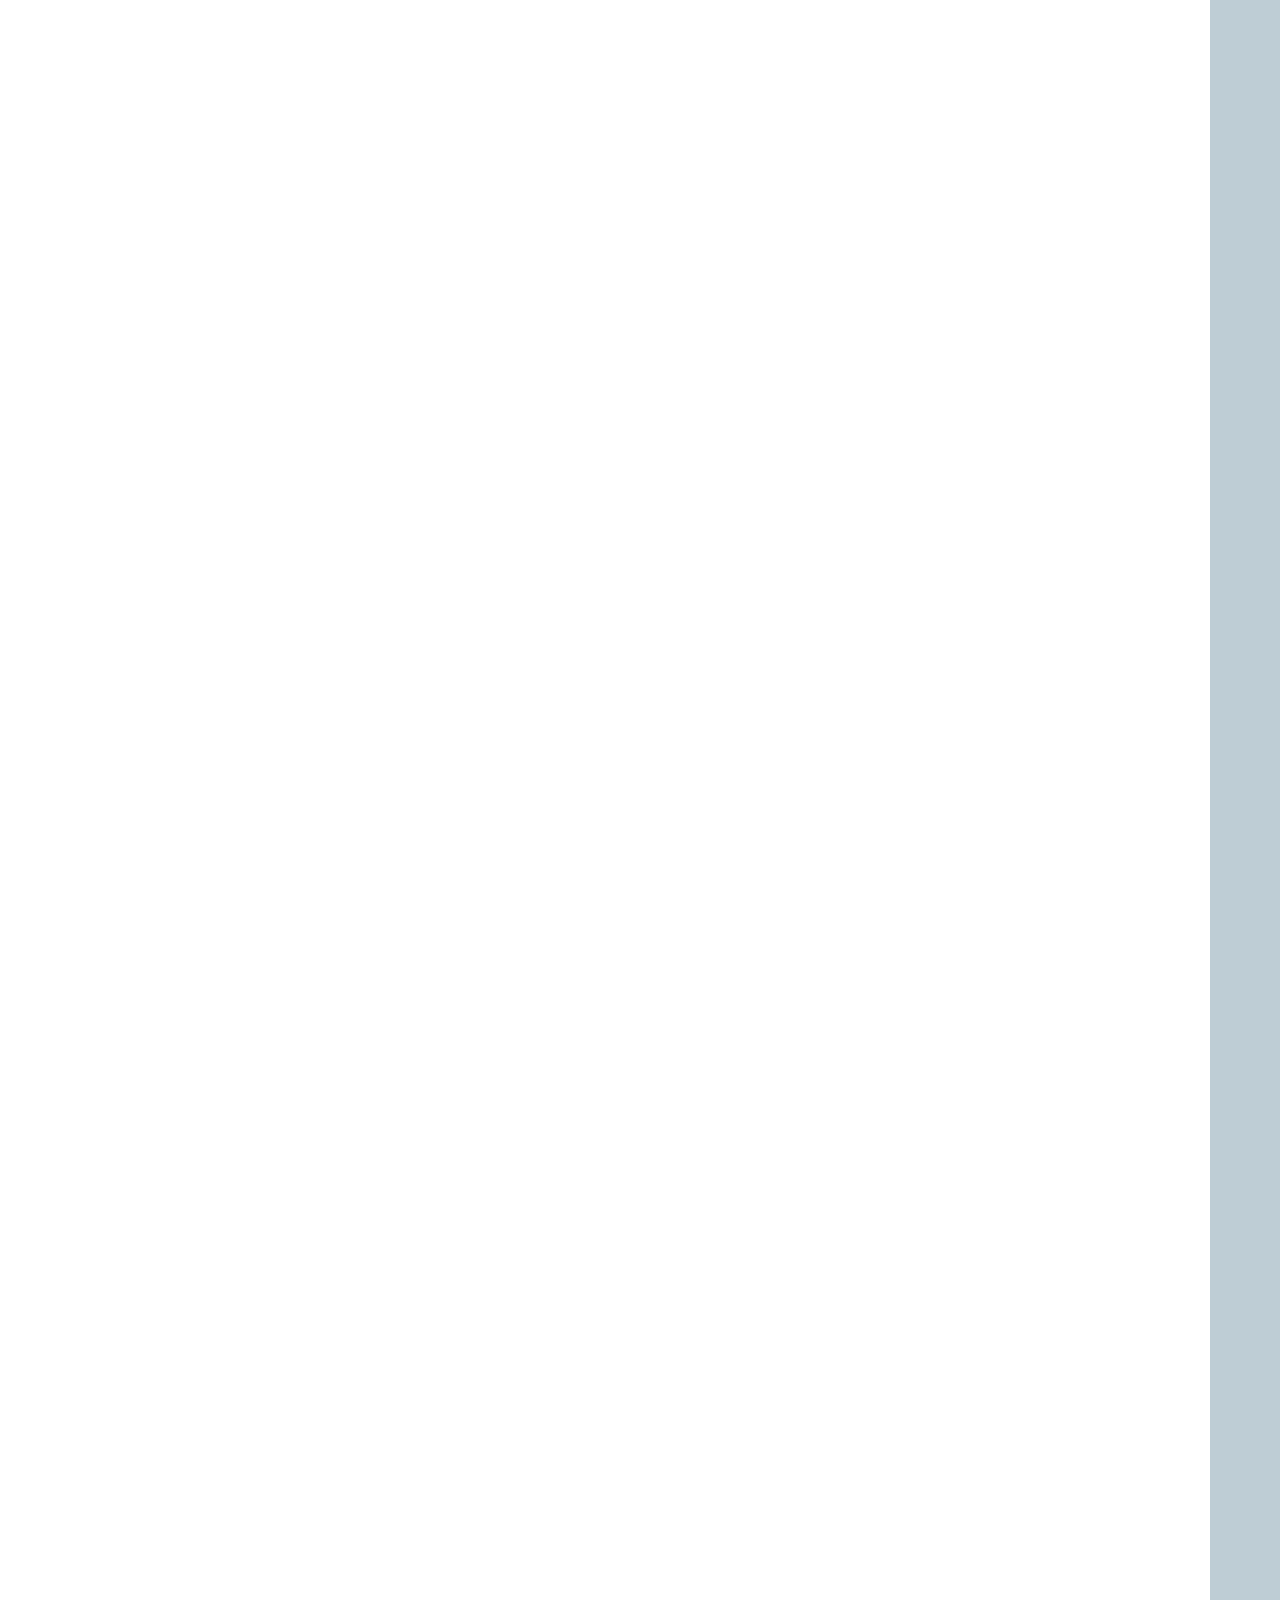
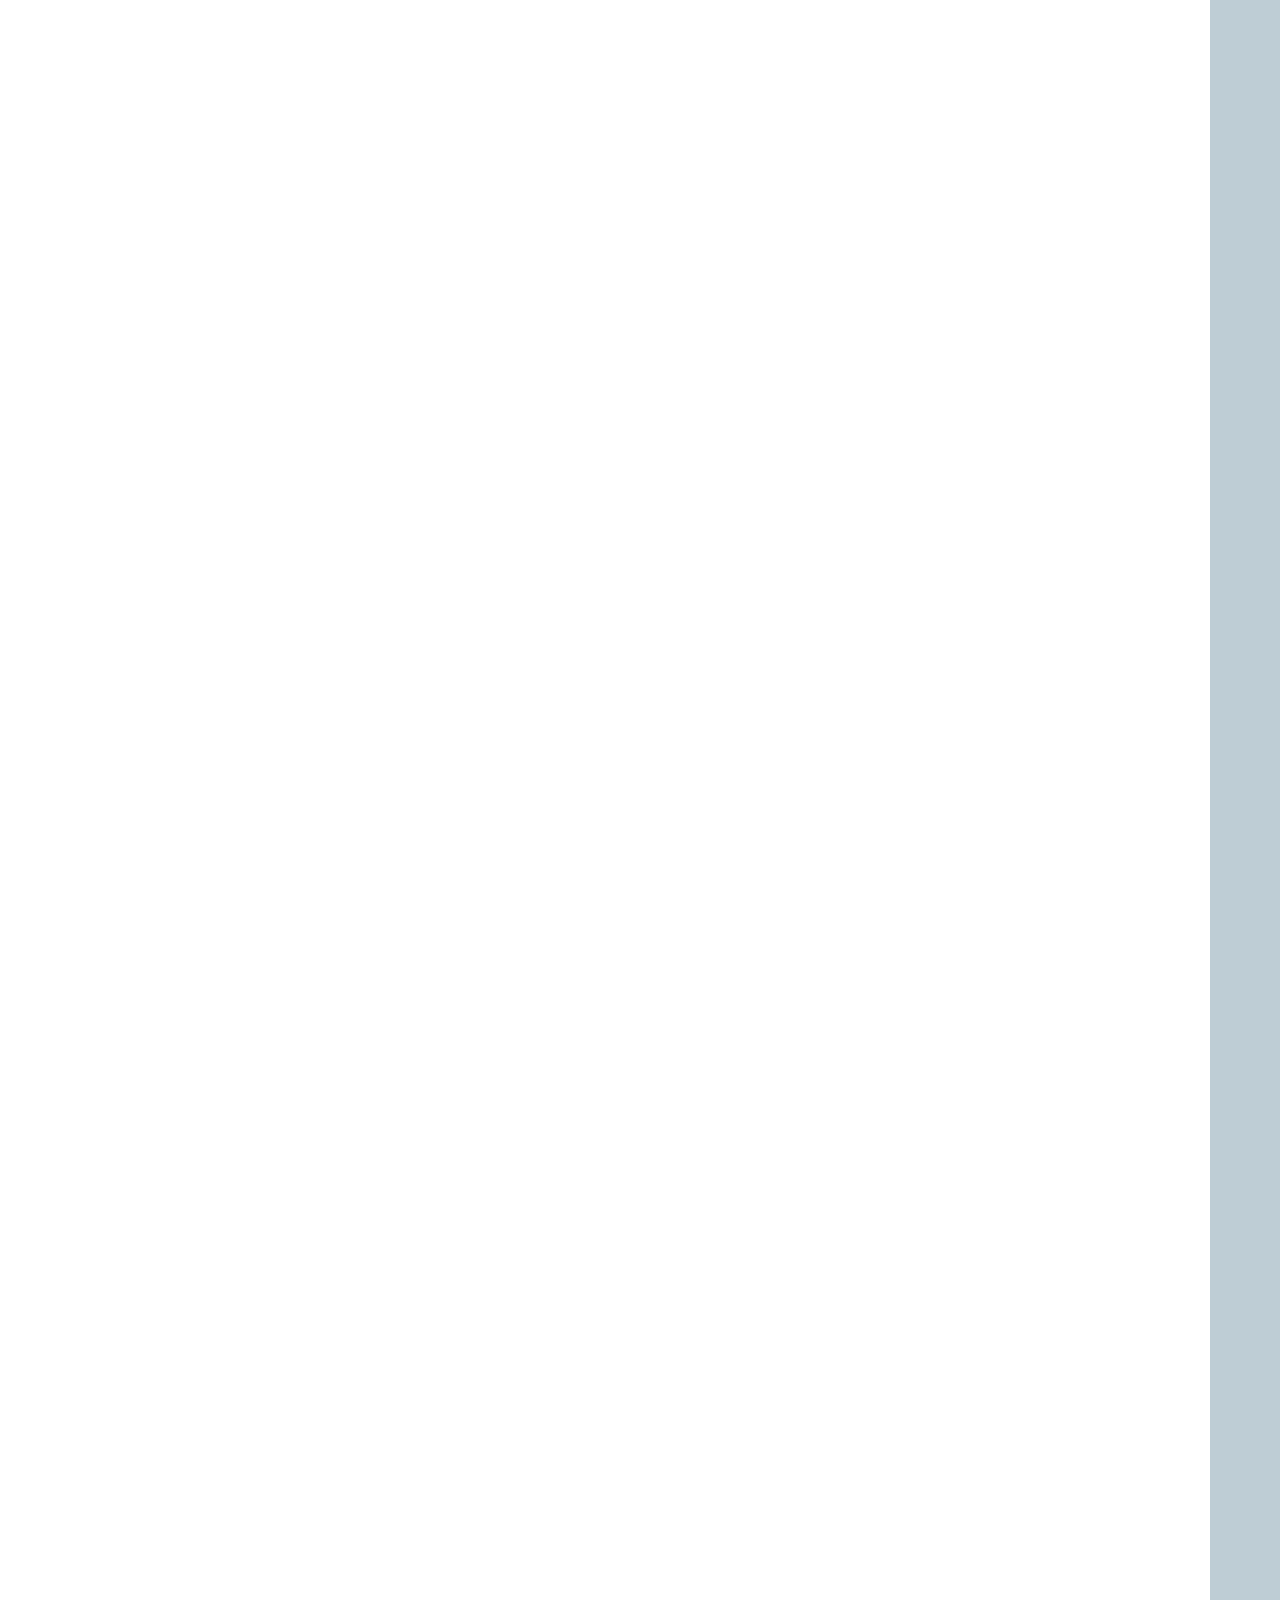
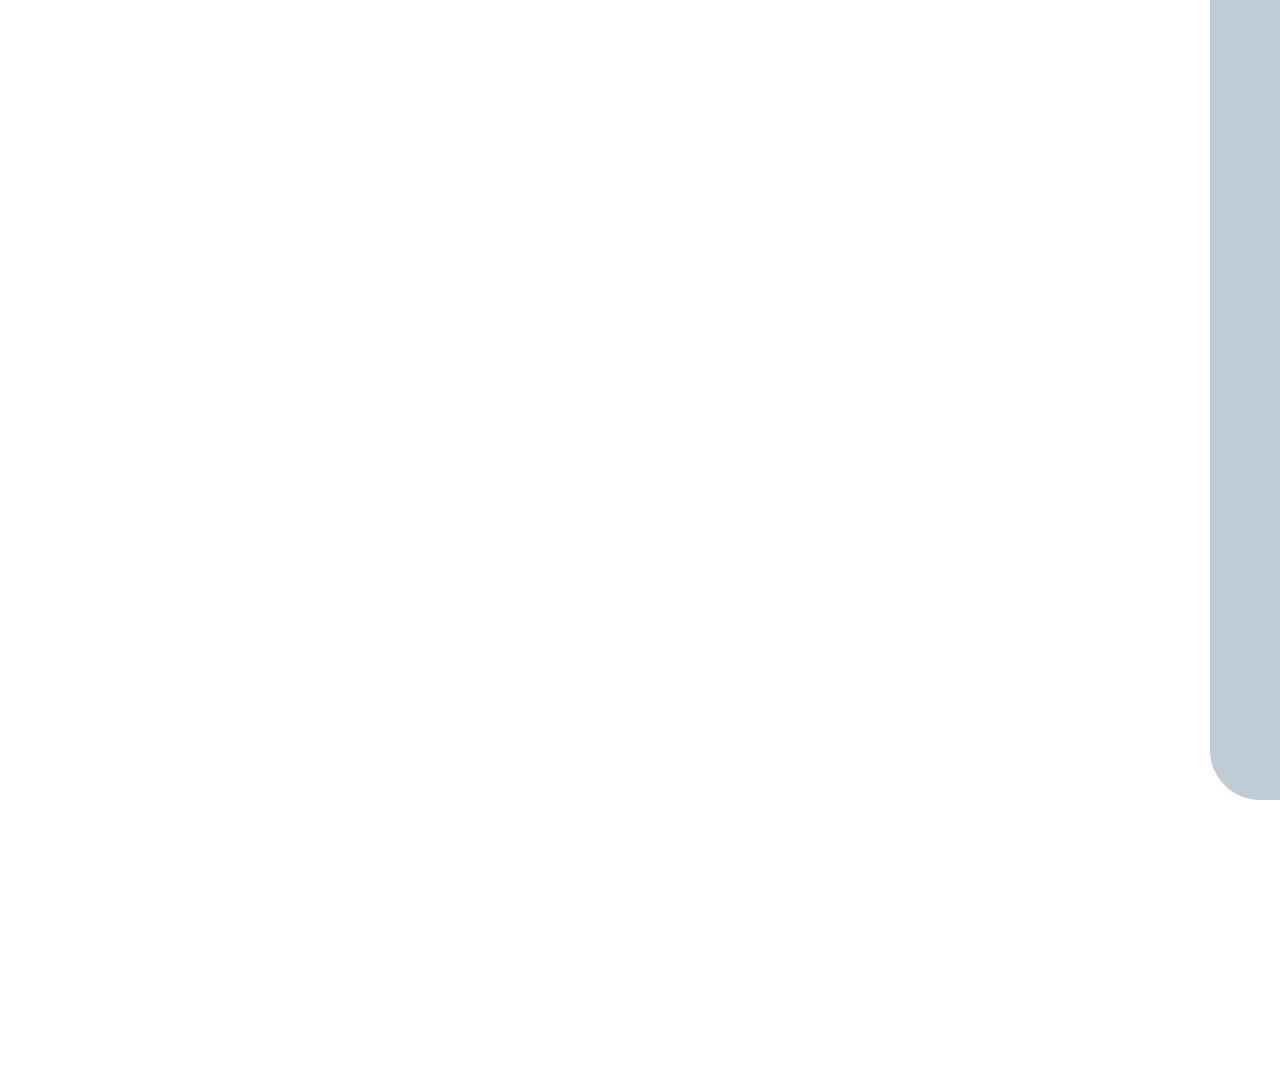
<file: Projet_groupe_canvas/users/Oualid/new/index.html>
<!DOCTYPE html>
<html lang="fr">

<head>
    <meta charset="utf-8" />
    <meta name="viewport" content="width=1024" />
    <meta name="apple-mobile-web-app-capable" content="yes" />
    <title>Canvas</title>
    <link href="css/style.css" rel="stylesheet" />
    <link rel="icon" type="image/png" href="../../../pix/favicon.png" />
</head>

<body class="impress-not-supported">

    <a href="../../../index.html#un"><i class="back fa fa-angle-double-left" aria-hidden="true"></i></a>

    <canvas id="c"></canvas>

    <script src="js/index.js"></script>

    <div id="impress">
        <div id="bored" class="step slide" data-x="-1000" data-y="-1500">
            <q><strong> DEFINITION  DE CANVAS</strong></q> L'élément canvas est un composant HTML qui permet d'effectuer des rendus dynamiques d'images via des scripts. Déjà implémenté dans certains navigateurs, il fait
            parti de HTML5.</q>
        </div>


      <div class="step slide" data-x="0" data-y="-1500">
           <h1>Qu'est que c'est la balise CANVAS ?</h1>
             <h1>Et quelle est son utilité ?</h1></br>
              <p>C'est un nouvel élément dans la partie HTML de notre navigateur (IE, Mozilla, Opera ou autres), qui peut être utilisé pour dessiner des éléments graphiques à l'aide de scripts (habituellement JavaScript).</p></br>
            <p>Il permet par exemple de dessiner des graphiques, de réaliser des compositions de photographies ou des animations simples/complexes, pour présenter un produit ou une animation bien précise dans un site sans avoir besoin de
                logiciels bien spécifiques.</p>
        </div>
        <div class="step slide" data-x="1000" data-y="-1500">
            <h1>CODE qu'on peut utiliser pour créer des rectangles :</h1>
      <pre><code>
    <u>Html</u>                                                                <u>Javascript</u></br>
 &lsaquo;body&rsaquo;                                               ctx.fillStyle = 'blue';
    &lsaquo;canvas id="canvas"&rsaquo;                               ctx.fillRect(10, 10, 100, 50);
       &lsaquo;/body&rsaquo;

<br>Avec on rajoute le <u>Css</u>:
        CSS canvas {border: 1px solid black;}
      </code></pre>
            </br><img src=" image/12dex.jpg" />
        </div>


        <div id="title" class="step" data-x="0" data-y="0" data-scale="4">
            <p>II ) COMMENT L'UTILISER DE FACON SIMPLE ET LUDIQUE? </p>
        </div>


        <div id="its" class="step" data-x="850" data-y="3000" data-rotate="90" data-scale="5">
            <p>Pour faire simple le CANVAS a déjà été utilisé pour le dessin de la maison <strong>( Ardoise Magique )</strong>.<br/> C'est pas très digeste dit comme ça, mais le CANVAS est une quantité de coordonnées X et Y.<br/>
        </div>

        <div id="big" class="step" data-x="3500" data-y="2100" data-rotate="180" data-scale="6">
            <h1>Un exemple SIMPLE et FAMILIER :</h1> <br><p>trait (0, 250, 650, 250, 'v'); rect (250, 180, 65, 70, 'b'); rect (271, 220, 20, 30, 'r'); rond (470, 100, 30, 'j'); trait (315 ,180, 280, 120, 'r'); trait (250 ,180, 280, 120, 'r')</br></p>
            <p style="margin: 30px 0">Et voila le résultat final</p>
            <img src=" image/house.jpg" />
        </div>


        <div id="tiny" class="step" data-x="2825" data-y="2325" data-z="-3000" data-rotate="300" data-scale="1">
            <p>Et voici aussi ce qu'on peut faire avec la balise CANVAS</p>
            <p>( exemple de haut niveau )</p></br>
            <p>Cliquez sur l'image</p>
            <a href="Canvas_presentation/index.html"><img src=" image/ball.jpg" style="height: 310px;" /></a>
        </div>


        <div id="ing" class="step" data-x="3500" data-y="-850" data-rotate="270" data-scale="6">
            <p>La différence entre CANVAS et le SVG ? Attention, il ne faut pas confondre Canvas et SVG. Bien souvent, on néglige de penser à SVG comme alternative à Flash, alors que celui-ci serait plus approprié (aussi conçu pour être vectoriel, l'animation, le responsive et qu'il soit modulaire).</p>
        </div>

        <div id="imagination" class="step" data-x="6700" data-y="-300" data-scale="6">
            <h1>Flash est-il mort ?</h1> <br>De nombreux parallèles avec la technologie Flash ont été réalisés et diffusés.</p>
            <p>Cependant, la situation est plus complexe que cela, chaque technologie a ses avantages et inconvénients.</p>
        </div>

        <div id="source" class="step" data-x="6300" data-y="2000" data-rotate="20" data-scale="4">
            <p>Vous en voulez plus ?<br> Vous allez vous exercer sur les ateliers</p>
            </br>
        </div>


        <div id="one-more-thing" class="step" data-x="6000" data-y="4000" data-scale="2">
            <p>Aller courage !!!</p>
        </div>


        <div id="its-in-3d" class="step" data-x="6200" data-y="4300" data-z="-100" data-rotate-x="-40" data-rotate-y="10" data-scale="2">
            <p><span class="have">La</span> <span class="you">prochaine</span> <span class="noticed">fois</span> <span class="its">on</span> <span class="in">fera de la</span> <b>3D </b>?</p>
        </div>

        <div class="step retour" data-x="5700" data-y="5300" data-z="-100" data-rotate-x="-40" data-rotate-y="10" data-scale="2">
            <a href="../../../index.html#un">Retourner à l'accueil</a>
        </div>

        <div id="overview" class="step" data-x="3000" data-y="1500" data-scale="10">
        </div>
    </div>


    <div class="hint">
        <p>Utiliser la barre d'espace ou les flèches pour naviguer</p>
    </div>
    <script>
    if ("ontouchstart" in document.documentElement) {
        document.querySelector(".hint").innerHTML = "<p>Utiliser la barre d'espace ou les flèches pour naviguer</p>";
    }
    </script>
    <script src="js/impress.js"></script>
    <script>
        impress().init();
    </script>

</body>
</html>
</file>
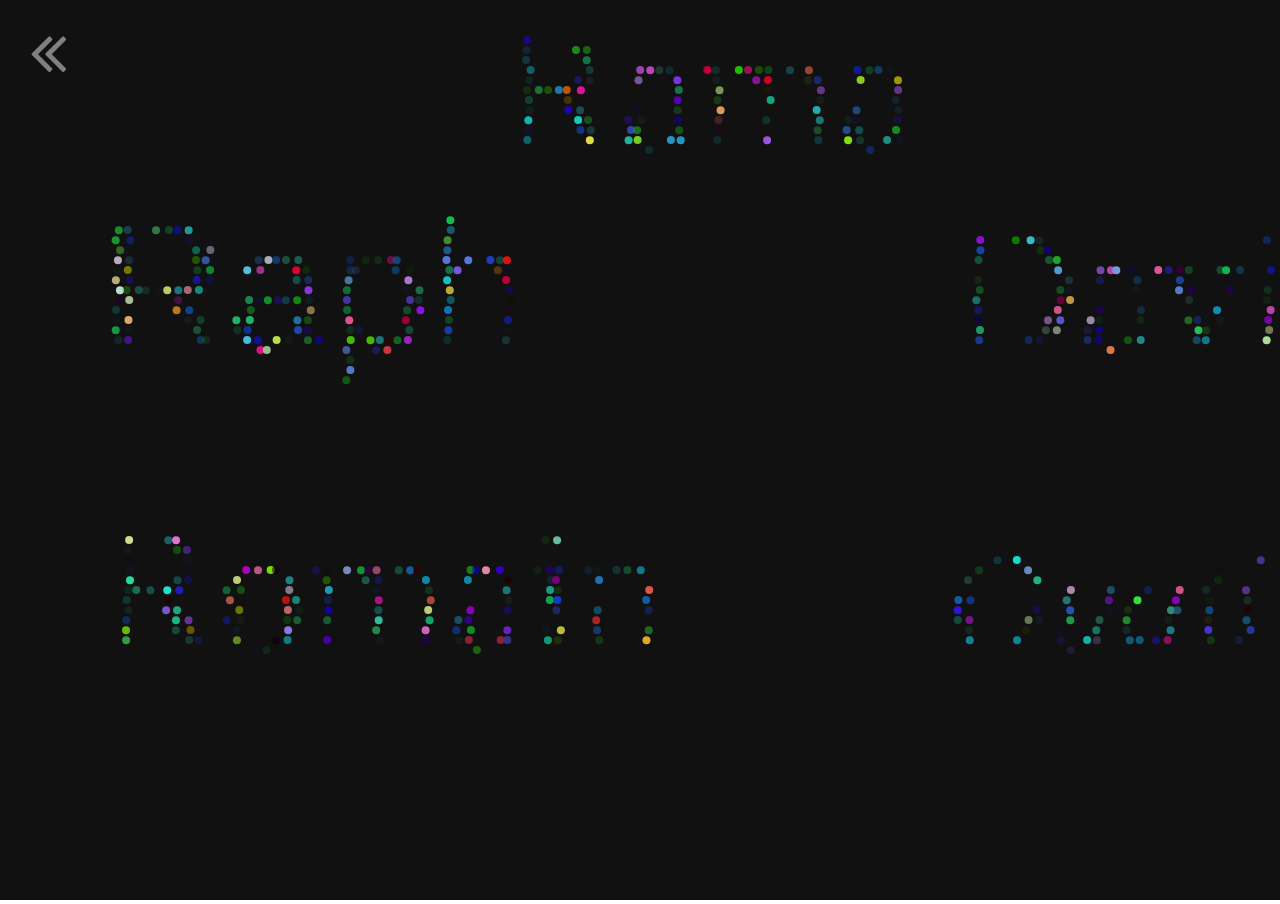
<file: Projet_groupe_canvas/users/Oualid/Prenom/index.html>
<!DOCTYPE html>
<html >
  <head>
    <meta charset="UTF-8">
    <title>Prénom particule</title>
    <link rel="stylesheet" href="css/style.css">
    <link rel="icon" type="image/png" href="../../../pix/favicon.png" />

  </head>
  <body>
    <a href="../../../index.html#trois"><i class="back fa fa-angle-double-left" aria-hidden="true"></i></a>
    <canvas id="canvas" width="500" height="500"></canvas>


        <script src="js/index.js"></script>




  </body>
</html>
</file>
<file: stylesheets/styles.css>
@font-face {
  font-family: 'OpenSansLight';
  src: url("../fonts/OpenSans-Light-webfont.eot");
  src: url("../fonts/OpenSans-Light-webfont.eot?#iefix") format("embedded-opentype"), url("../fonts/OpenSans-Light-webfont.woff") format("woff"), url("../fonts/OpenSans-Light-webfont.ttf") format("truetype"), url("../fonts/OpenSans-Light-webfont.svg#OpenSansLight") format("svg");
  font-weight: normal;
  font-style: normal;
}

@font-face {
  font-family: 'OpenSansLightItalic';
  src: url("../fonts/OpenSans-LightItalic-webfont.eot");
  src: url("../fonts/OpenSans-LightItalic-webfont.eot?#iefix") format("embedded-opentype"), url("../fonts/OpenSans-LightItalic-webfont.woff") format("woff"), url("../fonts/OpenSans-LightItalic-webfont.ttf") format("truetype"), url("../fonts/OpenSans-LightItalic-webfont.svg#OpenSansLightItalic") format("svg");
  font-weight: normal;
  font-style: normal;
}

@font-face {
  font-family: 'OpenSansRegular';
  src: url("../fonts/OpenSans-Regular-webfont.eot");
  src: url("../fonts/OpenSans-Regular-webfont.eot?#iefix") format("embedded-opentype"), url("../fonts/OpenSans-Regular-webfont.woff") format("woff"), url("../fonts/OpenSans-Regular-webfont.ttf") format("truetype"), url("../fonts/OpenSans-Regular-webfont.svg#OpenSansRegular") format("svg");
  font-weight: normal;
  font-style: normal;
  -webkit-font-smoothing: antialiased;
}

@font-face {
  font-family: 'OpenSansItalic';
  src: url("../fonts/OpenSans-Italic-webfont.eot");
  src: url("../fonts/OpenSans-Italic-webfont.eot?#iefix") format("embedded-opentype"), url("../fonts/OpenSans-Italic-webfont.woff") format("woff"), url("../fonts/OpenSans-Italic-webfont.ttf") format("truetype"), url("../fonts/OpenSans-Italic-webfont.svg#OpenSansItalic") format("svg");
  font-weight: normal;
  font-style: normal;
  -webkit-font-smoothing: antialiased;
}

@font-face {
  font-family: 'OpenSansSemibold';
  src: url("../fonts/OpenSans-Semibold-webfont.eot");
  src: url("../fonts/OpenSans-Semibold-webfont.eot?#iefix") format("embedded-opentype"), url("../fonts/OpenSans-Semibold-webfont.woff") format("woff"), url("../fonts/OpenSans-Semibold-webfont.ttf") format("truetype"), url("../fonts/OpenSans-Semibold-webfont.svg#OpenSansSemibold") format("svg");
  font-weight: normal;
  font-style: normal;
  -webkit-font-smoothing: antialiased;
}

@font-face {
  font-family: 'OpenSansSemiboldItalic';
  src: url("../fonts/OpenSans-SemiboldItalic-webfont.eot");
  src: url("../fonts/OpenSans-SemiboldItalic-webfont.eot?#iefix") format("embedded-opentype"), url("../fonts/OpenSans-SemiboldItalic-webfont.woff") format("woff"), url("../fonts/OpenSans-SemiboldItalic-webfont.ttf") format("truetype"), url("../fonts/OpenSans-SemiboldItalic-webfont.svg#OpenSansSemiboldItalic") format("svg");
  font-weight: normal;
  font-style: normal;
  -webkit-font-smoothing: antialiased;
}

@font-face {
  font-family: 'OpenSansBold';
  src: url("../fonts/OpenSans-Bold-webfont.eot");
  src: url("../fonts/OpenSans-Bold-webfont.eot?#iefix") format("embedded-opentype"), url("../fonts/OpenSans-Bold-webfont.woff") format("woff"), url("../fonts/OpenSans-Bold-webfont.ttf") format("truetype"), url("../fonts/OpenSans-Bold-webfont.svg#OpenSansBold") format("svg");
  font-weight: normal;
  font-style: normal;
  -webkit-font-smoothing: antialiased;
}

@font-face {
  font-family: 'OpenSansBoldItalic';
  src: url("../fonts/OpenSans-BoldItalic-webfont.eot");
  src: url("../fonts/OpenSans-BoldItalic-webfont.eot?#iefix") format("embedded-opentype"), url("../fonts/OpenSans-BoldItalic-webfont.woff") format("woff"), url("../fonts/OpenSans-BoldItalic-webfont.ttf") format("truetype"), url("../fonts/OpenSans-BoldItalic-webfont.svg#OpenSansBoldItalic") format("svg");
  font-weight: normal;
  font-style: normal;
  -webkit-font-smoothing: antialiased;
}

/* normalize.css 2012-02-07T12:37 UTC - https://github.com/necolas/normalize.css */
/* =============================================================================
   HTML5 display definitions
   ========================================================================== */
/*
 * Corrects block display not defined in IE6/7/8/9 & FF3
 */
article,
aside,
details,
figcaption,
figure,
footer,
header,
hgroup,
nav,
section,
summary {
  display: block;
}

/*
 * Corrects inline-block display not defined in IE6/7/8/9 & FF3
 */
audio,
canvas,
video {
  display: inline-block;
  *display: inline;
  *zoom: 1;
}

/*
 * Prevents modern browsers from displaying 'audio' without controls
 */
audio:not([controls]) {
  display: none;
}

/*
 * Addresses styling for 'hidden' attribute not present in IE7/8/9, FF3, S4
 * Known issue: no IE6 support
 */
[hidden] {
  display: none;
}

/* =============================================================================
   Base
   ========================================================================== */
/*
 * 1. Corrects text resizing oddly in IE6/7 when body font-size is set using em units
 *    http://clagnut.com/blog/348/#c790
 * 2. Prevents iOS text size adjust after orientation change, without disabling user zoom
 *    www.456bereastreet.com/archive/201012/controlling_text_size_in_safari_for_ios_without_disabling_user_zoom/
 */
html {
  font-size: 100%;
  /* 1 */
  -webkit-text-size-adjust: 100%;
  /* 2 */
  -ms-text-size-adjust: 100%;
  /* 2 */
}

/*
 * Addresses font-family inconsistency between 'textarea' and other form elements.
 */
html,
button,
input,
select,
textarea {
  font-family: sans-serif;
}

/*
 * Addresses margins handled incorrectly in IE6/7
 */
body {
  margin: 0;
}

/* =============================================================================
   Links
   ========================================================================== */
/*
 * Addresses outline displayed oddly in Chrome
 */
a:focus {
  outline: thin dotted;
}

/*
 * Improves readability when focused and also mouse hovered in all browsers
 * people.opera.com/patrickl/experiments/keyboard/test
 */
a:hover,
a:active {
  outline: 0;
}

/* =============================================================================
   Typography
   ========================================================================== */
/*
 * Addresses font sizes and margins set differently in IE6/7
 * Addresses font sizes within 'section' and 'article' in FF4+, Chrome, S5
 */
h1 {
  font-size: 2em;
  margin: 0.67em 0;
}

h2 {
  font-size: 1.5em;
  margin: 0.83em 0;
}

h3 {
  font-size: 1.17em;
  margin: 1em 0;
}

h4 {
  font-size: 1em;
  margin: 1.33em 0;
}

h5 {
  font-size: 0.83em;
  margin: 1.67em 0;
}

h6 {
  font-size: 0.75em;
  margin: 2.33em 0;
}

/*
 * Addresses styling not present in IE7/8/9, S5, Chrome
 */
abbr[title] {
  border-bottom: 1px dotted;
}

/*
 * Addresses style set to 'bolder' in FF3+, S4/5, Chrome
*/
b,
strong {
  font-weight: bold;
}

blockquote {
  margin: 1em 40px;
}

/*
 * Addresses styling not present in S5, Chrome
 */
dfn {
  font-style: italic;
}

/*
 * Addresses styling not present in IE6/7/8/9
 */
mark {
  background: #ff0;
  color: #000;
}

/*
 * Addresses margins set differently in IE6/7
 */
p,
pre {
  margin: 1em 0;
}

/*
 * Corrects font family set oddly in IE6, S4/5, Chrome
 * en.wikipedia.org/wiki/User:Davidgothberg/Test59
 */
pre,
code,
kbd,
samp {
  font-family: monospace, serif;
  _font-family: 'courier new', monospace;
  font-size: 1em;
}

/*
 * 1. Addresses CSS quotes not supported in IE6/7
 * 2. Addresses quote property not supported in S4
 */
/* 1 */
q {
  quotes: none;
}

/* 2 */
q:before,
q:after {
  content: '';
  content: none;
}

small {
  font-size: 75%;
}

/*
 * Prevents sub and sup affecting line-height in all browsers
 * gist.github.com/413930
 */
sub,
sup {
  font-size: 75%;
  line-height: 0;
  position: relative;
  vertical-align: baseline;
}

sup {
  top: -0.5em;
}

sub {
  bottom: -0.25em;
}

.explication {
  font-style: italic;
}

/* =============================================================================
   Lists
   ========================================================================== */
/*
 * Addresses margins set differently in IE6/7
 */
dl,
menu,
ol,
ul {
  margin: 1em 0;
}

dd {
  margin: 0 0 0 40px;
}

/*
 * Addresses paddings set differently in IE6/7
 */
menu,
ol,
ul {
  padding: 0 0 0 40px;
}

/*
 * Corrects list images handled incorrectly in IE7
 */
nav ul,
nav ol {
  list-style: none;
  list-style-image: none;
}

/* =============================================================================
   Embedded content
   ========================================================================== */
/*
 * 1. Removes border when inside 'a' element in IE6/7/8/9, FF3
 * 2. Improves image quality when scaled in IE7
 *    code.flickr.com/blog/2008/11/12/on-ui-quality-the-little-things-client-side-image-resizing/
 */
img {
  border: 0;
  /* 1 */
  -ms-interpolation-mode: bicubic;
  /* 2 */
}

/*
 * Corrects overflow displayed oddly in IE9
 */
svg:not(:root) {
  overflow: hidden;
}

/* =============================================================================
   Figures
   ========================================================================== */
/*
 * Addresses margin not present in IE6/7/8/9, S5, O11
 */
figure {
  margin: 0;
}

/* =============================================================================
   Forms
   ========================================================================== */
/*
 * Corrects margin displayed oddly in IE6/7
 */
form {
  margin: 0;
}

/*
 * Define consistent border, margin, and padding
 */
fieldset {
  border: 1px solid #c0c0c0;
  margin: 0 2px;
  padding: 0.35em 0.625em 0.75em;
}

/*
 * 1. Corrects color not being inherited in IE6/7/8/9
 * 2. Corrects text not wrapping in FF3
 * 3. Corrects alignment displayed oddly in IE6/7
 */
legend {
  border: 0;
  /* 1 */
  padding: 0;
  white-space: normal;
  /* 2 */
  *margin-left: -7px;
  /* 3 */
}

/*
 * 1. Corrects font size not being inherited in all browsers
 * 2. Addresses margins set differently in IE6/7, FF3+, S5, Chrome
 * 3. Improves appearance and consistency in all browsers
 */
button,
input,
select,
textarea {
  font-size: 100%;
  /* 1 */
  margin: 0;
  /* 2 */
  vertical-align: baseline;
  /* 3 */
  *vertical-align: middle;
  /* 3 */
}

/*
 * Addresses FF3/4 setting line-height on 'input' using !important in the UA stylesheet
 */
button,
input {
  line-height: normal;
  /* 1 */
}

/*
 * 1. Improves usability and consistency of cursor style between image-type 'input' and others
 * 2. Corrects inability to style clickable 'input' types in iOS
 * 3. Removes inner spacing in IE7 without affecting normal text inputs
 *    Known issue: inner spacing remains in IE6
 */
button,
input[type="button"],
input[type="reset"],
input[type="submit"] {
  cursor: pointer;
  /* 1 */
  -webkit-appearance: button;
  /* 2 */
  *overflow: visible;
  /* 3 */
}

/*
 * Re-set default cursor for disabled elements
 */
button[disabled],
input[disabled] {
  cursor: default;
}

/*
 * 1. Addresses box sizing set to content-box in IE8/9
 * 2. Removes excess padding in IE8/9
 * 3. Removes excess padding in IE7
      Known issue: excess padding remains in IE6
 */
input[type="checkbox"],
input[type="radio"] {
  box-sizing: border-box;
  /* 1 */
  padding: 0;
  /* 2 */
  *height: 13px;
  /* 3 */
  *width: 13px;
  /* 3 */
}

/*
 * 1. Addresses appearance set to searchfield in S5, Chrome
 * 2. Addresses box-sizing set to border-box in S5, Chrome (include -moz to future-proof)
 */
input[type="search"] {
  -webkit-appearance: textfield;
  /* 1 */
  -moz-box-sizing: content-box;
  -webkit-box-sizing: content-box;
  /* 2 */
  box-sizing: content-box;
}

/*
 * Removes inner padding and search cancel button in S5, Chrome on OS X
 */
input[type="search"]::-webkit-search-decoration,
input[type="search"]::-webkit-search-cancel-button {
  -webkit-appearance: none;
}

/*
 * Removes inner padding and border in FF3+
 * www.sitepen.com/blog/2008/05/14/the-devils-in-the-details-fixing-dojos-toolbar-buttons/
 */
button::-moz-focus-inner,
input::-moz-focus-inner {
  border: 0;
  padding: 0;
}

/*
 * 1. Removes default vertical scrollbar in IE6/7/8/9
 * 2. Improves readability and alignment in all browsers
 */
textarea {
  overflow: auto;
  /* 1 */
  vertical-align: top;
  /* 2 */
}

/* =============================================================================
   Tables
   ========================================================================== */
/*
 * Remove most spacing between table cells
 */
table {
  border-collapse: collapse;
  border-spacing: 0;
}

body {
  padding: 0px 0 20px 0px;
  margin: 0px;
  font: 14px/1.5 "OpenSansRegular", "Helvetica Neue", Helvetica, Arial, sans-serif;
  color: #f0e7d5;
  font-weight: normal;
  background: #252525;
  background-attachment: fixed !important;
  background: -webkit-gradient(linear, 50% 0%, 50% 100%, color-stop(0%, #2a2a29), color-stop(100%, #1c1c1c));
  background: -webkit-linear-gradient(#2a2a29, #1c1c1c);
  background: -moz-linear-gradient(#2a2a29, #1c1c1c);
  background: -o-linear-gradient(#2a2a29, #1c1c1c);
  background: -ms-linear-gradient(#2a2a29, #1c1c1c);
  background: linear-gradient(#2a2a29, #1c1c1c);
}

h1, h2, h3, h4, h5, h6 {
  color: #e8e8e8;
  margin: 0 0 10px;
  font-family: 'OpenSansRegular', "Helvetica Neue", Helvetica, Arial, sans-serif;
  font-weight: normal;
}

p, ul, ol, table, pre, dl {
  margin: 0 0 20px;
}

h1, h2, h3 {
  line-height: 1.1;
}

h1 {
  font-size: 28px;
}

h2 {
  font-size: 24px;
}

h4, h5, h6 {
  color: #e8e8e8;
}

h3 {
  font-size: 18px;
  line-height: 24px;
  font-family: 'OpenSansRegular', "Helvetica Neue", Helvetica, Arial, sans-serif !important;
  font-weight: normal;
  color: #b6b6b6;
}

a {
  color: #ffcc00;
  font-weight: 400;
  text-decoration: none;
}
a:hover {
  color: #ffeb9b;
}

a small {
  font-size: 11px;
  color: #666;
  margin-top: -0.6em;
  display: block;
}

ul {
  list-style-image: url("../images/bullet.png");
}

strong {
  font-family: 'OpenSansBold', "Helvetica Neue", Helvetica, Arial, sans-serif !important;
  font-weight: normal;
}

.wrapper {
  max-width: 650px;
  margin: 0 auto;
  position: relative;
  padding: 0 20px;
}

section img {
  max-width: 100%;
}

blockquote {
  border-left: 3px solid #ffcc00;
  margin: 0;
  padding: 0 0 0 20px;
  font-style: italic;
}

code {
  font-family: "Lucida Sans", Monaco, Bitstream Vera Sans Mono, Lucida Console, Terminal;
  color: #efefef;
  font-size: 13px;
  margin: 0 4px;
  padding: 4px 6px;
  -moz-border-radius: 2px;
  -webkit-border-radius: 2px;
  -o-border-radius: 2px;
  -ms-border-radius: 2px;
  -khtml-border-radius: 2px;
  border-radius: 2px;
}

pre {
  padding: 8px 15px;
  background: #191919;
  -moz-border-radius: 2px;
  -webkit-border-radius: 2px;
  -o-border-radius: 2px;
  -ms-border-radius: 2px;
  -khtml-border-radius: 2px;
  border-radius: 2px;
  border: 1px solid #121212;
  -moz-box-shadow: inset 0 1px 3px rgba(0, 0, 0, 0.3);
  -webkit-box-shadow: inset 0 1px 3px rgba(0, 0, 0, 0.3);
  -o-box-shadow: inset 0 1px 3px rgba(0, 0, 0, 0.3);
  box-shadow: inset 0 1px 3px rgba(0, 0, 0, 0.3);
  overflow: auto;
  overflow-y: hidden;
}
pre code {
  color: #efefef;
  text-shadow: 0px 1px 0px #000;
  margin: 0;
  padding: 0;
}

table {
  width: 100%;
  border-collapse: collapse;
}

th {
  text-align: left;
  padding: 5px 10px;
  border-bottom: 1px solid #434343;
  color: #b6b6b6;
  font-family: 'OpenSansSemibold', "Helvetica Neue", Helvetica, Arial, sans-serif !important;
  font-weight: normal;
}

td {
  text-align: left;
  padding: 5px 10px;
  border-bottom: 1px solid #434343;
}

hr {
  border: 0;
  outline: none;
  height: 3px;
  background: transparent url("../images/hr.gif") center center repeat-x;
  margin: 0 0 20px;
}

dt {
  color: #F0E7D5;
  font-family: 'OpenSansSemibold', "Helvetica Neue", Helvetica, Arial, sans-serif !important;
  font-weight: normal;
}

#header {
  z-index: 100;
  left: 0;
  top: 0px;
  height: 60px;
  width: 100%;
  position: fixed;
  background: url(../images/nav-bg.gif) #353535;
  border-bottom: 4px solid #434343;
  -moz-box-shadow: 0px 1px 3px rgba(0, 0, 0, 0.25);
  -webkit-box-shadow: 0px 1px 3px rgba(0, 0, 0, 0.25);
  -o-box-shadow: 0px 1px 3px rgba(0, 0, 0, 0.25);
  box-shadow: 0px 1px 3px rgba(0, 0, 0, 0.25);
}
#header nav {
  max-width: 650px;
  margin: 0 auto;
  padding: 0 10px;
  background: blue;
  margin: 6px auto;
}
#header nav li {
  font-family: 'OpenSansLight', "Helvetica Neue", Helvetica, Arial, sans-serif;
  font-weight: normal;
  list-style: none;
  display: inline;
  color: white;
  line-height: 50px;
  text-shadow: 0px 1px 0px rgba(0, 0, 0, 0.2);
  font-size: 14px;
}
#header nav li a {
  color: white;
  border: 1px solid #5d910b;
  background: -webkit-gradient(linear, 50% 0%, 50% 100%, color-stop(0%, #93bd20), color-stop(100%, #659e10));
  background: -webkit-linear-gradient(#93bd20, #659e10);
  background: -moz-linear-gradient(#93bd20, #659e10);
  background: -o-linear-gradient(#93bd20, #659e10);
  background: -ms-linear-gradient(#93bd20, #659e10);
  background: linear-gradient(#93bd20, #659e10);
  -moz-border-radius: 2px;
  -webkit-border-radius: 2px;
  -o-border-radius: 2px;
  -ms-border-radius: 2px;
  -khtml-border-radius: 2px;
  border-radius: 2px;
  -moz-box-shadow: inset 0px 1px 0px rgba(255, 255, 255, 0.3), 0px 3px 7px rgba(0, 0, 0, 0.7);
  -webkit-box-shadow: inset 0px 1px 0px rgba(255, 255, 255, 0.3), 0px 3px 7px rgba(0, 0, 0, 0.7);
  -o-box-shadow: inset 0px 1px 0px rgba(255, 255, 255, 0.3), 0px 3px 7px rgba(0, 0, 0, 0.7);
  box-shadow: inset 0px 1px 0px rgba(255, 255, 255, 0.3), 0px 3px 7px rgba(0, 0, 0, 0.7);
  background-color: #93bd20;
  padding: 10px 12px;
  margin-top: 6px;
  line-height: 14px;
  font-size: 14px;
  display: inline-block;
  text-align: center;
}
#header nav li a:hover {
  background: -webkit-gradient(linear, 50% 0%, 50% 100%, color-stop(0%, #749619), color-stop(100%, #527f0e));
  background: -webkit-linear-gradient(#749619, #527f0e);
  background: -moz-linear-gradient(#749619, #527f0e);
  background: -o-linear-gradient(#749619, #527f0e);
  background: -ms-linear-gradient(#749619, #527f0e);
  background: linear-gradient(#749619, #527f0e);
  background-color: #659e10;
  border: 1px solid #527f0e;
  -moz-box-shadow: inset 0px 1px 1px rgba(0, 0, 0, 0.2), 0px 1px 0px rgba(0, 0, 0, 0);
  -webkit-box-shadow: inset 0px 1px 1px rgba(0, 0, 0, 0.2), 0px 1px 0px rgba(0, 0, 0, 0);
  -o-box-shadow: inset 0px 1px 1px rgba(0, 0, 0, 0.2), 0px 1px 0px rgba(0, 0, 0, 0);
  box-shadow: inset 0px 1px 1px rgba(0, 0, 0, 0.2), 0px 1px 0px rgba(0, 0, 0, 0);
}
#header nav li.fork {
  float: left;
  margin-left: 0px;
}
#header nav li.downloads {
  float: right;
  margin-left: 6px;
}
#header nav li.title {
  float: right;
  margin-right: 10px;
  font-size: 11px;
}

section {
  max-width: 650px;
  padding: 30px 0px 50px 0px;
  margin: 20px 0;
  margin-top: 70px;
}
section #title {
  border: 0;
  outline: none;
  margin: 0 0 50px 0;
  padding: 0 0 5px 0;
}
section #title h1 {
  font-family: 'OpenSansLight', "Helvetica Neue", Helvetica, Arial, sans-serif;
  font-weight: normal;
  font-size: 40px;
  text-align: center;
  line-height: 36px;
}
section #title p {
  color: #d7cfbe;
  font-family: 'OpenSansLight', "Helvetica Neue", Helvetica, Arial, sans-serif;
  font-weight: normal;
  font-size: 18px;
  text-align: center;
}
section #title .credits {
  font-size: 11px;
  font-family: 'OpenSansRegular', "Helvetica Neue", Helvetica, Arial, sans-serif;
  font-weight: normal;
  color: #696969;
  margin-top: -10px;
}
section #title .credits.left {
  float: left;
}
section #title .credits.right {
  float: right;
}

@media print, screen and (max-width: 720px) {
  #title .credits {
    display: block;
    width: 100%;
    line-height: 30px;
    text-align: center;
  }
  #title .credits .left {
    float: none;
    display: block;
  }
  #title .credits .right {
    float: none;
    display: block;
  }
}
@media print, screen and (max-width: 480px) {
  #header {
    margin-top: -20px;
  }

  section {
    margin-top: 40px;
  }

  nav {
    display: none;
  }
}
</file>
<file: stylesheets/github-dark.css>
/*
The MIT License (MIT)

Copyright (c) 2016 GitHub, Inc.

Permission is hereby granted, free of charge, to any person obtaining a copy
of this software and associated documentation files (the "Software"), to deal
in the Software without restriction, including without limitation the rights
to use, copy, modify, merge, publish, distribute, sublicense, and/or sell
copies of the Software, and to permit persons to whom the Software is
furnished to do so, subject to the following conditions:

The above copyright notice and this permission notice shall be included in all
copies or substantial portions of the Software.

THE SOFTWARE IS PROVIDED "AS IS", WITHOUT WARRANTY OF ANY KIND, EXPRESS OR
IMPLIED, INCLUDING BUT NOT LIMITED TO THE WARRANTIES OF MERCHANTABILITY,
FITNESS FOR A PARTICULAR PURPOSE AND NONINFRINGEMENT. IN NO EVENT SHALL THE
AUTHORS OR COPYRIGHT HOLDERS BE LIABLE FOR ANY CLAIM, DAMAGES OR OTHER
LIABILITY, WHETHER IN AN ACTION OF CONTRACT, TORT OR OTHERWISE, ARISING FROM,
OUT OF OR IN CONNECTION WITH THE SOFTWARE OR THE USE OR OTHER DEALINGS IN THE
SOFTWARE.

*/

.pl-c /* comment */ {
  color: #969896;
}

.pl-c1 /* constant, variable.other.constant, support, meta.property-name, support.constant, support.variable, meta.module-reference, markup.raw, meta.diff.header */,
.pl-s .pl-v /* string variable */ {
  color: #0099cd;
}

.pl-e /* entity */,
.pl-en /* entity.name */ {
  color: #9774cb;
}

.pl-smi /* variable.parameter.function, storage.modifier.package, storage.modifier.import, storage.type.java, variable.other */,
.pl-s .pl-s1 /* string source */ {
  color: #ddd;
}

.pl-ent /* entity.name.tag */ {
  color: #7bcc72;
}

.pl-k /* keyword, storage, storage.type */ {
  color: #cc2372;
}

.pl-s /* string */,
.pl-pds /* punctuation.definition.string, string.regexp.character-class */,
.pl-s .pl-pse .pl-s1 /* string punctuation.section.embedded source */,
.pl-sr /* string.regexp */,
.pl-sr .pl-cce /* string.regexp constant.character.escape */,
.pl-sr .pl-sre /* string.regexp source.ruby.embedded */,
.pl-sr .pl-sra /* string.regexp string.regexp.arbitrary-repitition */ {
  color: #3c66e2;
}

.pl-v /* variable */ {
  color: #fb8764;
}

.pl-id /* invalid.deprecated */ {
  color: #e63525;
}

.pl-ii /* invalid.illegal */ {
  color: #f8f8f8;
  background-color: #e63525;
}

.pl-sr .pl-cce /* string.regexp constant.character.escape */ {
  font-weight: bold;
  color: #7bcc72;
}

.pl-ml /* markup.list */ {
  color: #c26b2b;
}

.pl-mh /* markup.heading */,
.pl-mh .pl-en /* markup.heading entity.name */,
.pl-ms /* meta.separator */ {
  font-weight: bold;
  color: #264ec5;
}

.pl-mq /* markup.quote */ {
  color: #00acac;
}

.pl-mi /* markup.italic */ {
  font-style: italic;
  color: #ddd;
}

.pl-mb /* markup.bold */ {
  font-weight: bold;
  color: #ddd;
}

.pl-md /* markup.deleted, meta.diff.header.from-file */ {
  color: #bd2c00;
  background-color: #ffecec;
}

.pl-mi1 /* markup.inserted, meta.diff.header.to-file */ {
  color: #55a532;
  background-color: #eaffea;
}

.pl-mdr /* meta.diff.range */ {
  font-weight: bold;
  color: #9774cb;
}

.pl-mo /* meta.output */ {
  color: #264ec5;
}
</file>
<file: stylesheets/ie.css>
nav {
  display: none;
}
</file>
<file: Projet_airbnb/style.css>
body{
  background-color: #E6E6FA;
  margin: 0;
  padding: 0;
  font-family: sans-serif;
}

header{
  background: url('images/accueil/image_accueil.jpg');
  height: 100%;
}
header img {
    width: 100px;
    height: 30px;
    margin-top:10px;
    margin-left: 20px;
}

header p{
  color: #F0FFFF;
  font-weight: bold;
  text-align: center;
  margin-top: 40px;
}

header h1{
  color: #F0FFFF;
  font-size: 4em;
  color:white;
  text-align: center;
  margin-top: 100px;
}
header input{
  padding:10px 20px 10px 20px;
}
nav {
  float: right;
}

nav ul{
  margin-top: 0px;
  color: white;
}

nav li{
  display: inline-block;
  padding:5px 20px 5px 20px;
  margin-top: 3%;
}

.hote{
  border: solid white 2px;
  border-radius: 3px;
}

a {
  text-decoration: none;
  color:white;

}
.boutton{
  background: rgba(0,0,0,0.5);
  margin-top: 11%;
  padding-top:3%;
  padding-bottom: 3%;
  padding-left: 10%;

}


#cadre input {
  padding:10px 60px 10px 60px;
  background-color: #008B8B;
  color: white;
  border-radius: 3px;
  border-color: #008B8B;
  font-weight: bold;
}
.sous_accueil{
  margin-bottom: 3%;
}

.sous_accueil img {
  margin-left: 17.3%;
  margin-top: 2.4%;
  padding-right: 2.35%;
  background-color: white;


}

.sous_accueil p{
  margin-top: 10px;
  color:darkslategray;
  margin-bottom: 20px;
  font-size: 1.2em;

}

.sous_accueil h2{
  padding-top: 10px;
  color: darkslategray;
  font-size: 1.8em;
}

#cadre{
  width:280px;
  height: 305px;
  float:right;
  margin-top: 2.4%;
  margin-right: 19.7%;
  display: inline-block;
  background-color: white;
}

#villes h1{
  margin-top: 3%;
  text-align: center;
  font-size: 2em;
  color: dimgray;
}

#villes p{
  text-align: center;
  color: dimgray;
  font-weight: bold;
  margin-top: -1.5%;
}

#villes img{
  display: inline-block;
  margin-left: 6.5%;
}

#villes input{
  display: block;
  margin-top: 50px;
  margin-left: auto;
  margin-right: auto;
  border: 1px solid silver;
  padding:12px 60px 12px 60px;
  color:darkslategray;
  background-color: white;
  font-size: 0.9em;
  font-weight: bold;
}

footer{
  background-color: gray;
  margin-top: 30px;

}

footer a{
  margin-left: 20%;
}

footer p{
  text-align: center;
}
</file>
<file: Projet_groupe_canvas/users/David/tuto/couleur/coloration.css>
code[class*="language-"],
pre[class*="language-"] {
	color: #f8f8f2;
	background: none;
	text-shadow: 0 1px rgba(0, 0, 0, 0.3);
	font-family: Consolas, Monaco, 'Andale Mono', 'Ubuntu Mono', monospace;
	text-align: left;
	white-space: pre;
	word-spacing: normal;
	word-break: normal;
	word-wrap: normal;
	line-height: 1.5;

	-moz-tab-size: 4;
	-o-tab-size: 4;
	tab-size: 4;

	-webkit-hyphens: none;
	-moz-hyphens: none;
	-ms-hyphens: none;
	hyphens: none;
}

/* Code blocks */
pre[class*="language-"] {
	padding: 1em;
	margin: .5em 0;
	overflow: auto;
	border-radius: 0.3em;
}

:not(pre) > code[class*="language-"],
pre[class*="language-"] {
	background: #272822;
}

/* Inline code */
:not(pre) > code[class*="language-"] {
	padding: .1em;
	border-radius: .3em;
	white-space: normal;
}

.token.comment,
.token.prolog,
.token.doctype,
.token.cdata {
	color: slategray;
}

.token.punctuation {
	color: #f8f8f2;
}

.namespace {
	opacity: .7;
}

.token.property,
.token.tag,
.token.constant,
.token.symbol,
.token.deleted {
	color: #f92672;
}

.token.boolean,
.token.number {
	color: #ae81ff;
}

.token.selector,
.token.attr-name,
.token.string,
.token.char,
.token.builtin,
.token.inserted {
	color: #a6e22e;
}

.token.operator,
.token.entity,
.token.url,
.language-css .token.string,
.style .token.string,
.token.variable {
	color: #f8f8f2;
}

.token.atrule,
.token.attr-value,
.token.function {
	color: #e6db74;
}

.token.keyword {
	color: #66d9ef;
}

.token.regex,
.token.important {
	color: #fd971f;
}

.token.important,
.token.bold {
	font-weight: bold;
}
.token.italic {
	font-style: italic;
}

.token.entity {
	cursor: help;
}

pre.line-numbers {
	position: relative;
	padding-left: 3.8em;
	counter-reset: linenumber;
}

pre.line-numbers > code {
	position: relative;
}

.line-numbers .line-numbers-rows {
	position: absolute;
	pointer-events: none;
	top: 0;
	font-size: 100%;
	left: -3.8em;
	width: 3em; /* works for line-numbers below 1000 lines */
	letter-spacing: -1px;
	border-right: 1px solid #999;

	-webkit-user-select: none;
	-moz-user-select: none;
	-ms-user-select: none;
	user-select: none;

}

	.line-numbers-rows > span {
		pointer-events: none;
		display: block;
		counter-increment: linenumber;
	}

		.line-numbers-rows > span:before {
			content: counter(linenumber);
			color: #999;
			display: block;
			padding-right: 0.8em;
			text-align: right;
		}
</file>
<file: Projet_groupe_canvas/users/David/tuto/menufix/menufix.css>
header{
  font-family: 'Prompt', sans-serif;
  display: flex;
  position: fixed;
  float: left;
  height: 480px;
  width: 193px;
  background-color: #272822;
  box-shadow: 0px 0px 5px #f8f8f2;
  box-sizing: border-box;
  z-index: 9999;
}
#header
{    display: flex;
    flex-direction: column;
  }
header #header nav
    {margin-right: 20px;
    height: 100%;
  }
header #header nav ul{
    list-style: none;
    display: flex;
    flex-direction: column;
  }
header #header nav ul a{
  text-decoration: none;
  color: #f8f8f2;
  padding-right: 30px;
  height: 100%;
  line-height: 50px;
}
header #header nav ul a:hover{
  background-color: #ae81ff;
  border-radius: 5%;
  color: white;
}
header #header nav ul a:hover .navtext{
	color: white;
}
header #header nav ul a .navtext{
color: #66d9ef;
}
</file>
<file: Calculatrice_dom/css/style.min.css>
body{margin:0}body #calculatrice{width:400px;height:400px;margin:auto;border:1px solid #000;border-radius:5px;background-color:green;margin-top:15vh}body #calculatrice #titre{font-family:Helvetica, sans-serif;caption-side:top;font-size:2em;margin-bottom:20px}body #calculatrice #resultat{width:90%;text-align:right;font-size:1.5em;border-radius:5px;margin-left:10px;padding-top:10px;padding-bottom:10px;background-color:black;color:green;padding-right:15px;box-shadow:inset 0px 0px 10px 4px orange}body #calculatrice #CE_button{background-color:orange;width:90%;height:90%;font-size:20px;border-radius:10px;margin-left:5px;text-shadow:1px 1px 1px green}body #calculatrice #back_button{background-color:orange;width:100%;height:90%;font-size:20px;border-radius:10px;text-shadow:1px 1px 1px green}body #calculatrice #modulo_button{background-color:orange;width:90%;height:90%;font-size:20px;border-radius:10px;text-shadow:1px 1px 1px green;margin-left:5px}body #calculatrice #back_button:hover{background-color:#e7e509}body #calculatrice #CE_button:hover{background-color:#e7e509}body #calculatrice #modulo_button:hover{background-color:#e7e509}body #calculatrice .design{border-collapse:collapse;width:90%;height:90%;font-size:20px;background-color:orange;border-radius:10px;margin-left:5px;margin-bottom:5px;text-shadow:1px 1px 1px green}body #calculatrice .design:hover{background-color:#e7e509}
</file>
<file: Henri4_dom/style.min.css>
body{margin:0}fieldset{width:90%;border-radius:10px;margin:0 auto;margin-top:30vh}fieldset legend{font-size:1.5em;text-align:center}fieldset p{font-family:Helvetica, sans-serif;text-align:center;font-weight:bold}fieldset #reponse{margin-top:30px;text-align:center}fieldset #reponse #button_valider{background-color:#25d657;border-radius:5px;padding:3px 5px 3px 5px}fieldset #reponse #button_reset{background-color:#f21313;border-radius:5px;padding:3px 5px 3px 5px}fieldset #bravo{font-size:2em;color:green}fieldset #perdu{font-size:2em;color:red}
</file>
<file: Ma_realisation_canvas/style.min.css>
body{margin:0 auto;padding:0}#container{text-align:center}#container #monCanvas{border:2px solid black;width:1000px;height:600px;margin-top:5vh}
</file>
<file: Memo/css/style.min.css>
@import url(animate.css);@import url(font-awesome-4.6.3/css/font-awesome.css);body{width:90%;margin:auto}body p{font-family:Helvetica, sans-serif;font-weight:bold;font-size:1.5em;text-align:center}body #ligne1{text-align:center;padding-bottom:10px;margin-top:30px}body #ligne2{text-align:center}body #card1{display:inline-block;margin-right:10px;border:2px solid #b0b3b2;border-radius:3px;height:175px;width:125px;background-color:#b0b3b2}body #card2{display:inline-block;margin-right:10px;border:2px solid #b0b3b2;border-radius:3px;height:175px;width:125px;background-color:#b0b3b2}body #card3{display:inline-block;margin-right:10px;border:2px solid #b0b3b2;border-radius:3px;height:175px;width:125px;background-color:#b0b3b2}body #card4{display:inline-block;margin-right:10px;border:2px solid #b0b3b2;border-radius:3px;height:175px;width:125px;background-color:#b0b3b2}body #card5{display:inline-block;margin-right:10px;border:2px solid #b0b3b2;border-radius:3px;height:175px;width:125px;background-color:#b0b3b2}body #card6{display:inline-block;margin-right:10px;border:2px solid #b0b3b2;border-radius:3px;height:175px;width:125px;background-color:#b0b3b2}body #card7{display:inline-block;margin-right:10px;border:2px solid #b0b3b2;border-radius:3px;height:175px;width:125px;background-color:#b0b3b2}body #card8{display:inline-block;margin-right:10px;border:2px solid #b0b3b2;border-radius:3px;height:175px;width:125px;background-color:#b0b3b2}body #card9{display:inline-block;margin-right:10px;border:2px solid #b0b3b2;border-radius:3px;height:175px;width:125px;background-color:#b0b3b2}body #card10{display:inline-block;margin-right:10px;border:2px solid #b0b3b2;border-radius:3px;height:175px;width:125px;background-color:#b0b3b2}#timer{display:flex;justify-content:center;font-weight:bold;font-size:1.5em}.timerGlobal{color:green}#affichage{display:flex;justify-content:center;margin-top:20px;border-radius:5px;font-size:3em;font-weight:bolder}.gagne{color:green;-webkit-animation:fadeIn 3s;-moz-animation:fadeIn 3s;-ms-animation:fadeIn 3s;-o-animation:fadeIn 3s;animation:fadeIn 3s}.perd{color:red;-webkit-animation:fadeIn 3s;-moz-animation:fadeIn 3s;-ms-animation:fadeIn 3s;-o-animation:fadeIn 3s;animation:fadeIn 3s}.hotTime{color:orange}.moneyTime{color:red;-webkit-animation-name:flash;-webkit-animation-iteration-count:10;-webkit-animation-duration:0.8s;-moz-animation:flash 6s;-moz-animation-iteration-count:10;-moz-animation-duration:0.8s;-ms-animation:flash 6s;-ms-animation-iteration-count:10;-ms-animation-duration:0.8s;-o-animation:flash 6s;-o-animation-iteration-count:10;-o-animation-duration:0.8s;animation-name:flash;animation-iteration-count:10;animation-duration:0.8s}#rejouer{position:relative;top:275px;left:50px;border:1px solid lightBlue;border-radius:5px;padding-top:5px;padding-bottom:5px;width:125px;background-color:lightBlue;text-align:center;font-size:1em;font-weight:bold}
</file>
<file: Projet_groupe_canvas/css/style.min.css>
@import url(animate.css);@import url(fonts.css);@import url(font-awesome-4.6.3/css/font-awesome.min.css);@import url(generic.css);svg{overflow:visible}.container{width:85%;margin:auto}.landing{width:100vw;height:100vh}.landing .landing-logo{width:auto;height:30vh;position:absolute;top:50%;left:50%;transform:translateY(-50%) translateX(-50%);animation-duration:5s}.landing .landing-logo .st0{fill:#d9234f}.landing .landing-logo .st1{fill:#fff}.landing .landing-logo .st2{fill:#ee5d84}.landing .landing-text{height:10vh;width:auto;top:20vh;left:50%;transform:translateX(-50%);position:absolute}.landing .landing-text .anim-text{animation-delay:2s}.landing .landing-names{width:80vw;top:70vh;left:50%;transform:translateX(-50%);position:absolute}.landing .landing-names .landing-david{animation-delay:3.5s}.landing .landing-names .landing-oualid{animation-delay:4.5s}.landing .landing-names .landing-rama{animation-delay:5.5s}.landing .landing-names .landing-romain{animation-delay:4.5s}.landing .landing-names .landing-raphael{animation-delay:3.5s}a{cursor:crosshair}.modal{display:none;z-index:9999;width:100vw;height:100vh;position:fixed;background-color:rgba(0,0,0,0.6);overflow:hidden;top:0}.modal .modal-content{background-color:white;width:auto;position:absolute;border-radius:10px;top:50%;left:50%;transform:translateX(-50%) translateY(-50%);padding:1vw;display:flex;flex-direction:column;align-items:center;justify-content:center}.modal .modal-content .fa-times{content:"\f05c";font-family:"FontAwesome";font-size:3em;color:#ea1d53;position:absolute;top:-26px;right:-19px;cursor:pointer}.modal .modal-content .img{margin:1em 0;max-height:80vh;max-width:80vw}header{display:flex;align-items:center;justify-content:center;top:0;height:110px;width:100vw;background-color:rgba(255,255,255,0.81);box-shadow:0px 0px 10px #cdcdcd;border-bottom:1px solid #cdcdcd;box-sizing:border-box;z-index:9999;margin-bottom:40px;position:relative}header #header{display:flex;flex-direction:row;align-items:flex-start;justify-content:center;height:110px}header #header #logo_stretch{width:10vw;height:auto;position:absolute;top:50%;left:2%;transform:translateY(-50%)}header #header .canvas-logo{width:107px;height:auto;margin:auto 15px;transition:all .5s ease}header #header .canvas-logo-sm{width:49px}header #header nav{height:50px}header #header nav ul{list-style:none;display:flex;flex-direction:row;margin:0;height:50px}header #header nav ul .nav-link{text-decoration:none;color:black;padding-left:20px;padding-right:20px;height:50px;line-height:50px;margin-top:30px;position:relative;overflow:hidden}header #header nav ul .nav-link:after{background:#fff;content:"";height:155px;left:-75px;opacity:.2;position:absolute;top:-50px;transform:rotate(35deg);transition:all 1.5s cubic-bezier(0.19, 1, 0.22, 1);width:50px;z-index:30}header #header nav ul .nav-link:hover{background-color:#ea1d53;color:white}header #header nav ul .nav-link:hover:after{left:120%;transition:all 1.5s cubic-bezier(0.19, 1, 0.22, 1)}header #header nav ul .nav-link:hover .nav-text{color:white}header #header nav ul .nav-link .nav-text{color:#ea1d53}header #header nav ul .nav-link-sm{margin:0 !important}.active-a{background-color:#ea1d53}.active{color:white}main{display:flex;flex-direction:column}main article{display:flex;flex-direction:column;align-items:center;text-align:center;padding-top:60px}main #un .image{position:relative;width:125%}main #un .image .img-prez{width:100vw;height:auto;box-shadow:0 0 10px #000}main #un .elt-text{position:absolute;top:50%;left:50%;transform:translateX(-50%) translateY(-50%);background-color:rgba(234,29,83,0.8);border:1px solid #afe3f0;border-radius:5px;padding:1vw;font-size:1em;color:white;transition:all .5s ease}main #un .elt-text:hover{background-color:white;color:#ea1d53}main #deux .theory{display:flex;flex-direction:column;justify-content:center;align-items:center;width:100%;justify-content:space-between}main #deux .theory pre,main #deux .theory code{width:650px;height:auto;cursor:crosshair}main #deux .theory .hidden-code{display:none}main #deux .theory #fourth_part{display:none;text-align:center;line-height:100px;border-radius:0.3em;width:650px;height:100px;background-color:#272822;color:white;font-family:Inconsolata, Consolas, Monaco, 'Andale Mono', 'Ubuntu Mono', monospace}main #deux .theory #fourth_part .highlighted{color:#ea1d53}main #deux .theory #fourth_part a{border-bottom:1px solid #ea1d53}main #deux .theory .container-canvas{position:relative;width:300px;height:300px;margin:40px 0 100px 0}main #deux .theory .container-canvas canvas{border:1px solid grey;box-shadow:0 0 10px grey;margin:auto;position:absolute;top:0;left:0}main #deux .theory .container-canvas .point{font-family:'Helvetica', sans-serif;position:absolute;color:grey}main #deux .theory .container-canvas .x{top:-30px;right:-65px}main #deux .theory .container-canvas .x-trait{top:-15px;right:-80px}main #deux .theory .container-canvas .y{bottom:-70px;left:-20px}main #deux .theory .container-canvas .y-trait{transform:rotate(90deg);bottom:-47px;left:-33px}main #deux .theory .container-canvas .zero{top:-20px;left:-20px}main #deux .theory .container-canvas .y-100{top:93px;left:-40px}main #deux .theory .container-canvas .y-200{top:193px;left:-40px}main #deux .theory .container-canvas .y-300{top:293px;left:-40px}main #deux .theory .container-canvas .y-400{top:393px;left:-40px}main #deux .theory .container-canvas .y-500{top:493px;left:-40px}main #deux .theory .container-canvas .y-600{top:593px;left:-40px}main #deux .theory .container-canvas .x-100{top:-30px;left:88px}main #deux .theory .container-canvas .x-200{top:-30px;left:188px}main #deux .theory .container-canvas .x-300{top:-30px;left:288px}main #deux .theory .container-canvas .x-400{top:-30px;left:388px}main #deux .theory .container-canvas .x-500{top:-30px;left:488px}main #deux .theory .container-canvas .x-600{top:-30px;left:588px}main #deux .theory .container-canvas .clickme{position:absolute;bottom:-70px;right:-190px;width:60%;height:auto;opacity:0.2}main #trois,main #quatre{margin-top:100px}main #trois aside,main #quatre aside{display:flex;flex-direction:row;justify-content:space-between}main #trois aside .apercu-container,main #quatre aside .apercu-container{position:relative}main #trois aside .apercu-container .apercu,main #quatre aside .apercu-container .apercu{width:41vw;height:10vw;border:1px solid black;box-sizing:border-box;margin:1vw 0.5vw;cursor:crosshair;box-shadow:0 0 0 black;transition:all .5s ease}main #trois aside .apercu-container .apercu:hover,main #quatre aside .apercu-container .apercu:hover{box-shadow:0 0 10px black}main #trois aside .apercu-container .fa-plus,main #quatre aside .apercu-container .fa-plus{position:absolute;top:50%;left:50%;transform:translateY(-50%) translateX(-50%);background-color:rgba(255,255,255,0.5);padding:10px;cursor:crosshair;transition:all .5s ease}main #trois aside .apercu-container .fa-plus:hover,main #quatre aside .apercu-container .fa-plus:hover{background-color:rgba(0,0,0,0.5);color:white}main #trois aside .carre,main #quatre aside .carre{width:20vw;height:20vw;background-color:grey;background-size:cover;margin:.5vw;position:relative}main #trois aside .carre:hover .carre-hover,main #quatre aside .carre:hover .carre-hover{display:flex}main #trois aside .carre-romain,main #quatre aside .carre-romain{background-image:url(../pix/miniature-romain1.jpg)}main #trois aside .carre-david,main #quatre aside .carre-david{background-image:url(../pix/miniature-david1.jpg)}main #trois aside .carre-rama,main #quatre aside .carre-rama{background-image:url(../pix/miniature-rama1.jpg)}main #trois aside .carre-oualid,main #quatre aside .carre-oualid{background-image:url(../pix/miniature-oualid.jpg)}main #trois aside .carre-cp1,main #quatre aside .carre-cp1{background-image:url(../pix/cp1.jpg)}main #trois aside .carre-cp2,main #quatre aside .carre-cp2{background-image:url(../pix/cp2.jpg)}main #trois aside .carre-cp3,main #quatre aside .carre-cp3{background-image:url(../pix/cp3.jpg)}main #trois aside .carre-cp4,main #quatre aside .carre-cp4{background-image:url(../pix/cp4.jpg)}main #trois aside .carre-hover,main #quatre aside .carre-hover{display:none;flex-direction:column;justify-content:center;align-items:center;font-size:1.2em;color:white;width:20vw;height:20vw;position:absolute;top:0;left:0;background-color:transparent;box-shadow:0 0 0 black;border:1px solid black;transition:all .5s ease;box-sizing:border-box}main #trois aside .carre-hover:hover,main #quatre aside .carre-hover:hover{background-color:rgba(0,0,0,0.85);box-shadow:0 0 10px black}main #trois aside .carre-hover p,main #quatre aside .carre-hover p{font-size:0.8em}main #trois aside .carre-hover a,main #quatre aside .carre-hover a{color:white;margin-bottom:5vw}main #trois aside .carre-hover a:hover,main #quatre aside .carre-hover a:hover{color:#ea1d53}main #cinq{display:flex;align-items:flex-start;text-align:left;margin-bottom:50px}main #cinq p,main #cinq a,main #cinq div{margin:5px;display:inline-flex;justify-content:space-between;font-family:'Melbourne', sans-serif;letter-spacing:1px}main #cinq div{margin:0 5px}main #cinq div .first{margin:5px 5px 5px 0}main #cinq div img{margin:auto;width:auto;height:.6em;align-self:center}main #cinq .my{color:pink}main #cinq a{border-bottom:1px solid #ea1d53;display:inline-flex}footer{width:100vw;height:300px;background-color:#ea1d53;box-shadow:0 0 10px black;display:flex;flex-direction:row;align-items:flex-start;justify-content:space-around;color:white;position:relative;padding-top:3vh}footer .sign-item{display:flex;flex-direction:column;align-items:center;justify-content:center;font-family:'AquaGrotesque', sans-serif}footer .sign-item a{font-size:10vw;color:#f0f0f0;cursor:crosshair;-webkit-filter:drop-shadow(0px 0px 0px #fff);-moz-filter:drop-shadow(0px 0px 0px #fff);-ms-filter:drop-shadow(0px 0px 0px #fff);-o-filter:drop-shadow(0px 0px 0px #fff);filter:drop-shadow(0px 0px 0px #fff);-webkit-transition:all 0.5s ease;-moz-transition:all 0.5s ease;-ms-transition:all 0.5s ease;-o-transition:all 0.5s ease;transition:all 0.5s ease}footer .sign-item a:hover{-webkit-filter:drop-shadow(0px 0px 6px #fff);-moz-filter:drop-shadow(0px 0px 6px #fff);-ms-filter:drop-shadow(0px 0px 6px #fff);-o-filter:drop-shadow(0px 0px 6px #fff);filter:drop-shadow(0px 0px 6px #fff)}footer .signature{position:absolute;flex-direction:row;bottom:1vh;left:2vw}footer .signature p{color:#f77e9e}footer .signature object{margin:0 0 0 1vw;-webkit-filter:drop-shadow(0px 0px 3px #595858);-moz-filter:drop-shadow(0px 0px 3px #595858);-ms-filter:drop-shadow(0px 0px 3px #595858);-o-filter:drop-shadow(0px 0px 3px #595858);filter:drop-shadow(0px 0px 3px #595858);transition:all .5s ease}footer .signature object:hover{cursor:help;-webkit-filter:drop-shadow(0px 0px 6px #e6e6e6);-moz-filter:drop-shadow(0px 0px 6px #e6e6e6);-ms-filter:drop-shadow(0px 0px 6px #e6e6e6);-o-filter:drop-shadow(0px 0px 6px #e6e6e6);filter:drop-shadow(0px 0px 6px #e6e6e6)}footer .signature .bubble{display:none;position:absolute;background-color:#f77e9e;border-radius:10px}footer .signature .bubble1{top:36%;right:-10%;padding:5px}footer .signature .bubble2{top:21%;right:-22%;padding:10px}footer .signature .bubble-text{top:-4%;right:-120%;padding:10px;color:#FFF;font-family:'Montserrat', sans-serif}footer .signature .pulse{animation:pulse 2s infinite}@media screen and (max-width: 700px){.canvas-logo,#logo_stretch,.carre-hover{display:none}header #header nav{margin:0}header #header nav ul{padding:0;width:100vw;display:flex;align-items:center;text-align:center}header #header nav ul .nav-link{font-size:3vw;padding:0 3vw;flex:1}header #header nav ul .nav-link-big{flex:2}main #deux .theory pre,main #deux .theory code,main #deux .theory #fourth_part{margin:2vh 0;width:80vw;font-size:2vw}main #deux .theory .container-canvas .clickme{bottom:-106px;right:57px;width:50%}main #trois aside,main #quatre aside{flex-direction:column}main #trois aside .carre,main #quatre aside .carre{width:80vw;height:80vw;margin:0 0 2vh 0}main #trois aside .carre:hover .carre-hover,main #quatre aside .carre:hover .carre-hover{display:none}main #trois aside .apercu-container .apercu,main #quatre aside .apercu-container .apercu{width:80vw;height:auto}main #cinq a{border-bottom:0;text-decoration:underline}footer{height:auto;padding:5vh 0}footer .signature{display:none}}
</file>
<file: SiteWeb/css/style_main/style.min.css>
@keyframes tourne{0%{transform:rotate(0deg)}100%{transform:rotate(360deg)}}@-webkit-keyframes tourne{0%-{transform:rotate(0deg)}100%{transform:rotate(360deg)}}body{margin:0 auto;padding:0;background-image:url(../../images/fond2.jpg);background-repeat:no-repeat;background-size:cover;width:100%;height:100%}body header h1{font-family:cursive, sans-serif;text-transform:uppercase;font-size:4em;text-align:center;color:#ee3439;margin-top:-1%}body header nav{margin:0;padding:0;width:100%}body header nav ul{text-align:center}body header nav ul li{margin:0;padding:0;text-decoration:none;display:inline-block;margin-left:5%;margin-right:10%;font-family:cursive, sans-serif}body header nav ul #navPi{color:#4ee72f;font-size:1.2em}body header nav ul #navPi:hover{transform:scale(3)}body header nav ul #navPython{font-size:1.2em;color:#66adf6}body header nav ul #navPython:hover{transform:scale(3)}body header nav ul #navScratch{font-size:1.2em;color:#f2be23}body header nav ul #navScratch:hover{transform:scale(3)}body #description1{position:absolute;top:250px;text-align:center;text-align:justify;font-family:cursive, sans-serif;font-size:1em;color:#4ee72f}body #description2{position:absolute;top:250px;text-align:center;text-align:justify;font-family:cursive, sans-serif;font-size:1em;color:#66adf6}body #description3{position:absolute;top:250px;text-align:center;text-align:justify;font-family:cursive, sans-serif;font-size:1em;color:#f2be23}body #section1{position:absolute;left:250px;top:225px}body #section1 #piImg:hover{opacity:1;animation:paused;transform:scale(1.5)}body #section1 #piImg{opacity:0.6;width:200px;height:200px;border-radius:50%;margin-bottom:2%;animation:tourne 3s linear infinite}body #section2{position:absolute;left:550px;top:225px}body #section2 #pythonImg:hover{opacity:1;animation:paused;transform:scale(1.5)}body #section2 #pythonImg{opacity:0.6;width:200px;height:200px;border-radius:50%;margin-bottom:2%;animation:tourne 3s linear infinite}body #section3{position:absolute;left:850px;top:225px}body #section3 #scratchImg:hover{opacity:1;animation:paused;transform:scale(1.5)}body #section3 #scratchImg{opacity:0.6;width:200px;height:200px;border-radius:50%;margin-bottom:2%;animation:tourne 3s linear infinite}
</file>
<file: SiteWeb/css/style_main/petit_ecran.min.css>
@keyframes tourne{0%{transform:rotate(0deg)}100%{transform:rotate(360deg)}}@-webkit-keyframes tourne{0%-{transform:rotate(0deg)}100%{transform:rotate(360deg)}}body{margin:0 auto;padding:0;background-image:url(../../images/fond2.jpg);background-repeat:no-repeat;background-size:cover;width:100%;height:100%}body a:link{text-decoration:none}body header h1{font-family:cursive, sans-serif;text-transform:uppercase;font-size:2em;text-align:center;font-weight:bold;color:#ee3439;margin-top:-1%}body header nav{margin:0;padding:0;width:100%}body header nav ul{margin-right:10%}body header nav ul li{text-align:center;margin:0;padding:0;display:block;font-family:cursive, sans-serif}body header nav ul #navPi{color:#4ee72f;font-size:1.2em}body header nav ul #navPi:hover{transform:scale(1.5)}body header nav ul #navPython{font-size:1.2em;color:#66adf6}body header nav ul #navPython:hover{transform:scale(1.5)}body header nav ul #navScratch{font-size:1.2em;color:#f2be23}body header nav ul #navScratch:hover{transform:scale(1.5)}body #description1,body #description2,body #description3{text-align:center;font-family:cursive, sans-serif;font-size:0.8em;color:#4ee72f}body #description2{color:#66adf6}body #description3{color:#f2be23}body #section1{text-align:center}body #section1 #piImg:hover{opacity:1;animation:paused;transform:scale(1.5)}body #section1 #piImg{opacity:0.6;width:100px;height:100px;border-radius:50%;margin-top:3%;margin-bottom:3%;animation:tourne 3s linear infinite}body #section2{text-align:center}body #section2 #pythonImg:hover{opacity:1;animation:paused;transform:scale(1.5)}body #section2 #pythonImg{opacity:0.6;width:100px;height:100px;border-radius:50%;margin-top:3%;margin-bottom:3%;animation:tourne 3s linear infinite}body #section3{text-align:center}body #section3 #scratchImg:hover{opacity:1;animation:paused;transform:scale(1.5)}body #section3 #scratchImg{opacity:0.6;width:100px;height:100px;border-radius:50%;margin-top:3%;margin-bottom:3%;animation:tourne 3s linear infinite}
</file>
<file: Projet_groupe_canvas/users/David/style.css>
@import '../../css/font-awesome-4.6.3/css/font-awesome.min.css';

html {
    overflow: hidden;
    height: 100%;
    background: #191919;
    width: 100%;
}

#canvas {
    background: url('https://s3-us-west-2.amazonaws.com/s.cdpn.io/600764/space.jpg') no-repeat;
    width: 100%;
    height: 100%;
    background-size: cover;
    position: relative;
}

.back {
    position: absolute;
    bottom: 20px;
    left: 30px;
    color: #f2e4fd;
    font-size: 4em;
}

#canvas.playing {
    cursor: url('https://s3-us-west-2.amazonaws.com/s.cdpn.io/600764/aim_red.png') 17.5 17.5,auto !important;
}

.full-screen {
    position: fixed;
    width: 35px;
    height: 35px;
    background: url(https://s3-us-west-2.amazonaws.com/s.cdpn.io/600764/full-screen.png) no-repeat;
    z-index: 10;
    display: block;
    right: 10px;
    bottom: 10px;
}
</file>
<file: Projet_groupe_canvas/users/David/tuto/design_tuto/designtuto.min.css>
@import 'https://fonts.googleapis.com/css?family=Roboto:300,400,500';body{font-family:"Helvetica", "Arial", sans-serif;line-height:1.5;padding:4em 1em;font-family:"Roboto", sans-serif;background-color:#272822;color:#f8f8f2;position:relative}#p{margin:0 auto;max-width:65em;margin-left:222px}input{display:flex;margin:auto;background-color:#272822;border-radius:8px;font-style:oblique;font-weight:bold;font-family:"Roboto", sans-serif;font-size:18px;color:#66d9ef;cursor:pointer}input:hover{opacity:.7;cursor:pointer}.strong{font-style:oblique;font-weight:bold}.IT{font-size:15px;font-style:italic;font-weight:bold;color:#66d9ef}.surlign{background-color:#ae81ff;font-size:15px;font-style:italic;font-weight:bold;color:#272822}.ligneh{font-size:18px;font-style:italic;font-weight:bold;border-radius:10px;padding:2px;background-color:#f92672;max-width:100px;color:#272822}.lignej{font-size:18px;font-style:italic;font-weight:bold;border-radius:10px;padding:2px;background-color:#66d9ef;max-width:150px;color:#272822}h1{font-style:oblique;background-color:#e6db74;max-width:320px;border-radius:8px;padding:2px;color:#272822}h2{font-style:oblique;background-color:#a6e22e;max-width:400px;border-radius:8px;padding:2px;color:#272822}h4{font-style:oblique;background-color:#a6e22e;max-width:500px;border-radius:8px;padding:2px;font-size:28px;color:#272822}#back{position:fixed;top:20px;left:30px;color:#f2e4fd;font-size:3vw}@media screen and (max-width: 700px){#back{font-size:5vw}}
</file>
<file: Projet_groupe_canvas/users/Oualid/new/css/style.css>
@import '../../../../css/font-awesome-4.6.3/css/font-awesome.min.css';


html,
body,
div,
span,
applet,
object,
iframe,
h1,
h2,
h3,
h4,
h5,
h6,
p,
blockquote,
pre,
a,
abbr,
acronym,
address,
big,
cite,
code,
del,
dfn,
em,
img,
ins,
kbd,
q,
s,
samp,
small,
strike,
strong,
sub,
sup,
tt,
var,
b,
u,
i,
center,
dl,
dt,
dd,
ol,
ul,
li,
fieldset,
form,
label,
legend,
table,
caption,
tbody,
tfoot,
thead,
tr,
th,
td,
article,
aside,
canvas,
details,
embed,
figure,
figcaption,
footer,
header,
hgroup,
menu,
nav,
output,
ruby,
section,
summary,
time,
mark,
audio,
video
{
    font: inherit;
    font-size: 100%;
    margin: 0;
    padding: 0;
    vertical-align: baseline;
    border: 0;
}
article,
aside,
details,
figcaption,
figure,
footer,
header,
hgroup,
menu,
nav,
section
{
    display: block;
}
body
{
    line-height: 1;
}
ol,
ul
{
    list-style: none;
}
blockquote,
q
{
    quotes: none;
}
blockquote:before,
blockquote:after,
q:before,
q:after
{
    content: '';
    content: none;
}

table
{
    border-spacing: 0;
    border-collapse: collapse;
}
body
{
    font-family: 'PT Sans', sans-serif;
    min-height: 740px;
    margin-top: 325px;
    margin-left: 397px;
    opacity: 1;
    background: url('http://80.67.190.139/oualid%20simplon/image/future-technology-android-wallpaper.jpg');
}
img
{
    display: block;
    float: left;
    margin-top: -21px;
}
canvas
{
  display: block;
  float: left;
  position: absolute;
  opacity: 1;
}
.back {
    position: absolute;
    top: 20px;
    left: 30px;
    color: #FFF;
    font-size: 4em;
    z-index: 9999;
}

.back:hover {
    color: #ea1d53;
}

.back a {
    text-decoration: none;
    color: white;
    font-family: 'Helvetica', sans-serif
}
b,
strong
{
    font-weight: bold;
}
i,
em
{
    font-style: italic;
}

/*
    ... and give links a nice look.
*/
a
{
    padding: 5px;
    text-decoration: none;
    color: inherit;
}

a:hover,
a:focus
{
    border-bottom: 2px solid #FFF
}

/*
    Because the main point behind the impress.js demo is to demo impress.js
    we display a fallback message for users with browsers that don't support
    all the features required by it.

    All of the content will be still fully accessible for them, but I want
    them to know that they are missing something - that's what the demo is
    about, isn't it?

    And then we hide the message, when support is detected in the browser.
*/

.fallback-message
{
    font-family: sans-serif;
    line-height: 1.3;

    width: 780px;
    margin: 20px auto;
    padding: 10px 10px 0;

    border: 1px solid #e4c652;
    border-radius: 10px;
    background: #eedc94;
}

.fallback-message p
{
    margin-bottom: 10px;
}

.impress-supported .fallback-message
{
    display: none;
}
.step
{
    font-family: 'PT Serif', georgia, serif;
    font-size: 48px;
    line-height: 1.5;
    position: relative;
    -webkit-box-sizing: border-box;
    -moz-box-sizing: border-box;
    box-sizing: border-box;
    width: 900px;
    margin: 20px auto;
    padding: 40px;
    border-radius: 10px;
    background-color: rgba(0, 56, 90, .85);
    -ms-box-sizing: border-box;
    -o-box-sizing: border-box;
    text-shadow: 0 6px 4px black;
}
.impress-enabled .step
{
    margin: 0;
    -webkit-transition: opacity 1s;
       -moz-transition: opacity 1s;
        -ms-transition: opacity 1s;
         -o-transition: opacity 1s;
            transition: opacity 1s;
    opacity: .3;
}

.impress-enabled .step.active
{
    opacity: 1;
}
.slide
{
    font-family: 'Open Sans', Arial, sans-serif;
    font-size: 30px;
    line-height: 36px;
    display: block;
    width: 900px;
    height: 700px;
    padding: 40px 60px;
    letter-spacing: -1px;
    opacity: 1;
    color: white;
    border-radius: 10px;
    background-color: rgba(0, 56, 90, .85);
    text-shadow: 0 6px 4px black;
}

.slide q
{
    font-size: 50px;
    line-height: 72px;
    display: block;
    margin-top: 100px;
}
.slide q strong
{
    white-space: nowrap;
}
#title
{
    padding: 40px;
}

#title .try
{
    font-size: 64px;
    position: absolute;
    top: -3em;
    left: 1.5em;
    -webkit-transform: translateZ(20px);
    -moz-transform: translateZ(20px);
    -ms-transform: translateZ(20px);
    -o-transform: translateZ(20px);
    transform: translateZ(20px);
    border-radius: 10px;
    background-color: rgba(0, 56, 90, .85);
    text-shadow: 0 3px 5px #020202;
}
#title h
{
    font-size: 190px;
    -webkit-transform: translateZ(50px);
       -moz-transform: translateZ(50px);
        -ms-transform: translateZ(50px);
         -o-transform: translateZ(50px);
            transform: translateZ(50px);
}
h1{
  font-size: 30px;
  font-weight : bold;
}
h2{
  font-size: 40px;
  font-weight : bold;
}
#title .footnote
{
    font-size: 32px;
}
#big
{
    font-size: 20px;
    line-height: 1;
    z-index: 1;
    width: 681px;
    height: 518px;
    text-align: center;
    border-radius: 10px;
}
#big b
{
    font-size: 20px;
    line-height: 250px;
    display: block;
}
#big.thoughts
{
    font-size: 20px;
    line-height: 150px;
}
#tiny
{
    width: 753px;
    text-align: center;
}
#ing b
{
    display: inline-block;
    -webkit-transition: .5s;
       -moz-transition: .5s;
        -ms-transition: .5s;
         -o-transition: .5s;
            transition: .5s;
}
#ing.present .positioning
{
    -webkit-transform: translateY(-10px);
       -moz-transform: translateY(-10px);
        -ms-transform: translateY(-10px);
         -o-transform: translateY(-10px);
            transform: translateY(-10px);
}
#ing.present .rotating
{
    -webkit-transition-delay: .25s;
       -moz-transition-delay: .25s;
        -ms-transition-delay: .25s;
         -o-transition-delay: .25s;
            transition-delay: .25s;
    -webkit-transform: rotate(-10deg);
       -moz-transform: rotate(-10deg);
        -ms-transform: rotate(-10deg);
         -o-transform: rotate(-10deg);
            transform: rotate(-10deg);
}
#ing.present .scaling
{
    -webkit-transition-delay: .5s;
       -moz-transition-delay: .5s;
        -ms-transition-delay: .5s;
         -o-transition-delay: .5s;
            transition-delay: .5s;
    -webkit-transform: scale(.7);
       -moz-transform: scale(.7);
        -ms-transform: scale(.7);
         -o-transform: scale(.7);
            transform: scale(.7);
}
#imagination
{
    font-size: 30px;
    width: 805px;
    border-radius: 10px;
    background-color: rgba(0, 56, 90, .85);
}

#imagination .imagination
{
    font-size: 78px;
}
#source
{
    border-radius: 38px;
    background-color: rgba(0, 56, 90, .85);
    background-repeat: no-repeat;
}

#source q
{
    font-size: 60px;
}
#its-in-3d p
{
    -webkit-transform-style: preserve-3d;
       -moz-transform-style: preserve-3d;
        -ms-transform-style: preserve-3d;
         -o-transform-style: preserve-3d;
            transform-style: preserve-3d;
}
#its-in-3d span,
#its-in-3d b
{
    display: inline-block;

    -webkit-transition: .5s;
       -moz-transition: .5s;
        -ms-transition: .5s;
         -o-transition: .5s;
            transition: .5s;
    -webkit-transform: translateZ(40px);
       -moz-transform: translateZ(40px);
        -ms-transform: translateZ(40px);
         -o-transform: translateZ(40px);
            transform: translateZ(40px);
}

#its-in-3d .have
{
    -webkit-transform: translateZ(-40px);
       -moz-transform: translateZ(-40px);
        -ms-transform: translateZ(-40px);
         -o-transform: translateZ(-40px);
            transform: translateZ(-40px);
}

#its-in-3d .you
{
    -webkit-transform: translateZ(20px);
       -moz-transform: translateZ(20px);
        -ms-transform: translateZ(20px);
         -o-transform: translateZ(20px);
            transform: translateZ(20px);
}

#its-in-3d .noticed
{
    -webkit-transform: translateZ(-40px);
       -moz-transform: translateZ(-40px);
        -ms-transform: translateZ(-40px);
         -o-transform: translateZ(-40px);
            transform: translateZ(-40px);
}

#its-in-3d .its
{
    -webkit-transform: translateZ(60px);
       -moz-transform: translateZ(60px);
        -ms-transform: translateZ(60px);
         -o-transform: translateZ(60px);
            transform: translateZ(60px);
}

#its-in-3d .in
{
    -webkit-transform: translateZ(-10px);
       -moz-transform: translateZ(-10px);
        -ms-transform: translateZ(-10px);
         -o-transform: translateZ(-10px);
            transform: translateZ(-10px);
}

#its-in-3d .footnote
{
    font-size: 32px;

    -webkit-transform: translateZ(-10px);
       -moz-transform: translateZ(-10px);
        -ms-transform: translateZ(-10px);
         -o-transform: translateZ(-10px);
            transform: translateZ(-10px);
}

#its-in-3d.present span,
#its-in-3d.present b
{
    -webkit-transform: translateZ(0px);
       -moz-transform: translateZ(0px);
        -ms-transform: translateZ(0px);
         -o-transform: translateZ(0px);
            transform: translateZ(0px);
}
#overview
{
    display: none;
}
.impress-on-overview .step
{
    cursor: pointer;

    opacity: 0;
}
.impress-enabled .hint
{
    display: block;
}
.impress-on-bored .hint
{
    -webkit-transition: opacity 1s 5s, -webkit-transform .5s 4.5s;
       -moz-transition: opacity 1s 5s,    -moz-transform .5s 4.5s;
        -ms-transition: opacity 1s 5s,     -ms-transform .5s 4.5s;
         -o-transition: opacity 1s 5s,      -o-transform .5s 4.5s;
            transition: opacity 1s 5s,         transform .5s 4.5s;
    -webkit-transform: translateY(0px);
       -moz-transform: translateY(0px);
        -ms-transform: translateY(0px);
         -o-transform: translateY(0px);
            transform: translateY(0px);
    opacity: 1;
}
.impress-enabled
{
    color: white;
}
.impress-enabled #impress
{
    pointer-events: auto;
}
.retour {
    text-align: center
}
.impress-on-bored .hint {
    opacity: 1;
    -webkit-transform: translateY(0px);
    -moz-transform:    translateY(0px);
    -ms-transform:     translateY(0px);
    -o-transform:      translateY(0px);
    transform:         translateY(0px);
    -webkit-transition: opacity 1s 5s, -webkit-transform 0.5s 4.5s;
    -moz-transition:    opacity 1s 5s,    -moz-transform 0.5s 4.5s;
    -ms-transition:     opacity 1s 5s,     -ms-transform 0.5s 4.5s;
    -o-transition:      opacity 1s 5s,      -o-transform 0.5s 4.5s;
    transition:         opacity 1s 5s,         transform 0.5s 4.5s;
}
.impress-enabled .hint { display: block }
.hint {
    display: none;
    position: fixed;
    left: 0;
    right: 0;
    bottom: 200px;
    background: rgba(0,0,0,0.5);
    color: #EEE;
    text-align: center;
    font-size: 50px;
    padding: 20px;
    z-index: 100;
    opacity: 0;
    -webkit-transform: translateY(400px);
    -moz-transform:    translateY(400px);
    -ms-transform:     translateY(400px);
    -o-transform:      translateY(400px);
    transform:         translateY(400px);
    -webkit-transition: opacity 1s, -webkit-transform 0.5s 1s;
    -moz-transition:    opacity 1s,    -moz-transform 0.5s 1s;
    -ms-transition:     opacity 1s,     -ms-transform 0.5s 1s;
    -o-transition:      opacity 1s,      -o-transform 0.5s 1s;
    transition:         opacity 1s,         transform 0.5s 1s;
}
</file>
<file: Projet_groupe_canvas/users/Oualid/Prenom/css/style.css>
@import '../../../../css/font-awesome-4.6.3/css/font-awesome.min.css';

body {
    margin:0;
    position: relative;
}

.back {
    position: absolute;
    top: 20px;
    left: 30px;
    color: grey;
    font-size: 4em;
    cursor: pointer;
}

.back:hover {
    color: #ea1d53;
}
</file>
